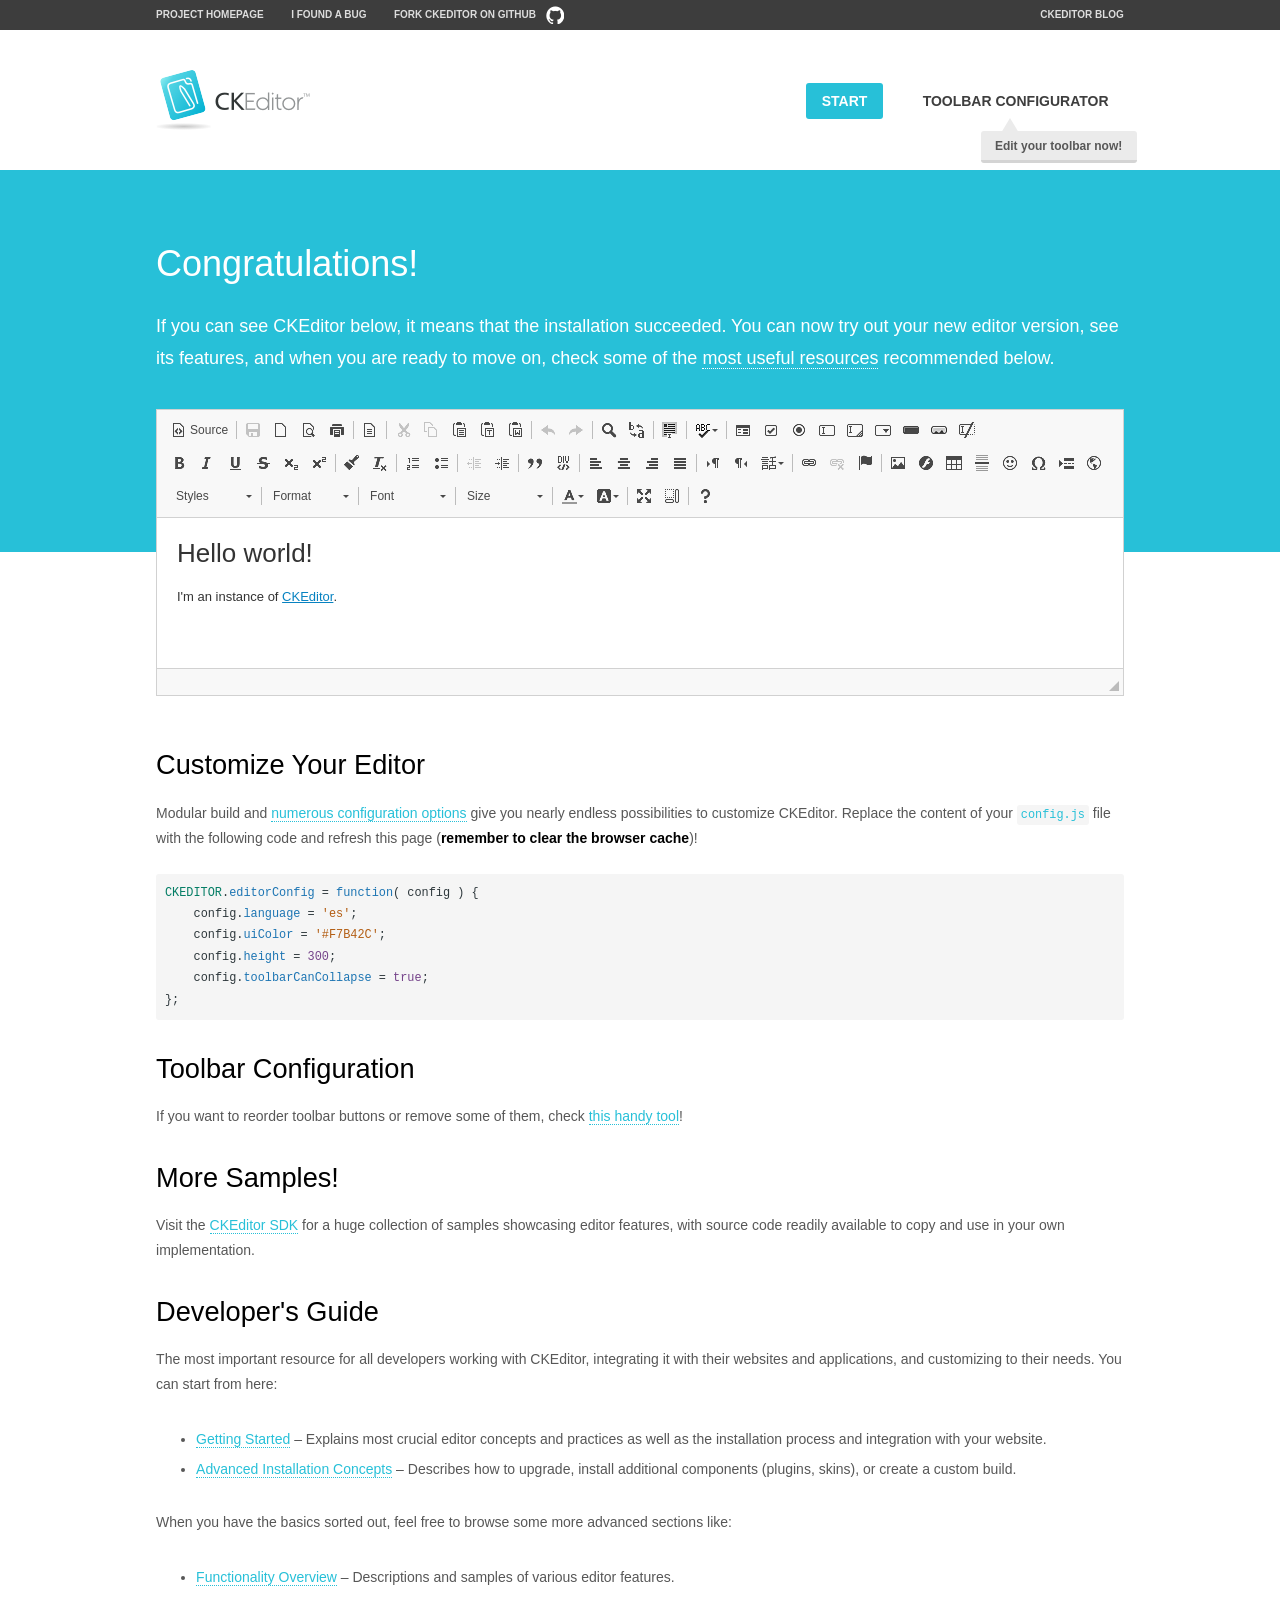
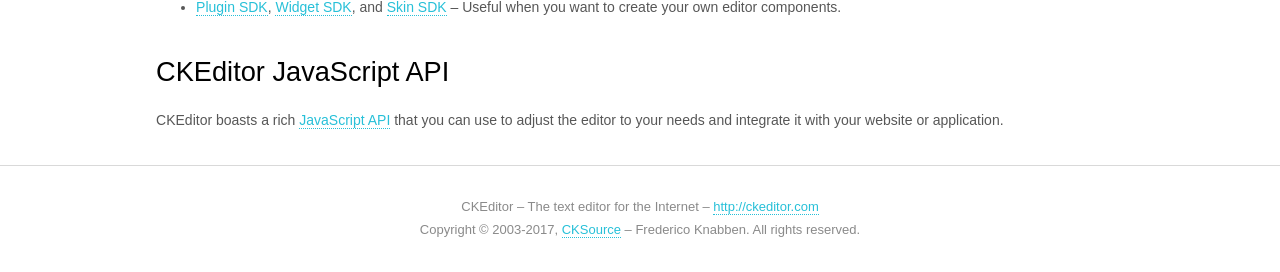
<file: ckeditor/samples/index.html>
<!DOCTYPE html>
<!--
Copyright (c) 2003-2017, CKSource - Frederico Knabben. All rights reserved.
For licensing, see LICENSE.md or http://ckeditor.com/license
-->
<html>
<head>
	<meta charset="utf-8">
	<title>CKEditor Sample</title>
	<script src="../ckeditor.js"></script>
	<script src="js/sample.js"></script>
	<link rel="stylesheet" href="css/samples.css">
	<link rel="stylesheet" href="toolbarconfigurator/lib/codemirror/neo.css">
</head>
<body id="main">

<nav class="navigation-a">
	<div class="grid-container">
		<ul class="navigation-a-left grid-width-70">
			<li><a href="http://ckeditor.com">Project Homepage</a></li>
			<li><a href="https://github.com/ckeditor/ckeditor-dev/issues">I found a bug</a></li>
			<li><a href="http://github.com/ckeditor/ckeditor-dev" class="icon-pos-right icon-navigation-a-github">Fork CKEditor on GitHub</a></li>
		</ul>
		<ul class="navigation-a-right grid-width-30">
			<li><a href="http://ckeditor.com/blog-list">CKEditor Blog</a></li>
		</ul>
	</div>
</nav>

<header class="header-a">
	<div class="grid-container">
		<h1 class="header-a-logo grid-width-30">
			<a href="index.html"><img src="img/logo.png" alt="CKEditor Sample"></a>
		</h1>

		<nav class="navigation-b grid-width-70">
			<ul>
				<li><a href="index.html" class="button-a button-a-background">Start</a></li>
				<li><a href="toolbarconfigurator/index.html" class="button-a">Toolbar configurator <span class="balloon-a balloon-a-nw">Edit your toolbar now!</span></a></li>
			</ul>
		</nav>
	</div>
</header>

<main>
	<div class="adjoined-top">
		<div class="grid-container">
			<div class="content grid-width-100">
				<h1>Congratulations!</h1>
				<p>
					If you can see CKEditor below, it means that the installation succeeded.
					You can now try out your new editor version, see its features, and when you are ready to move on, check some of the <a href="#sample-customize">most useful resources</a> recommended below.
				</p>
			</div>
		</div>
	</div>
	<div class="adjoined-bottom">
		<div class="grid-container">
			<div class="grid-width-100">
				<div id="editor">
					<h1>Hello world!</h1>
					<p>I'm an instance of <a href="http://ckeditor.com">CKEditor</a>.</p>
				</div>
			</div>
		</div>
	</div>

	<div class="grid-container">
		<div class="content grid-width-100">
			<section id="sample-customize">
				<h2>Customize Your Editor</h2>
				<p>Modular build and <a href="http://docs.ckeditor.com/#!/guide/dev_configuration">numerous configuration options</a> give you nearly endless possibilities to customize CKEditor. Replace the content of your <code><a href="../config.js">config.js</a></code> file with the following code and refresh this page (<strong>remember to clear the browser cache</strong>)!</p>
		<pre class="cm-s-neo CodeMirror"><code><span style="padding-right: 0.1px;"><span class="cm-variable">CKEDITOR</span>.<span class="cm-property">editorConfig</span> <span class="cm-operator">=</span> <span class="cm-keyword">function</span>( <span class="cm-def">config</span> ) {</span>
<span style="padding-right: 0.1px;"><span class="cm-tab">	</span><span class="cm-variable-2">config</span>.<span class="cm-property">language</span> <span class="cm-operator">=</span> <span class="cm-string">'es'</span>;</span>
<span style="padding-right: 0.1px;"><span class="cm-tab">	</span><span class="cm-variable-2">config</span>.<span class="cm-property">uiColor</span> <span class="cm-operator">=</span> <span class="cm-string">'#F7B42C'</span>;</span>
<span style="padding-right: 0.1px;"><span class="cm-tab">	</span><span class="cm-variable-2">config</span>.<span class="cm-property">height</span> <span class="cm-operator">=</span> <span class="cm-number">300</span>;</span>
<span style="padding-right: 0.1px;"><span class="cm-tab">	</span><span class="cm-variable-2">config</span>.<span class="cm-property">toolbarCanCollapse</span> <span class="cm-operator">=</span> <span class="cm-atom">true</span>;</span>
<span style="padding-right: 0.1px;">};</span></code></pre>
			</section>

			<section>
				<h2>Toolbar Configuration</h2>
				<p>If you want to reorder toolbar buttons or remove some of them, check <a href="toolbarconfigurator/index.html">this handy tool</a>!</p>
			</section>

			<section>
				<h2>More Samples!</h2>
				<p>Visit the <a href="http://sdk.ckeditor.com">CKEditor SDK</a> for a huge collection of samples showcasing editor features, with source code readily available to copy and use in your own implementation.</p>
			</section>

			<section>
				<h2>Developer's Guide</h2>
				<p>The most important resource for all developers working with CKEditor, integrating it with their websites and applications, and customizing to their needs. You can start from here:</p>
				<ul>
					<li><a href="http://docs.ckeditor.com/#!/guide/dev_installation">Getting Started</a> &ndash; Explains most crucial editor concepts and practices as well as the installation process and integration with your website.</li>
					<li><a href="http://docs.ckeditor.com/#!/guide/dev_advanced_installation">Advanced Installation Concepts</a> &ndash; Describes how to upgrade, install additional components (plugins, skins), or create a custom build.</li>
				</ul>
					<p>When you have the basics sorted out, feel free to browse some more advanced sections like:</p>
				<ul>
					<li><a href="http://docs.ckeditor.com/#!/guide/dev_features">Functionality Overview</a> &ndash; Descriptions and samples of various editor features.</li>
					<li><a href="http://docs.ckeditor.com/#!/guide/plugin_sdk_intro">Plugin SDK</a>, <a href="http://docs.ckeditor.com/#!/guide/widget_sdk_intro">Widget SDK</a>, and <a href="http://docs.ckeditor.com/#!/guide/skin_sdk_intro">Skin SDK</a> &ndash; Useful when you want to create your own editor components.</li>
				</ul>
			</section>

			<section>
				<h2>CKEditor JavaScript API</h2>
				<p>CKEditor boasts a rich <a href="http://docs.ckeditor.com/#!/api">JavaScript API</a> that you can use to adjust the editor to your needs and integrate it with your website or application.</p>
			</section>
		</div>
	</div>
</main>

<footer class="footer-a grid-container">
	<div class="grid-container">
		<p class="grid-width-100">
			CKEditor &ndash; The text editor for the Internet &ndash; <a class="samples" href="http://ckeditor.com/">http://ckeditor.com</a>
		</p>
		<p class="grid-width-100" id="copy">
			Copyright &copy; 2003-2017, <a class="samples" href="http://cksource.com/">CKSource</a> &ndash; Frederico Knabben. All rights reserved.
		</p>
	</div>
</footer>
<script>
	initSample();
</script>

</body>
</html>
</file>
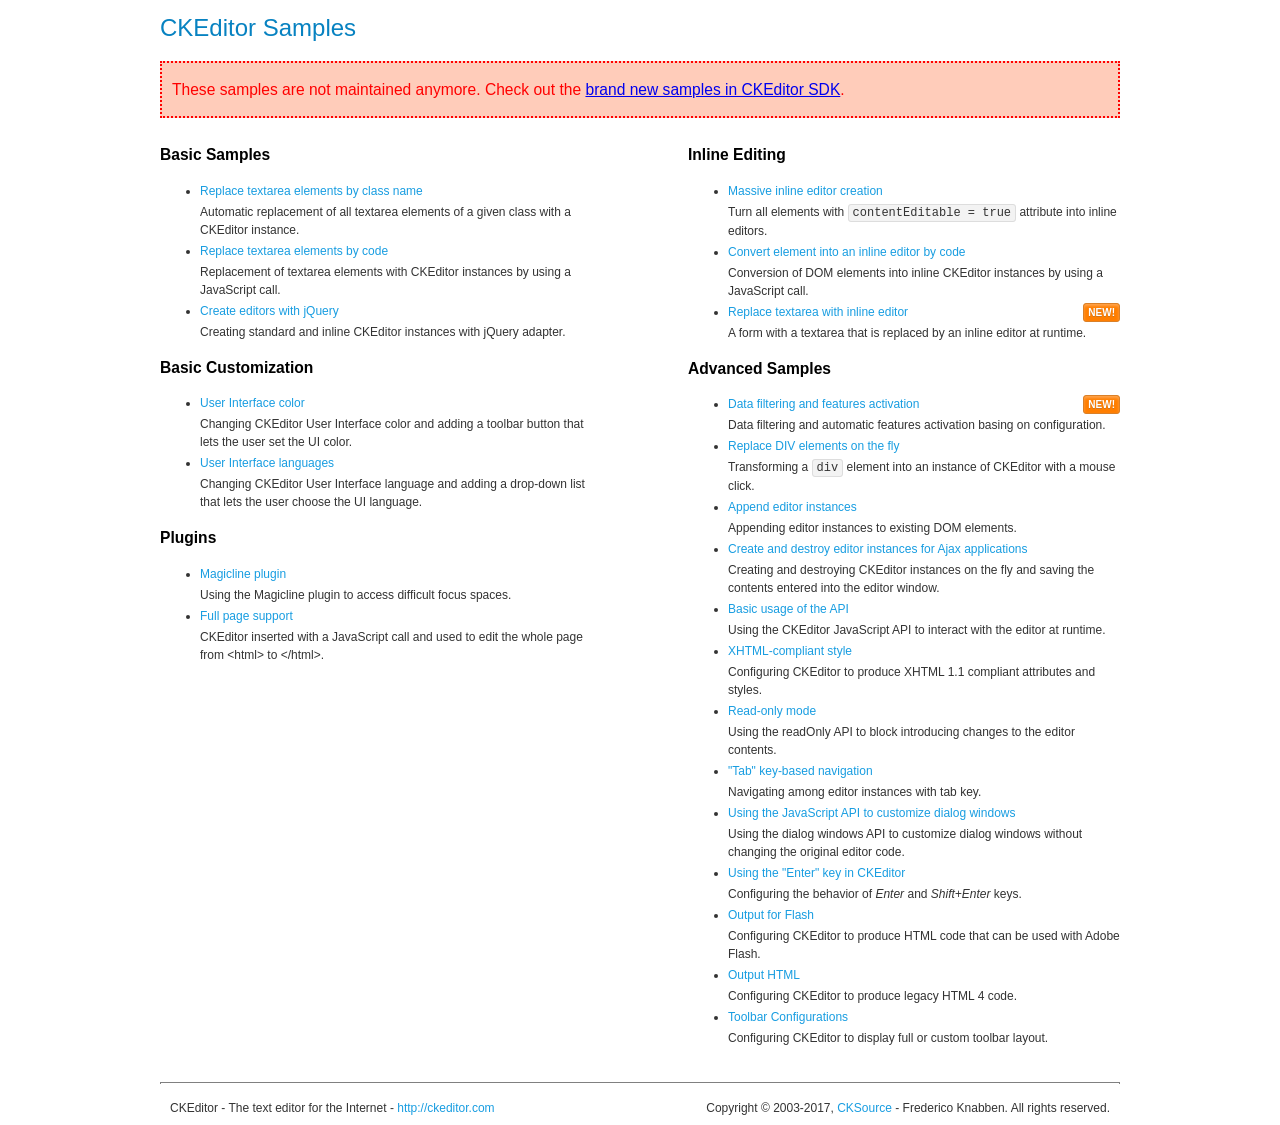
<file: ckeditor/samples/old/index.html>
<!DOCTYPE html>
<!--
Copyright (c) 2003-2017, CKSource - Frederico Knabben. All rights reserved.
For licensing, see LICENSE.md or http://ckeditor.com/license
-->
<html>
<head>
	<meta charset="utf-8">
	<title>CKEditor Samples</title>
	<link rel="stylesheet" href="sample.css">
</head>
<body>
	<h1 class="samples">
		CKEditor Samples
	</h1>
	<div class="warning deprecated">
		These samples are not maintained anymore. Check out the <a href="http://sdk.ckeditor.com/">brand new samples in CKEditor SDK</a>.
	</div>
	<div class="twoColumns">
		<div class="twoColumnsLeft">
			<h2 class="samples">
				Basic Samples
			</h2>
			<dl class="samples">
				<dt><a class="samples" href="replacebyclass.html">Replace textarea elements by class name</a></dt>
				<dd>Automatic replacement of all textarea elements of a given class with a CKEditor instance.</dd>

				<dt><a class="samples" href="replacebycode.html">Replace textarea elements by code</a></dt>
				<dd>Replacement of textarea elements with CKEditor instances by using a JavaScript call.</dd>

				<dt><a class="samples" href="jquery.html">Create editors with jQuery</a></dt>
				<dd>Creating standard and inline CKEditor instances with jQuery adapter.</dd>
			</dl>

			<h2 class="samples">
				Basic Customization
			</h2>
			<dl class="samples">
				<dt><a class="samples" href="uicolor.html">User Interface color</a></dt>
				<dd>Changing CKEditor User Interface color and adding a toolbar button that lets the user set the UI color.</dd>

				<dt><a class="samples" href="uilanguages.html">User Interface languages</a></dt>
				<dd>Changing CKEditor User Interface language and adding a drop-down list that lets the user choose the UI language.</dd>
			</dl>


			<h2 class="samples">Plugins</h2>
<dl class="samples">
<dt><a class="samples" href="magicline/magicline.html">Magicline plugin</a></dt>
<dd>Using the Magicline plugin to access difficult focus spaces.</dd>

<dt><a class="samples" href="wysiwygarea/fullpage.html">Full page support</a></dt>
<dd>CKEditor inserted with a JavaScript call and used to edit the whole page from &lt;html&gt; to &lt;/html&gt;.</dd>
</dl>
		</div>
		<div class="twoColumnsRight">
			<h2 class="samples">
				Inline Editing
			</h2>
			<dl class="samples">
				<dt><a class="samples" href="inlineall.html">Massive inline editor creation</a></dt>
				<dd>Turn all elements with <code>contentEditable = true</code> attribute into inline editors.</dd>

				<dt><a class="samples" href="inlinebycode.html">Convert element into an inline editor by code</a></dt>
				<dd>Conversion of DOM elements into inline CKEditor instances by using a JavaScript call.</dd>

				<dt><a class="samples" href="inlinetextarea.html">Replace textarea with inline editor</a> <span class="new">New!</span></dt>
				<dd>A form with a textarea that is replaced by an inline editor at runtime.</dd>

				
			</dl>

			<h2 class="samples">
				Advanced Samples
			</h2>
			<dl class="samples">
				<dt><a class="samples" href="datafiltering.html">Data filtering and features activation</a> <span class="new">New!</span></dt>
				<dd>Data filtering and automatic features activation basing on configuration.</dd>

				<dt><a class="samples" href="divreplace.html">Replace DIV elements on the fly</a></dt>
				<dd>Transforming a <code>div</code> element into an instance of CKEditor with a mouse click.</dd>

				<dt><a class="samples" href="appendto.html">Append editor instances</a></dt>
				<dd>Appending editor instances to existing DOM elements.</dd>

				<dt><a class="samples" href="ajax.html">Create and destroy editor instances for Ajax applications</a></dt>
				<dd>Creating and destroying CKEditor instances on the fly and saving the contents entered into the editor window.</dd>

				<dt><a class="samples" href="api.html">Basic usage of the API</a></dt>
				<dd>Using the CKEditor JavaScript API to interact with the editor at runtime.</dd>

				<dt><a class="samples" href="xhtmlstyle.html">XHTML-compliant style</a></dt>
				<dd>Configuring CKEditor to produce XHTML 1.1 compliant attributes and styles.</dd>

				<dt><a class="samples" href="readonly.html">Read-only mode</a></dt>
				<dd>Using the readOnly API to block introducing changes to the editor contents.</dd>

				<dt><a class="samples" href="tabindex.html">"Tab" key-based navigation</a></dt>
				<dd>Navigating among editor instances with tab key.</dd>


				
<dt><a class="samples" href="dialog/dialog.html">Using the JavaScript API to customize dialog windows</a></dt>
<dd>Using the dialog windows API to customize dialog windows without changing the original editor code.</dd>

<dt><a class="samples" href="enterkey/enterkey.html">Using the &quot;Enter&quot; key in CKEditor</a></dt>
<dd>Configuring the behavior of <em>Enter</em> and <em>Shift+Enter</em> keys.</dd>

<dt><a class="samples" href="htmlwriter/outputforflash.html">Output for Flash</a></dt>
<dd>Configuring CKEditor to produce HTML code that can be used with Adobe Flash.</dd>

<dt><a class="samples" href="htmlwriter/outputhtml.html">Output HTML</a></dt>
<dd>Configuring CKEditor to produce legacy HTML 4 code.</dd>

<dt><a class="samples" href="toolbar/toolbar.html">Toolbar Configurations</a></dt>
<dd>Configuring CKEditor to display full or custom toolbar layout.</dd>

			</dl>
		</div>
	</div>
	<div id="footer">
		<hr>
		<p>
			CKEditor - The text editor for the Internet - <a class="samples" href="http://ckeditor.com/">http://ckeditor.com</a>
		</p>
		<p id="copy">
			Copyright &copy; 2003-2017, <a class="samples" href="http://cksource.com/">CKSource</a> - Frederico Knabben. All rights reserved.
		</p>
	</div>
</body>
</html>
</file>
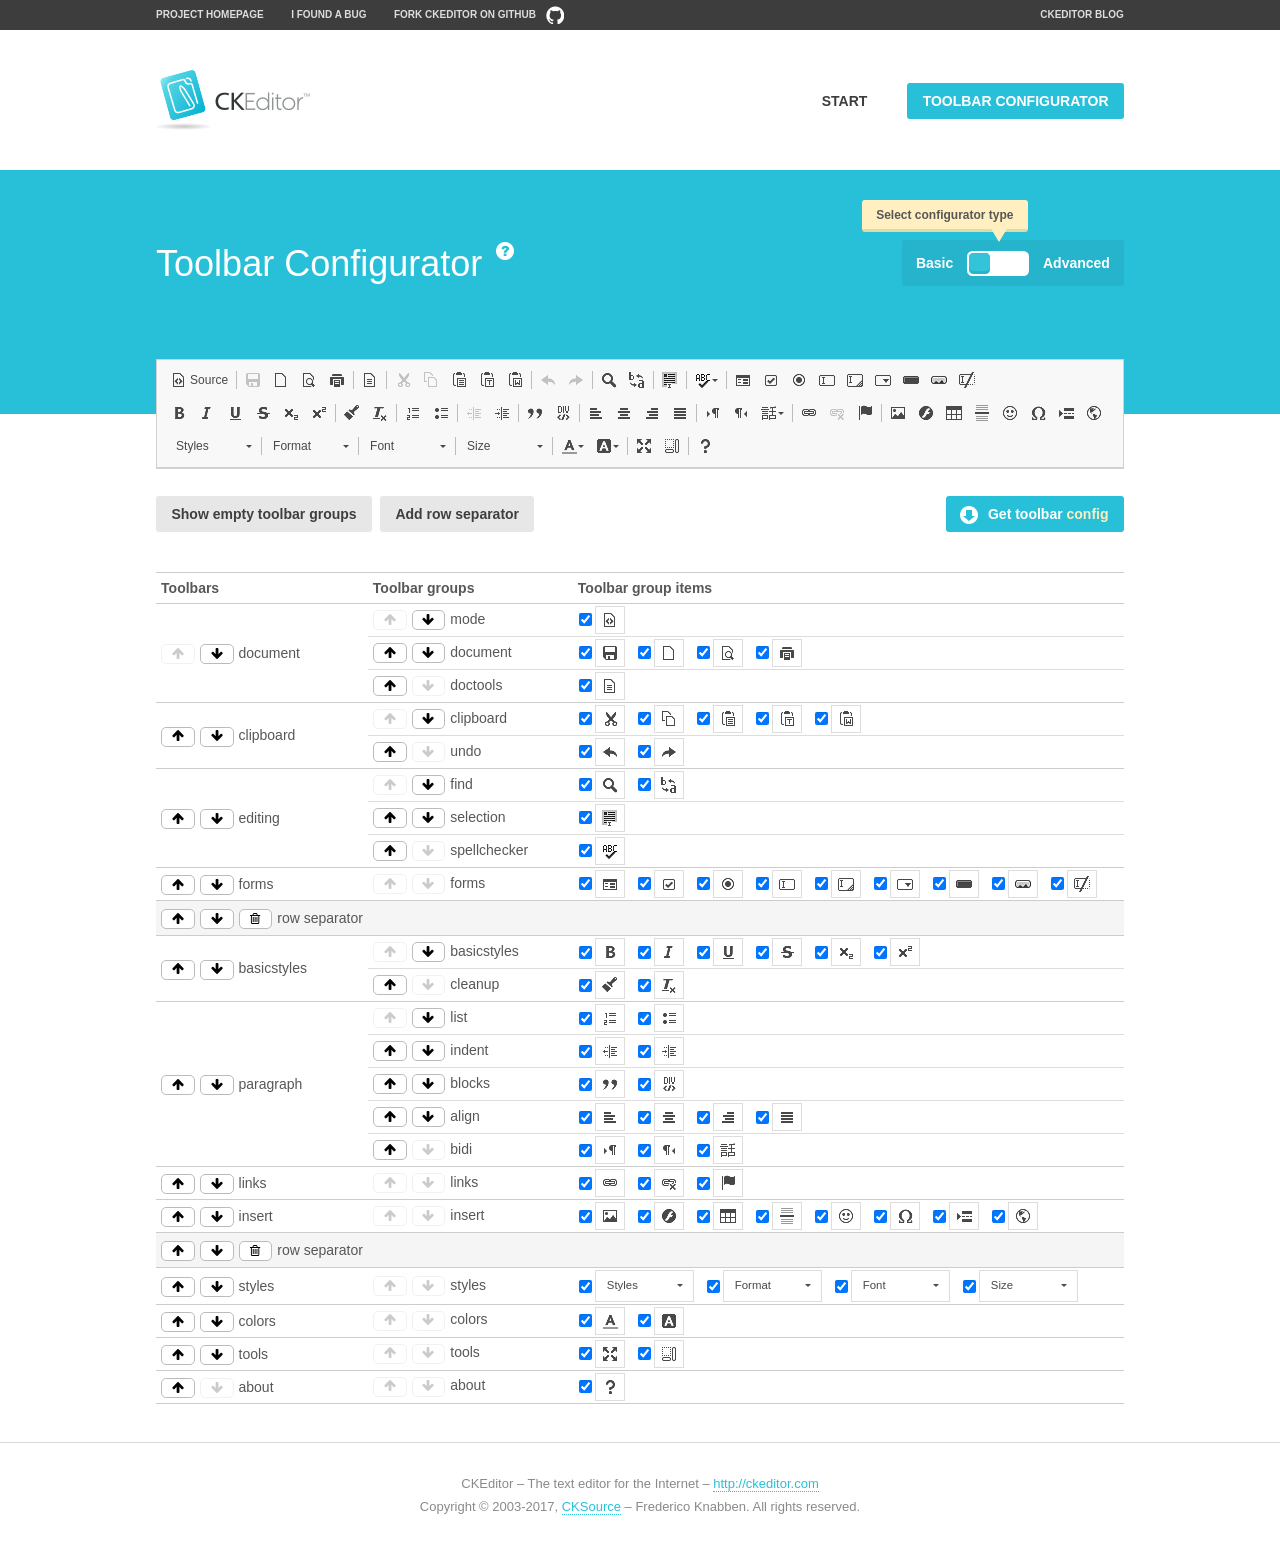
<file: ckeditor/samples/toolbarconfigurator/index.html>
<!DOCTYPE html>
<!--
Copyright (c) 2003-2017, CKSource - Frederico Knabben. All rights reserved.
For licensing, see LICENSE.md or http://ckeditor.com/license
-->
<!--[if IE 8]><html class="ie8"><![endif]-->
<!--[if gt IE 8]><html><![endif]-->
<!--[if !IE]><!--><html><!--<![endif]-->
<head>
	<meta charset="utf-8">
	<title>Toolbar Configurator</title>
	<script src="../../ckeditor.js"></script>
	<script>
		if ( CKEDITOR.env.ie && CKEDITOR.env.version < 9 )
			CKEDITOR.tools.enableHtml5Elements( document );
	</script>
	<link rel="stylesheet" href="lib/codemirror/codemirror.css">
	<link rel="stylesheet" href="lib/codemirror/show-hint.css">
	<link rel="stylesheet" href="lib/codemirror/neo.css">
	<link rel="stylesheet" href="css/fontello.css">
	<link rel="stylesheet" href="../css/samples.css">
</head>
<body id="toolbar">

<nav class="navigation-a">
	<div class="grid-container">
		<ul class="navigation-a-left grid-width-70">
			<li><a href="http://ckeditor.com">Project Homepage</a></li>
			<li><a href="https://github.com/ckeditor/ckeditor-dev/issues">I found a bug</a></li>
			<li><a href="http://github.com/ckeditor/ckeditor-dev" class="icon-pos-right icon-navigation-a-github">Fork CKEditor on GitHub</a></li>
		</ul>
		<ul class="navigation-a-right grid-width-30">
			<li><a href="http://ckeditor.com/blog-list">CKEditor Blog</a></li>
		</ul>
	</div>
</nav>

<header class="header-a">
	<div class="grid-container">
		<h1 class="header-a-logo grid-width-30">
			<a href="../index.html"><img src="../img/logo.png" alt="CKEditor Logo"></a>
		</h1>
		<nav class="navigation-b grid-width-70">
			<ul>
				<li><a href="../index.html"  class="button-a">Start</a></li>
				<li><a href="index.html"  class="button-a button-a-background">Toolbar configurator</a></li>
			</ul>
		</nav>
	</div>
</header>

<main>
	<div class="adjoined-top">
		<div class="grid-container">
			<div class="content grid-width-100">
				<div class="grid-container-nested">
					<h1 class="grid-width-60">
						Toolbar Configurator
						<a href="#help-content" type="button" title="Configurator help" id="help" class="button-a button-a-background button-a-no-text icon-pos-left icon-question-mark">Help</a>
					</h1>

					<div class="grid-width-40 grid-switch-magic">
						<div class="switch">
							<span class="balloon-a balloon-a-se">Select configurator type</span>
							<input type="radio" name="radio" data-num="1" id="radio-basic" />
							<input type="radio" name="radio" data-num="2" id="radio-advanced" />
							<label data-for="1" for="radio-basic">Basic</label>
							<span class="switch-inner">
								<span class="handler"></span>
							</span>
							<label data-for="2" for="radio-advanced">Advanced</label>
						</div>
					</div>
				</div>
			</div>
		</div>
	</div>
	<div class="adjoined-bottom">
		<div class="grid-container">
			<div class="grid-width-100">
				<div class="editors-container">
					<div id="editor-basic"></div>
					<div id="editor-advanced"></div>
				</div>
			</div>
		</div>
	</div>

	<div class="grid-container configurator">
		<div class="content grid-width-100">
			<div class="configurator">
				<div>
					<div id="toolbarModifierWrapper"></div>
				</div>
			</div>
		</div>
	</div>

	<div id="help-content">
		<div class="grid-container">
			<div class="grid-width-100">
				<h2>What Am I Doing Here?</h2>

				<div class="grid-container grid-container-nested">
					<div class="basic">
						<div class="grid-width-50">
							<p>Arrange <a href="http://docs.ckeditor.com/#!/api/CKEDITOR.config-cfg-toolbarGroups">toolbar groups</a>, toggle <a href="http://docs.ckeditor.com/#!/api/CKEDITOR.config-cfg-removeButtons">button visibility</a> according to your needs and get your toolbar configuration.</p>
							<p>You can replace the content of the <a href="../../config.js"><code>config.js</code></a> file with the generated configuration. If you already set some configuration options you will need to merge both configurations.</p>
						</div>
						<div class="grid-width-50">
							<p>Read more about different ways of <a href="http://docs.ckeditor.com/#!/guide/dev_configuration">setting configuration</a> and do not forget about <strong>clearing browser cache</strong>.</p>
							<p>Arranging toolbar groups is the recommended way of configuring the toolbar, but if you need more freedom you can use the <a href="#advanced">advanced configurator</a>.</p>
						</div>
					</div>
					<div class="advanced" style="display: none;">
						<div class="grid-width-50">
							<p>With this code editor you can edit your <a href="http://docs.ckeditor.com/#!/api/CKEDITOR.config-cfg-toolbar">toolbar configuration</a> live.</p>
							<p>You can replace the content of the <a href="../../config.js"><code>config.js</code></a> file with the generated configuration. If you already set some configuration options you will need to merge both configurations.</p>
						</div>
						<div class="grid-width-50">
							<p>Read more about different ways of <a href="http://docs.ckeditor.com/#!/guide/dev_configuration">setting configuration</a> and do not forget about <strong>clearing browser cache</strong>.</p>
						</div>
					</div>
				</div>

				<p class="grid-container grid-container-nested">
					<button type="button" class="help-content-close grid-width-100 button-a button-a-background">Got it. Let's play!</button>
				</p>
			</div>
		</div>
	</div>
</main>

<footer class="footer-a grid-container">
	<p class="grid-width-100">
		CKEditor &ndash; The text editor for the Internet &ndash; <a class="samples" href="http://ckeditor.com/">http://ckeditor.com</a>
	</p>
	<p class="grid-width-100" id="copy">
		Copyright &copy; 2003-2017, <a class="samples" href="http://cksource.com/">CKSource</a> &ndash; Frederico Knabben. All rights reserved.
	</p>
</footer>

<script src="lib/codemirror/codemirror.js"></script>
<script src="lib/codemirror/javascript.js"></script>
<script src="lib/codemirror/show-hint.js"></script>

<script src="js/fulltoolbareditor.js"></script>
<script src="js/abstracttoolbarmodifier.js"></script>
<script src="js/toolbarmodifier.js"></script>
<script src="js/toolbartextmodifier.js"></script>
<script src="../js/sf.js"></script>

<script>
	( function() {
		'use strict';

		var mode = ( window.location.hash.substr( 1 ) === 'advanced' ) ? 'advanced' : 'basic',
			configuratorSection = CKEDITOR.document.findOne( 'main > .grid-container.configurator' ),
			basicInstruction = CKEDITOR.document.findOne( '#help-content .basic' ),
			advancedInstruction = CKEDITOR.document.findOne( '#help-content .advanced' ),

			// Configurator mode switcher.
			modeSwitchBasic = CKEDITOR.document.getById( 'radio-basic' ),
			modeSwitchAdvanced = CKEDITOR.document.getById( 'radio-advanced' );

		// Initial setup
		function updateSwitcher() {
			if ( mode === 'advanced' ) {
				modeSwitchAdvanced.$.checked = true;
			} else {
				modeSwitchBasic.$.checked = true;
			}
		}

		updateSwitcher();

		CKEDITOR.document.getWindow().on( 'hashchange', function( e ) {
			var hash = window.location.hash.substr( 1 );
			if ( !( hash === 'advanced' || hash === 'basic' ) ) {
				return;
			}
			mode = hash;
			onToolbarsDone( mode );
		} );

		CKEDITOR.document.getWindow().on( 'resize', function() {
			updateToolbar( ( mode === 'basic' ? toolbarModifier : toolbarTextModifier )[ 'editorInstance' ] );
		} );

		function onRefresh( modifier ) {
			modifier = modifier || this;

			if ( mode === 'basic' && modifier instanceof ToolbarConfigurator.ToolbarTextModifier ) {
				return;
			}

			// CodeMirror container becomes visible, so we need to refresh and to avoid rendering problems.
			if ( mode === 'advanced' && modifier instanceof ToolbarConfigurator.ToolbarTextModifier ) {
				modifier.codeContainer.refresh();
			}

			updateToolbar( modifier.editorInstance );
		}

		function updateToolbar( editor ) {
			var editorContainer = editor.container;

			// Not always editor is loaded.
			if ( !editorContainer ) {
				return;
			}

			var displayStyle = editorContainer.getStyle( 'display' );

			editorContainer.setStyle( 'display', 'block' );

			var newHeight = editorContainer.getSize( 'height' );

			var newMarginTop = parseInt( editorContainer.getComputedStyle( 'margin-top' ), 10 );
			newMarginTop = ( isNaN( newMarginTop ) ? 0 : Number( newMarginTop ) );

			var newMarginBottom = parseInt( editorContainer.getComputedStyle( 'margin-bottom' ), 10 );
			newMarginBottom = ( isNaN( newMarginBottom ) ? 0 : Number( newMarginBottom ) );

			var result = newHeight + newMarginTop + newMarginBottom;

			editorContainer.setStyle( 'display', displayStyle );

			editor.container.getAscendant( 'div' ).setStyle( 'height', result + 'px' );
		}

		var toolbarModifier = new ToolbarConfigurator.ToolbarModifier( 'editor-basic' );

		var done = 0;
		toolbarModifier.init( onToolbarInit );
		toolbarModifier.onRefresh = onRefresh;

		CKEDITOR.document.getById( 'toolbarModifierWrapper' ).append( toolbarModifier.mainContainer );

		var toolbarTextModifier = new ToolbarConfigurator.ToolbarTextModifier( 'editor-advanced' );
		toolbarTextModifier.init( onToolbarInit );
		toolbarTextModifier.onRefresh = onRefresh;

		function onToolbarInit() {
			if ( ++done === 2 ) {
				onToolbarsDone();

				positionSticky.watch( CKEDITOR.document.findOne( '.toolbar' ), function() {
					return mode === 'advanced';
				} );
			}
		}

		function onToolbarsDone() {
			if ( mode === 'basic' ) {
				toggleModeBasic( false );
			} else {
				toggleModeAdvanced( false );
			}

			updateSwitcher();

			setTimeout( function() {
				CKEDITOR.document.findOne( '.editors-container' ).addClass( 'active' );
				CKEDITOR.document.findOne( '#toolbarModifierWrapper' ).addClass( 'active' );
			}, 200 );
		}

		CKEDITOR.document.getById( 'toolbarModifierWrapper' ).append( toolbarTextModifier.mainContainer );

		function toogleModeSwitch( onElement, offElement, onModifier, offModifier ) {
			onElement.addClass( 'fancy-button-active' );
			offElement.removeClass( 'fancy-button-active' );

			onModifier.showUI();
			offModifier.hideUI();
		}

		function toggleModeBasic( callOnRefresh ) {
			callOnRefresh = ( callOnRefresh !== false );
			mode = 'basic';
			window.location.hash = '#basic';
			toogleModeSwitch( modeSwitchBasic, modeSwitchAdvanced, toolbarModifier, toolbarTextModifier );

			configuratorSection.removeClass( 'freed-width' );
			basicInstruction.show();
			advancedInstruction.hide();

			callOnRefresh && onRefresh( toolbarModifier );
		}

		function toggleModeAdvanced( callOnRefresh ) {
			callOnRefresh = ( callOnRefresh !== false );
			mode = 'advanced';
			window.location.hash = '#advanced';
			toogleModeSwitch( modeSwitchAdvanced, modeSwitchBasic, toolbarTextModifier, toolbarModifier );

			configuratorSection.addClass( 'freed-width' );
			advancedInstruction.show();
			basicInstruction.hide();

			callOnRefresh && onRefresh( toolbarTextModifier );
		}

		modeSwitchBasic.on( 'click', toggleModeBasic );
		modeSwitchAdvanced.on( 'click', toggleModeAdvanced );

		//
		// Position:sticky for the toolbar.
		//

		// Will make elements behave like they were styled with position:sticky.
		var positionSticky = {
			// Store object: {
			// 		element: CKEDITOR.dom.element, // Element which will float.
			// 		placeholder: CKEDITOR.dom.element, // Placeholder which is place to prevent page bounce.
			// 		isFixed: boolean // Whether element float now.
			// }
			watched: [],

			active: [],

			staticContainer: null,

			init: function() {
				var element = CKEDITOR.dom.element.createFromHtml(
					'<div class="staticContainer">' +
						'<div class="grid-container" >' +
							'<div class="grid-width-100">' +
								'<div class="inner"></div>' +
							'</div>' +
						'</div>' +
					'</div>' );

				this.staticContainer = element.findOne( '.inner' );

				CKEDITOR.document.getBody().append( element );
			},

			watch: function( element, preventFunc ) {
				this.watched.push( {
					element: element,
					placeholder: new CKEDITOR.dom.element( 'div' ),
					isFixed: false,
					preventFunc: preventFunc
				} );
			},

			checkAll: function() {
				for ( var i = 0; i < this.watched.length; i++ ) {
					this.check( this.watched[ i ] );
				}
			},

			check: function( element ) {
				var isFixed = element.isFixed;
				var shouldBeFixed = this.shouldBeFixed( element );

				// Nothing to be done.
				if ( isFixed === shouldBeFixed ) {
					return;
				}

				var placeholder = element.placeholder;

				if ( isFixed ) {
					// Unfixing.

					element.element.insertBefore( placeholder );
					placeholder.remove();

					element.element.removeStyle( 'margin' );

					this.active.splice( CKEDITOR.tools.indexOf( this.active, element ), 1 );

				} else {
					// Fixing.
					placeholder.setStyle( 'width', element.element.getSize( 'width' ) + 'px' );
					placeholder.setStyle( 'height', element.element.getSize( 'height' ) + 'px' );
					placeholder.setStyle( 'margin-bottom', element.element.getComputedStyle( 'margin-bottom' ) );
					placeholder.setStyle( 'display', element.element.getComputedStyle( 'display' ) );
					placeholder.insertAfter( element.element );

					this.staticContainer.append( element.element );

					this.active.push( element );
				}

				element.isFixed = !element.isFixed;
			},

			shouldBeFixed: function( element ) {
				if ( element.preventFunc && element.preventFunc() ) {
					return false;
				}

				// If element is already fixed we are checking it's placeholder.
				var related = ( element.isFixed ? element.placeholder : element.element ),
					clientRect = related.$.getBoundingClientRect(),
					staticHeight = this.staticContainer.getSize('height' ),
					elemHeight = element.element.getSize( 'height' );

				if ( element.isFixed ) {
					return ( clientRect.top + elemHeight < staticHeight );
				} else {
					return ( clientRect.top < staticHeight );
				}
			}
		};

		positionSticky.init();

		CKEDITOR.document.getWindow().on( 'scroll',
			new CKEDITOR.tools.eventsBuffer( 100, positionSticky.checkAll, positionSticky ).input
		);

		// Make the toolbar sticky.
		positionSticky.watch( CKEDITOR.document.findOne( '.editors-container' ) );

		// Help button and help-content.
		( function() {
			var helpButton = CKEDITOR.document.getById( 'help' ),
				helpContent = CKEDITOR.document.getById( 'help-content' );

			// Don't show help button on IE8 because it's unsupported by Pico Modal.
			if ( CKEDITOR.env.ie && CKEDITOR.env.version == 8 ) {
				helpButton.hide();
			} else {
				// Display help modal when the button is clicked.
				helpButton.on( 'click', function( evt ) {
					SF.modal( {
						// Clone modal content from DOM.
						content: helpContent.getHtml(),

						afterCreate: function( modal ) {
							// Enable modal content button to close the modal.
							new CKEDITOR.dom.element( modal.modalElem() ).findOne( '.help-content-close' ).once( 'click', modal.close );
						}
					} ).show();
				} );
			}
		} )();
	} )();
</script>
</body>
</html>
</file>
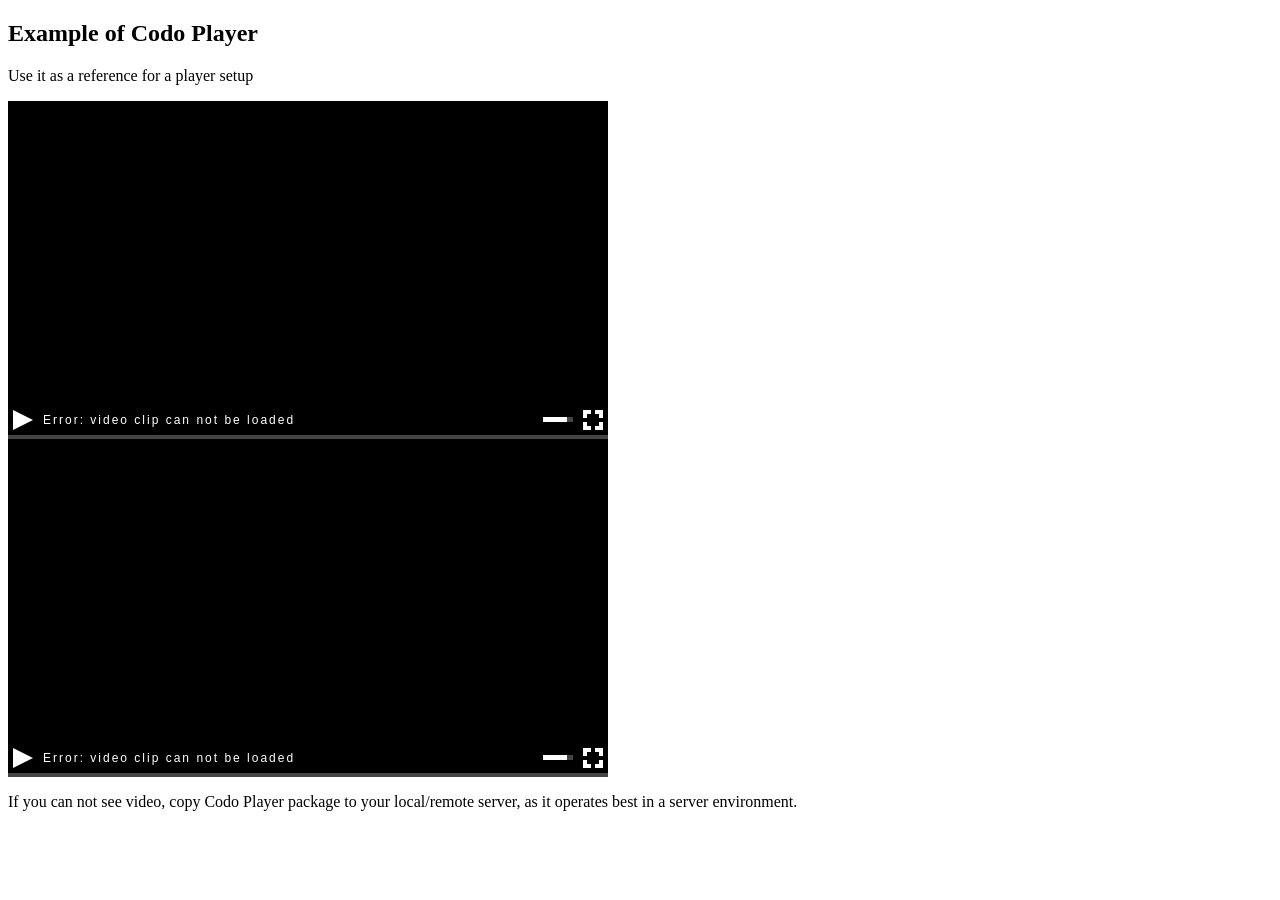
<file: js/video/example/index.html>
<!DOCTYPE html>
<html lang="en">
	<head>
		<meta charset="utf-8" />
		<title>Codo Player example page</title>
	</head>
	<body>
		<h2>Example of Codo Player</h2>
		<p>Use it as a reference for a player setup</p>
		<script src="../CodoPlayer.js" type="text/javascript"></script>
		<script>
		CodoPlayer('http://codoplayer.com/media/taking.mp4', {
	width: 600,
	height: 338,
	controls: {
		show: 'auto' / 'always' / 'never',
		hideDelay: 5,
		play: true,
		playBtn: true,
		seek: true,
		volume: false / 'horizontal' / 'vertical',
		fullscreen: true,
		title: true,
		time: true
	}
})

CodoPlayer('http://codoplayer.com/media/taking.mp4', {
	width: 600,
	height: 338,
	controls: {
		show: 'auto' / 'always' / 'never',
		hideDelay: 5,
		play: true,
		playBtn: true,
		seek: true,
		volume: false / 'horizontal' / 'vertical',
		fullscreen: true,
		title: true,
		time: true
	}
})
		</script>
		
			
		<p>If you can not see video, copy Codo Player package to your local/remote server, as it operates best in a server environment.</p>
	</body>
</html>
</file>
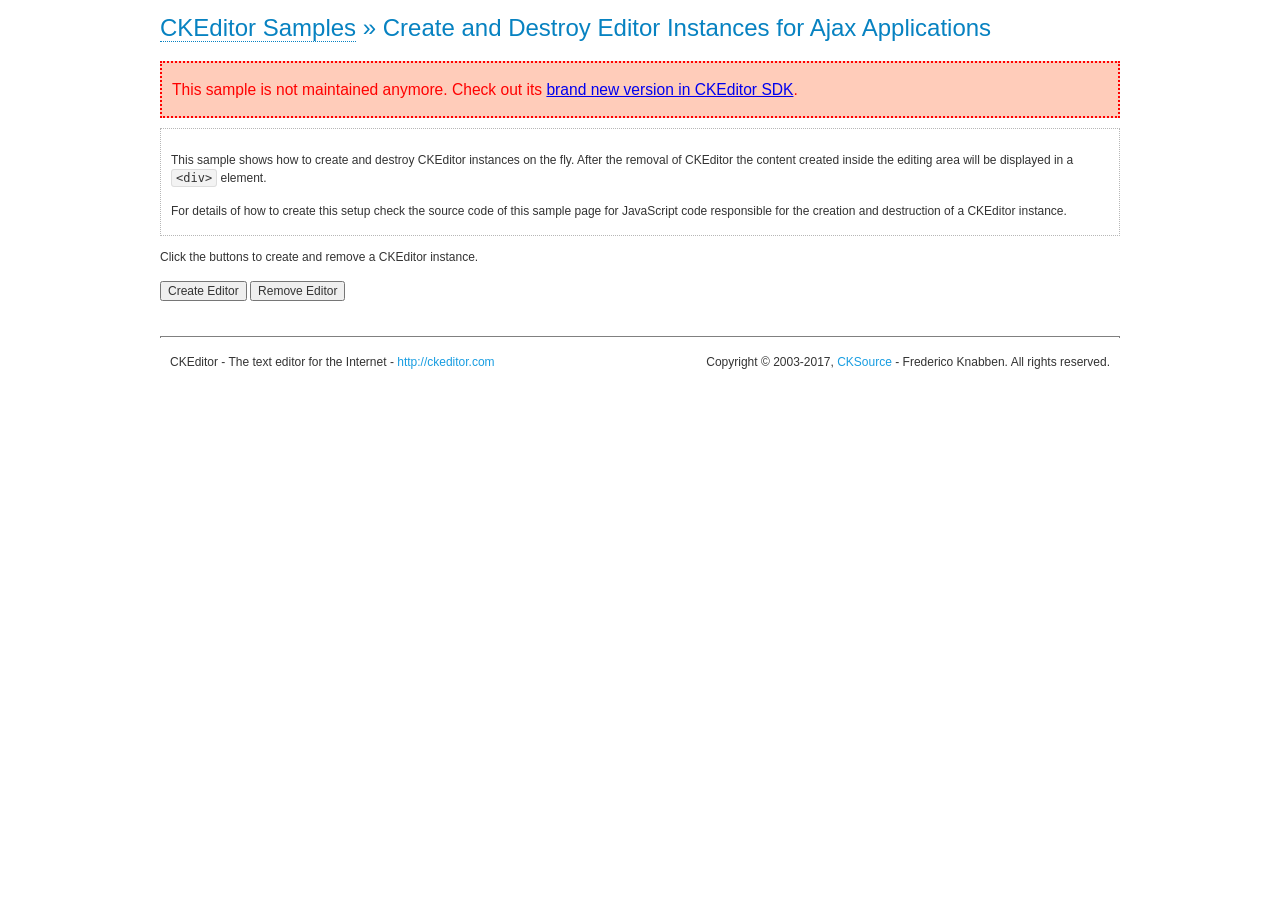
<file: ckeditor/samples/old/ajax.html>
<!DOCTYPE html>
<!--
Copyright (c) 2003-2017, CKSource - Frederico Knabben. All rights reserved.
For licensing, see LICENSE.md or http://ckeditor.com/license
-->
<html>
<head>
	<meta charset="utf-8">
	<title>Ajax &mdash; CKEditor Sample</title>
	<script src="../../ckeditor.js"></script>
	<link rel="stylesheet" href="sample.css">
	<script>

		var editor, html = '';

		function createEditor() {
			if ( editor )
				return;

			// Create a new editor inside the <div id="editor">, setting its value to html
			var config = {};
			editor = CKEDITOR.appendTo( 'editor', config, html );
		}

		function removeEditor() {
			if ( !editor )
				return;

			// Retrieve the editor contents. In an Ajax application, this data would be
			// sent to the server or used in any other way.
			document.getElementById( 'editorcontents' ).innerHTML = html = editor.getData();
			document.getElementById( 'contents' ).style.display = '';

			// Destroy the editor.
			editor.destroy();
			editor = null;
		}

	</script>
</head>
<body>
	<h1 class="samples">
		<a href="index.html">CKEditor Samples</a> &raquo; Create and Destroy Editor Instances for Ajax Applications
	</h1>
	<div class="warning deprecated">
		This sample is not maintained anymore. Check out its <a href="http://sdk.ckeditor.com/samples/saveajax.html">brand new version in CKEditor SDK</a>.
	</div>
	<div class="description">
		<p>
			This sample shows how to create and destroy CKEditor instances on the fly. After the removal of CKEditor the content created inside the editing
			area will be displayed in a <code>&lt;div&gt;</code> element.
		</p>
		<p>
			For details of how to create this setup check the source code of this sample page
			for JavaScript code responsible for the creation and destruction of a CKEditor instance.
		</p>
	</div>
	<p>Click the buttons to create and remove a CKEditor instance.</p>
	<p>
		<input onclick="createEditor();" type="button" value="Create Editor">
		<input onclick="removeEditor();" type="button" value="Remove Editor">
	</p>
	<!-- This div will hold the editor. -->
	<div id="editor">
	</div>
	<div id="contents" style="display: none">
		<p>
			Edited Contents:
		</p>
		<!-- This div will be used to display the editor contents. -->
		<div id="editorcontents">
		</div>
	</div>
	<div id="footer">
		<hr>
		<p>
			CKEditor - The text editor for the Internet - <a class="samples" href="http://ckeditor.com/">http://ckeditor.com</a>
		</p>
		<p id="copy">
			Copyright &copy; 2003-2017, <a class="samples" href="http://cksource.com/">CKSource</a> - Frederico
			Knabben. All rights reserved.
		</p>
	</div>
</body>
</html>
</file>
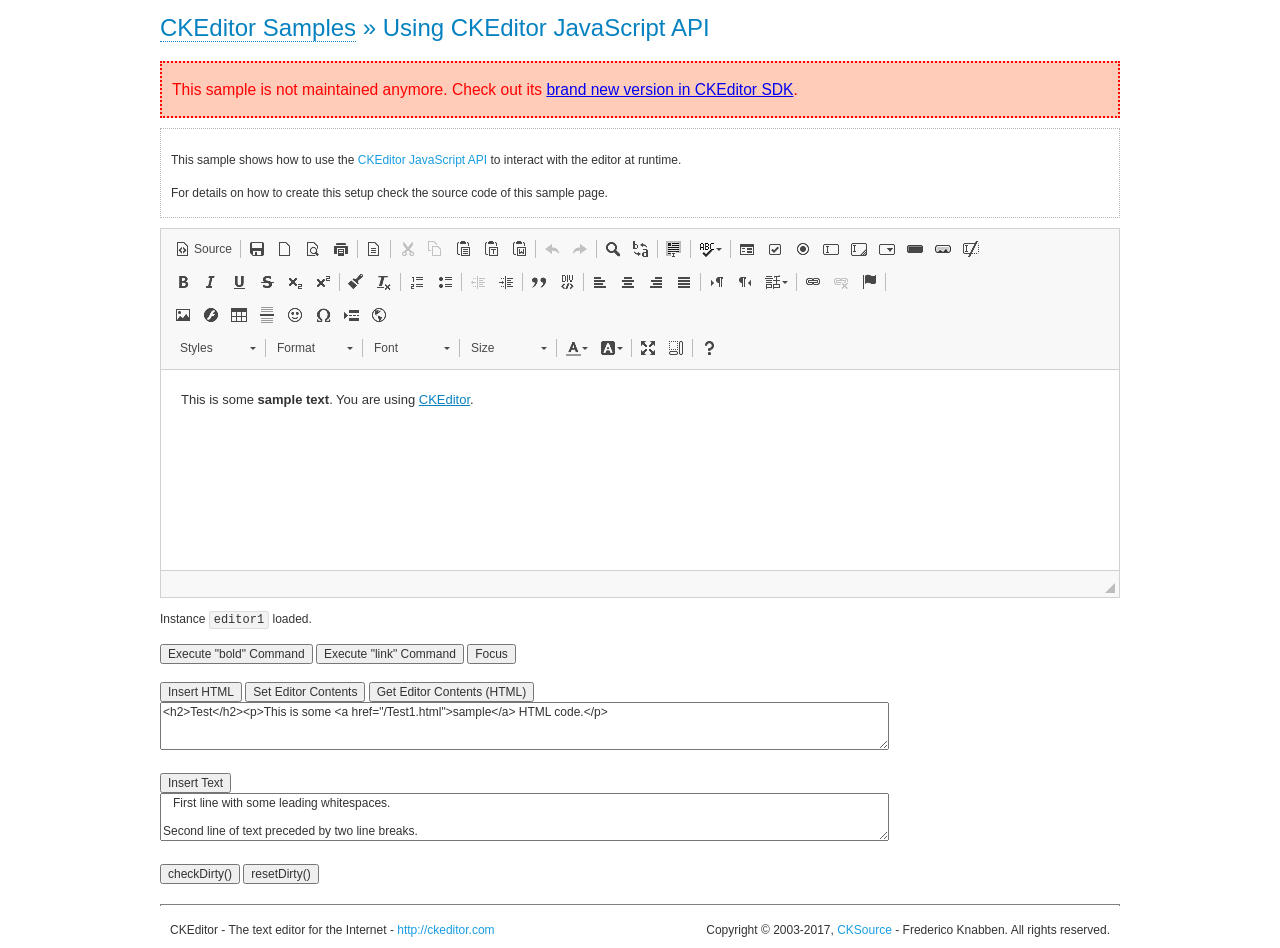
<file: ckeditor/samples/old/api.html>
<!DOCTYPE html>
<!--
Copyright (c) 2003-2017, CKSource - Frederico Knabben. All rights reserved.
For licensing, see LICENSE.md or http://ckeditor.com/license
-->
<html>
<head>
	<meta charset="utf-8">
	<title>API Usage &mdash; CKEditor Sample</title>
	<script src="../../ckeditor.js"></script>
	<link href="sample.css" rel="stylesheet">
	<script>

// The instanceReady event is fired, when an instance of CKEditor has finished
// its initialization.
CKEDITOR.on( 'instanceReady', function( ev ) {
	// Show the editor name and description in the browser status bar.
	document.getElementById( 'eMessage' ).innerHTML = 'Instance <code>' + ev.editor.name + '<\/code> loaded.';

	// Show this sample buttons.
	document.getElementById( 'eButtons' ).style.display = 'block';
});

function InsertHTML() {
	// Get the editor instance that we want to interact with.
	var editor = CKEDITOR.instances.editor1;
	var value = document.getElementById( 'htmlArea' ).value;

	// Check the active editing mode.
	if ( editor.mode == 'wysiwyg' )
	{
		// Insert HTML code.
		// http://docs.ckeditor.com/#!/api/CKEDITOR.editor-method-insertHtml
		editor.insertHtml( value );
	}
	else
		alert( 'You must be in WYSIWYG mode!' );
}

function InsertText() {
	// Get the editor instance that we want to interact with.
	var editor = CKEDITOR.instances.editor1;
	var value = document.getElementById( 'txtArea' ).value;

	// Check the active editing mode.
	if ( editor.mode == 'wysiwyg' )
	{
		// Insert as plain text.
		// http://docs.ckeditor.com/#!/api/CKEDITOR.editor-method-insertText
		editor.insertText( value );
	}
	else
		alert( 'You must be in WYSIWYG mode!' );
}

function SetContents() {
	// Get the editor instance that we want to interact with.
	var editor = CKEDITOR.instances.editor1;
	var value = document.getElementById( 'htmlArea' ).value;

	// Set editor contents (replace current contents).
	// http://docs.ckeditor.com/#!/api/CKEDITOR.editor-method-setData
	editor.setData( value );
}

function GetContents() {
	// Get the editor instance that you want to interact with.
	var editor = CKEDITOR.instances.editor1;

	// Get editor contents
	// http://docs.ckeditor.com/#!/api/CKEDITOR.editor-method-getData
	alert( editor.getData() );
}

function ExecuteCommand( commandName ) {
	// Get the editor instance that we want to interact with.
	var editor = CKEDITOR.instances.editor1;

	// Check the active editing mode.
	if ( editor.mode == 'wysiwyg' )
	{
		// Execute the command.
		// http://docs.ckeditor.com/#!/api/CKEDITOR.editor-method-execCommand
		editor.execCommand( commandName );
	}
	else
		alert( 'You must be in WYSIWYG mode!' );
}

function CheckDirty() {
	// Get the editor instance that we want to interact with.
	var editor = CKEDITOR.instances.editor1;
	// Checks whether the current editor contents present changes when compared
	// to the contents loaded into the editor at startup
	// http://docs.ckeditor.com/#!/api/CKEDITOR.editor-method-checkDirty
	alert( editor.checkDirty() );
}

function ResetDirty() {
	// Get the editor instance that we want to interact with.
	var editor = CKEDITOR.instances.editor1;
	// Resets the "dirty state" of the editor (see CheckDirty())
	// http://docs.ckeditor.com/#!/api/CKEDITOR.editor-method-resetDirty
	editor.resetDirty();
	alert( 'The "IsDirty" status has been reset' );
}

function Focus() {
	CKEDITOR.instances.editor1.focus();
}

function onFocus() {
	document.getElementById( 'eMessage' ).innerHTML = '<b>' + this.name + ' is focused </b>';
}

function onBlur() {
	document.getElementById( 'eMessage' ).innerHTML = this.name + ' lost focus';
}

	</script>

</head>
<body>
	<h1 class="samples">
		<a href="index.html">CKEditor Samples</a> &raquo; Using CKEditor JavaScript API
	</h1>
	<div class="warning deprecated">
		This sample is not maintained anymore. Check out its <a href="http://sdk.ckeditor.com/samples/api.html">brand new version in CKEditor SDK</a>.
	</div>
	<div class="description">
	<p>
		This sample shows how to use the
		<a class="samples" href="http://docs.ckeditor.com/#!/api/CKEDITOR.editor">CKEditor JavaScript API</a>
		to interact with the editor at runtime.
	</p>
	<p>
		For details on how to create this setup check the source code of this sample page.
	</p>
	</div>

	<!-- This <div> holds alert messages to be display in the sample page. -->
	<div id="alerts">
		<noscript>
			<p>
				<strong>CKEditor requires JavaScript to run</strong>. In a browser with no JavaScript
				support, like yours, you should still see the contents (HTML data) and you should
				be able to edit it normally, without a rich editor interface.
			</p>
		</noscript>
	</div>
	<form action="../../../samples/sample_posteddata.php" method="post">
		<textarea cols="100" id="editor1" name="editor1" rows="10">&lt;p&gt;This is some &lt;strong&gt;sample text&lt;/strong&gt;. You are using &lt;a href="http://ckeditor.com/"&gt;CKEditor&lt;/a&gt;.&lt;/p&gt;</textarea>

		<script>
			// Replace the <textarea id="editor1"> with an CKEditor instance.
			CKEDITOR.replace( 'editor1', {
				on: {
					focus: onFocus,
					blur: onBlur,

					// Check for availability of corresponding plugins.
					pluginsLoaded: function( evt ) {
						var doc = CKEDITOR.document, ed = evt.editor;
						if ( !ed.getCommand( 'bold' ) )
							doc.getById( 'exec-bold' ).hide();
						if ( !ed.getCommand( 'link' ) )
							doc.getById( 'exec-link' ).hide();
					}
				}
			});
		</script>

		<p id="eMessage">
		</p>

		<div id="eButtons" style="display: none">
			<input id="exec-bold" onclick="ExecuteCommand('bold');" type="button" value="Execute &quot;bold&quot; Command">
			<input id="exec-link" onclick="ExecuteCommand('link');" type="button" value="Execute &quot;link&quot; Command">
			<input onclick="Focus();" type="button" value="Focus">
			<br><br>
			<input onclick="InsertHTML();" type="button" value="Insert HTML">
			<input onclick="SetContents();" type="button" value="Set Editor Contents">
			<input onclick="GetContents();" type="button" value="Get Editor Contents (HTML)">
			<br>
			<textarea cols="100" id="htmlArea" rows="3">&lt;h2&gt;Test&lt;/h2&gt;&lt;p&gt;This is some &lt;a href="/Test1.html"&gt;sample&lt;/a&gt; HTML code.&lt;/p&gt;</textarea>
			<br>
			<br>
			<input onclick="InsertText();" type="button" value="Insert Text">
			<br>
			<textarea cols="100" id="txtArea" rows="3">   First line with some leading whitespaces.

Second line of text preceded by two line breaks.</textarea>
			<br>
			<br>
			<input onclick="CheckDirty();" type="button" value="checkDirty()">
			<input onclick="ResetDirty();" type="button" value="resetDirty()">
		</div>
	</form>
	<div id="footer">
		<hr>
		<p>
			CKEditor - The text editor for the Internet - <a class="samples" href="http://ckeditor.com/">http://ckeditor.com</a>
		</p>
		<p id="copy">
			Copyright &copy; 2003-2017, <a class="samples" href="http://cksource.com/">CKSource</a> - Frederico
			Knabben. All rights reserved.
		</p>
	</div>
</body>
</html>
</file>
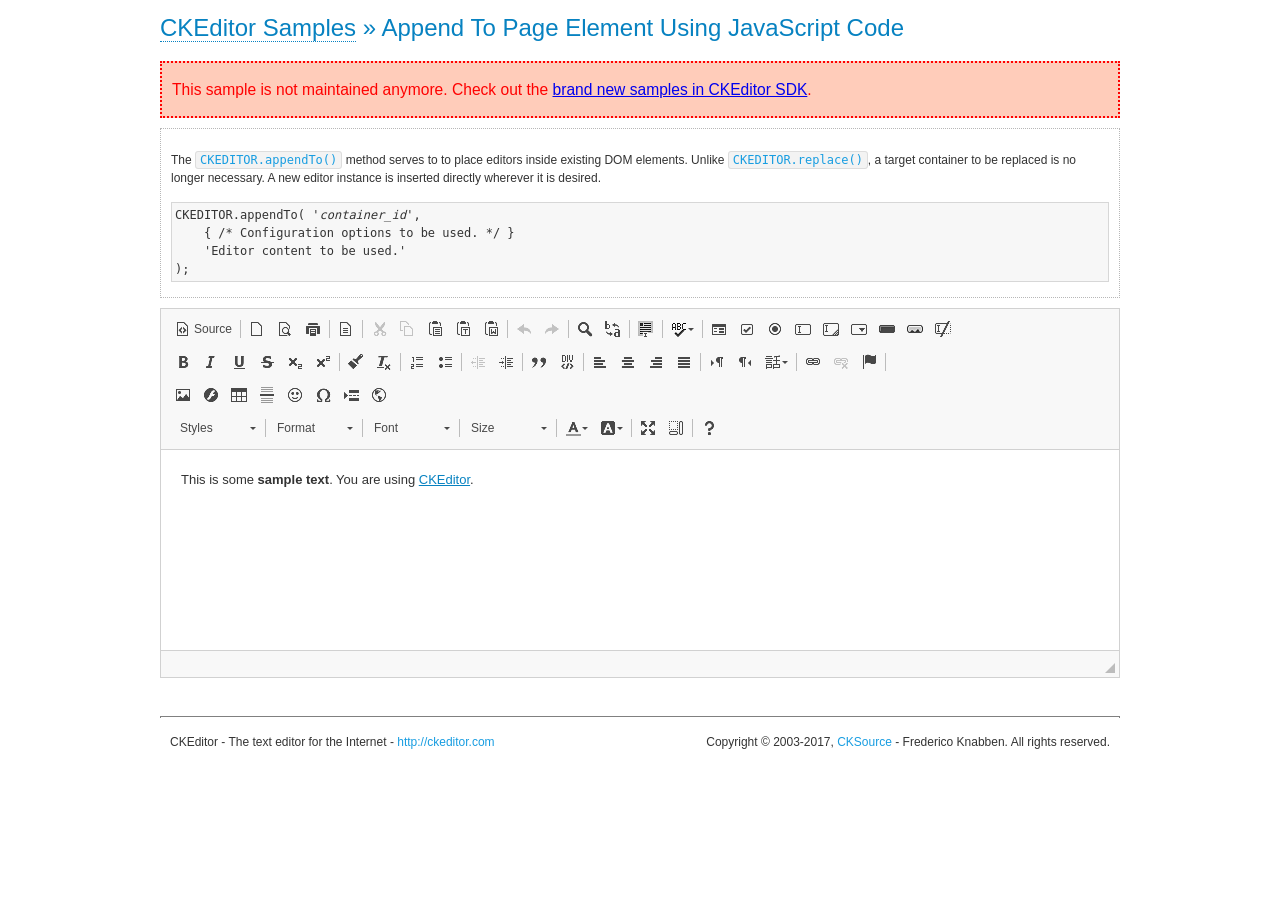
<file: ckeditor/samples/old/appendto.html>
<!DOCTYPE html>
<!--
Copyright (c) 2003-2017, CKSource - Frederico Knabben. All rights reserved.
For licensing, see LICENSE.md or http://ckeditor.com/license
-->
<html>
<head>
	<meta charset="utf-8">
	<title>Append To Page Element Using JavaScript Code &mdash; CKEditor Sample</title>
	<script src="../../ckeditor.js"></script>
	<link rel="stylesheet" href="sample.css">
</head>
<body>
	<h1 class="samples">
		<a href="index.html">CKEditor Samples</a> &raquo; Append To Page Element Using JavaScript Code
	</h1>
	<div class="warning deprecated">
		This sample is not maintained anymore. Check out the <a href="http://sdk.ckeditor.com/">brand new samples in CKEditor SDK</a>.
	</div>
	<div id="section1">
		<div class="description">
			<p>
				The <code><a class="samples" href="http://docs.ckeditor.com/#!/api/CKEDITOR-method-appendTo">CKEDITOR.appendTo()</a></code> method serves to to place editors inside existing DOM elements. Unlike <code><a class="samples" href="http://docs.ckeditor.com/#!/api/CKEDITOR-method-replace">CKEDITOR.replace()</a></code>,
				a target container to be replaced is no longer necessary. A new editor
				instance is inserted directly wherever it is desired.
			</p>
<pre class="samples">CKEDITOR.appendTo( '<em>container_id</em>',
	{ /* Configuration options to be used. */ }
	'Editor content to be used.'
);</pre>
		</div>
		<script>

			// This call can be placed at any point after the
			// DOM element to append CKEditor to or inside the <head><script>
			// in a window.onload event handler.

			// Append a CKEditor instance using the default configuration and the
			// provided content to the <div> element of ID "section1".
			CKEDITOR.appendTo( 'section1',
				null,
				'<p>This is some <strong>sample text</strong>. You are using <a href="http://ckeditor.com/">CKEditor</a>.</p>'
			);

		</script>
	</div>
	<br>
	<div id="footer">
		<hr>
		<p>
			CKEditor - The text editor for the Internet - <a class="samples" href="http://ckeditor.com/">http://ckeditor.com</a>
		</p>
		<p id="copy">
			Copyright &copy; 2003-2017, <a class="samples" href="http://cksource.com/">CKSource</a> - Frederico
			Knabben. All rights reserved.
		</p>
	</div>
</body>
</html>
</file>
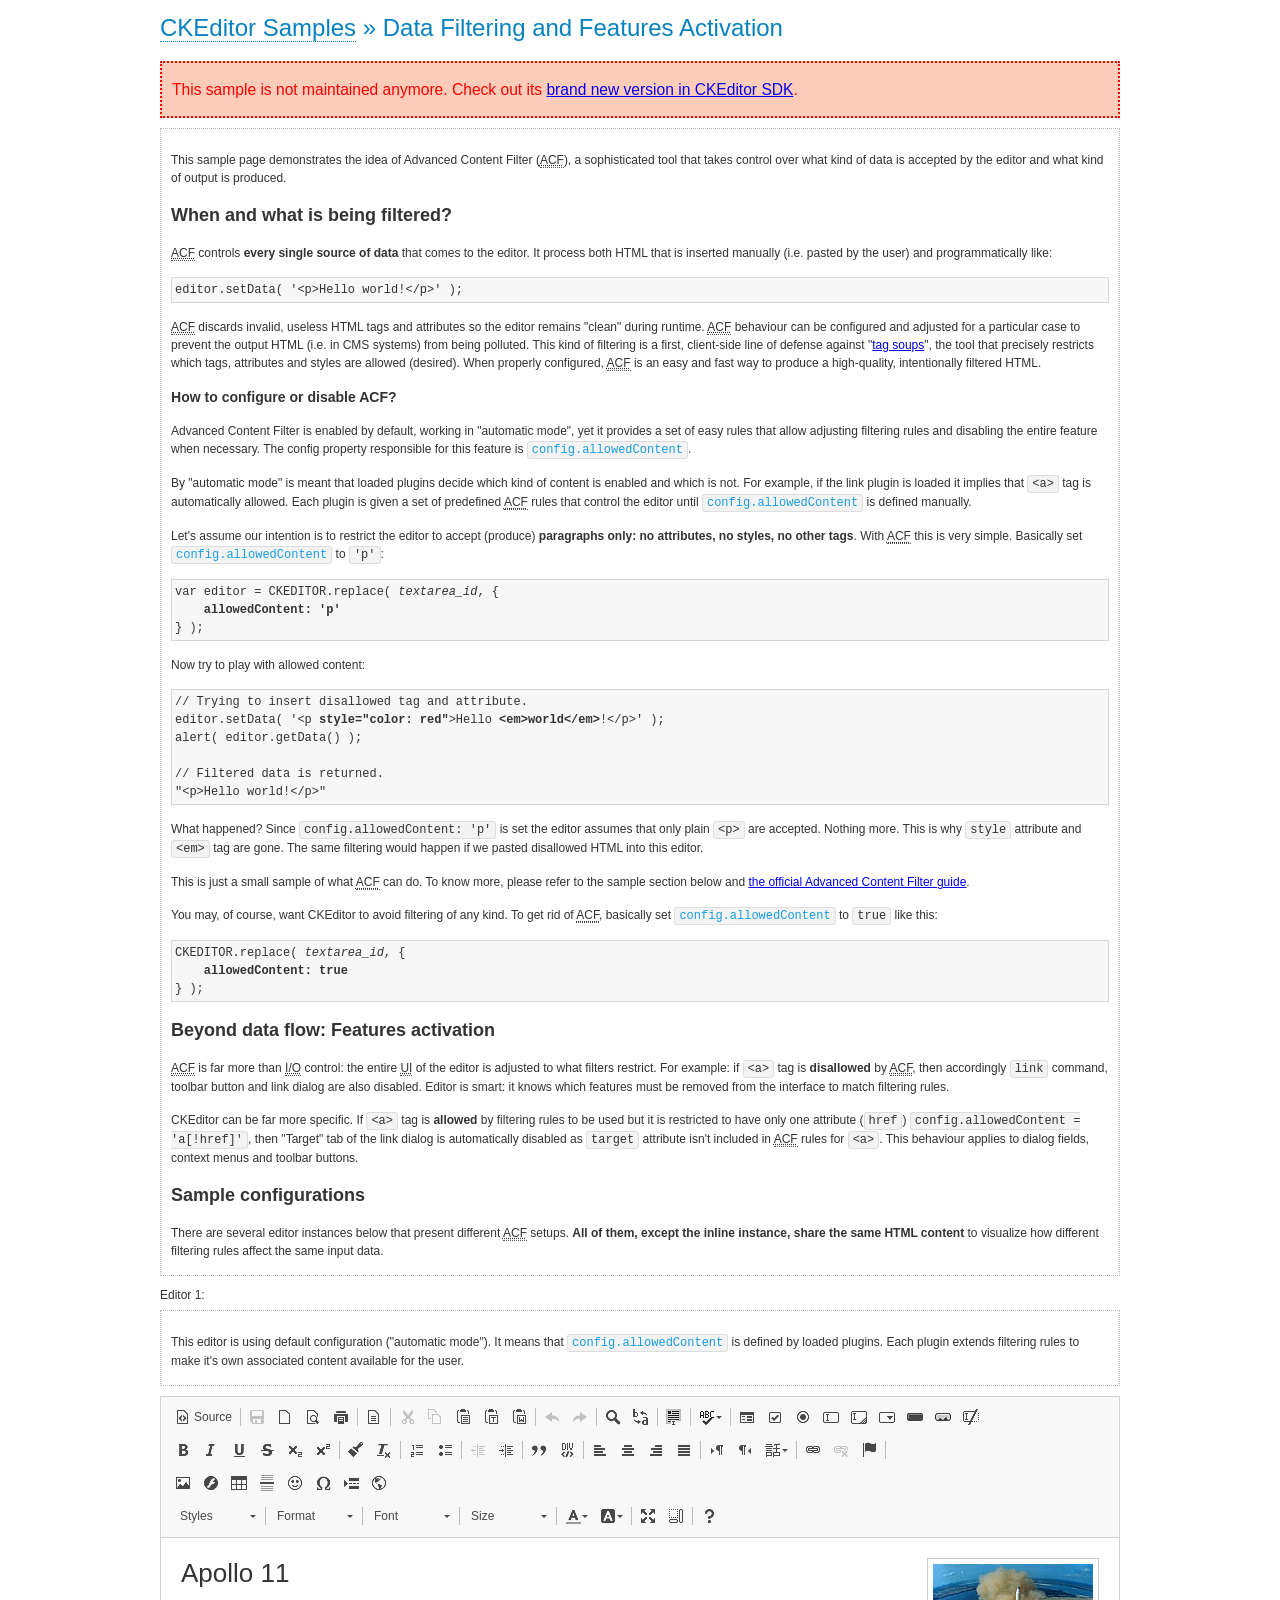
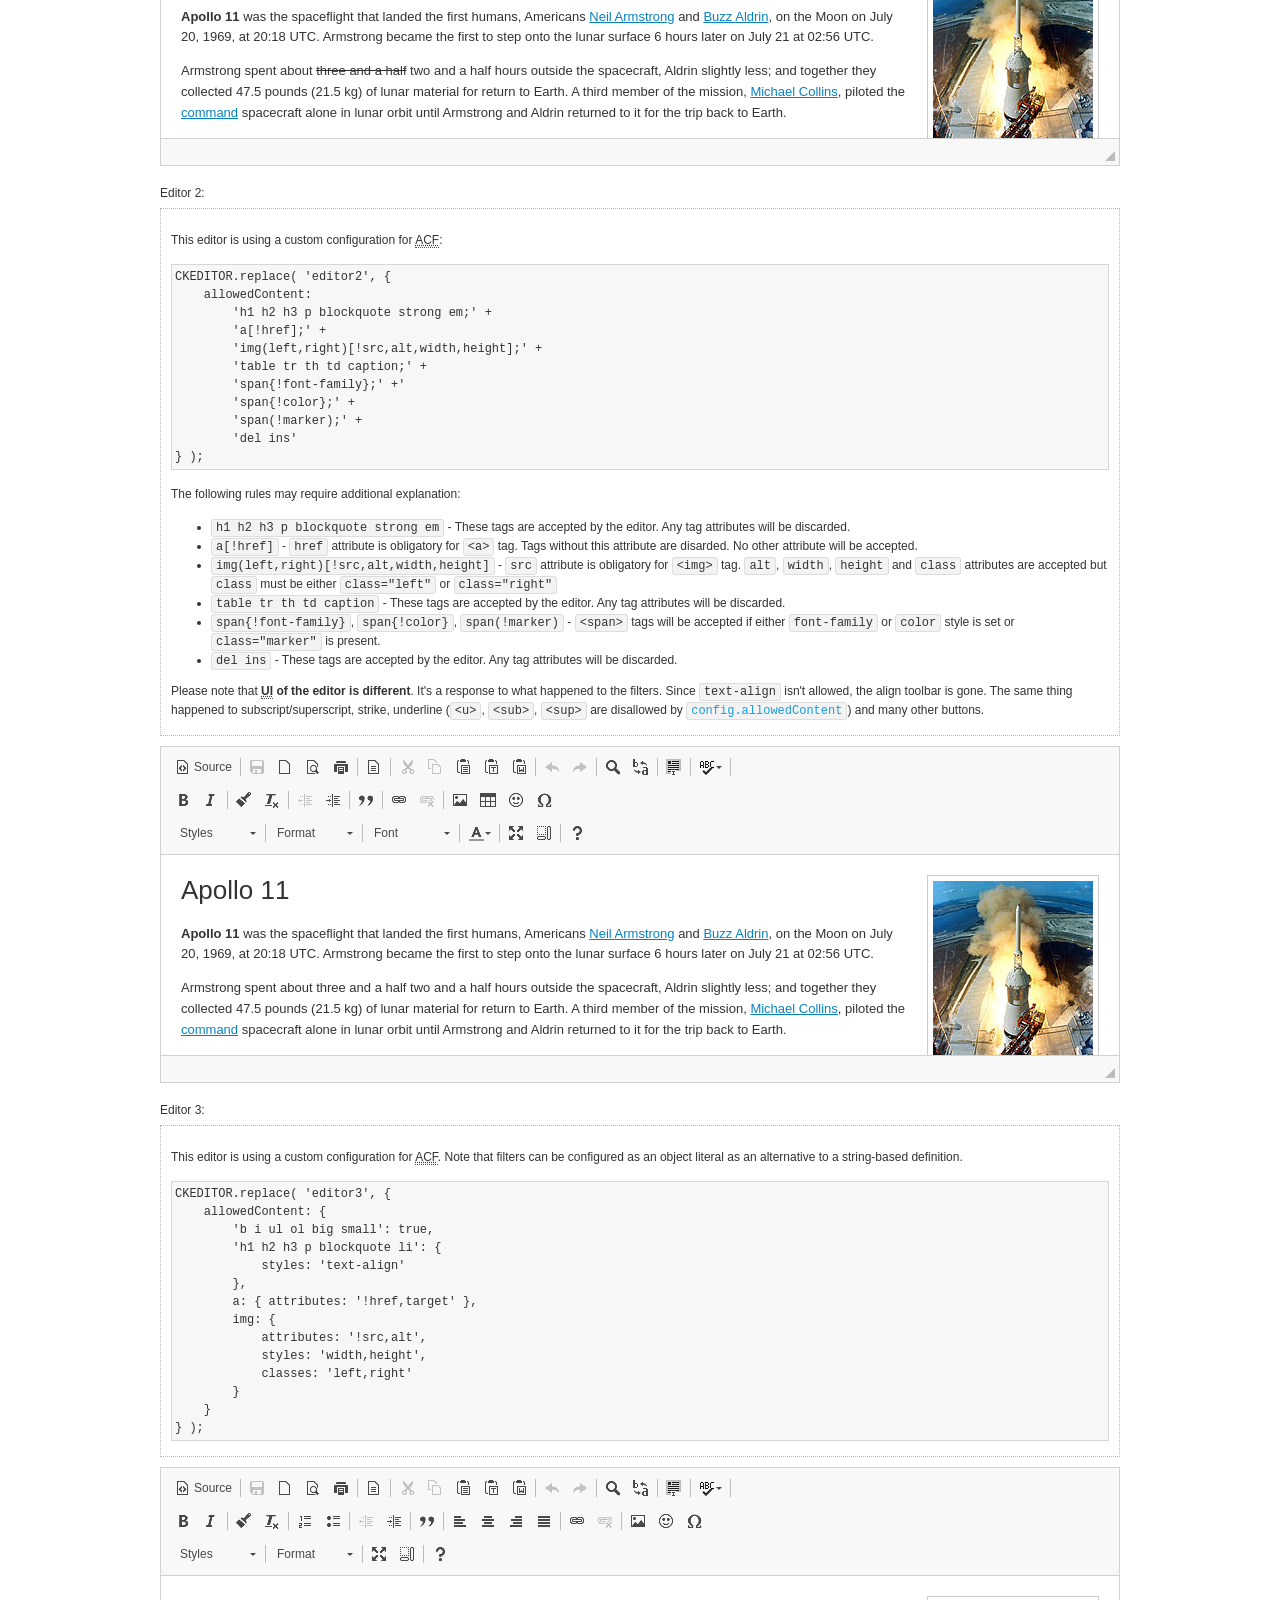
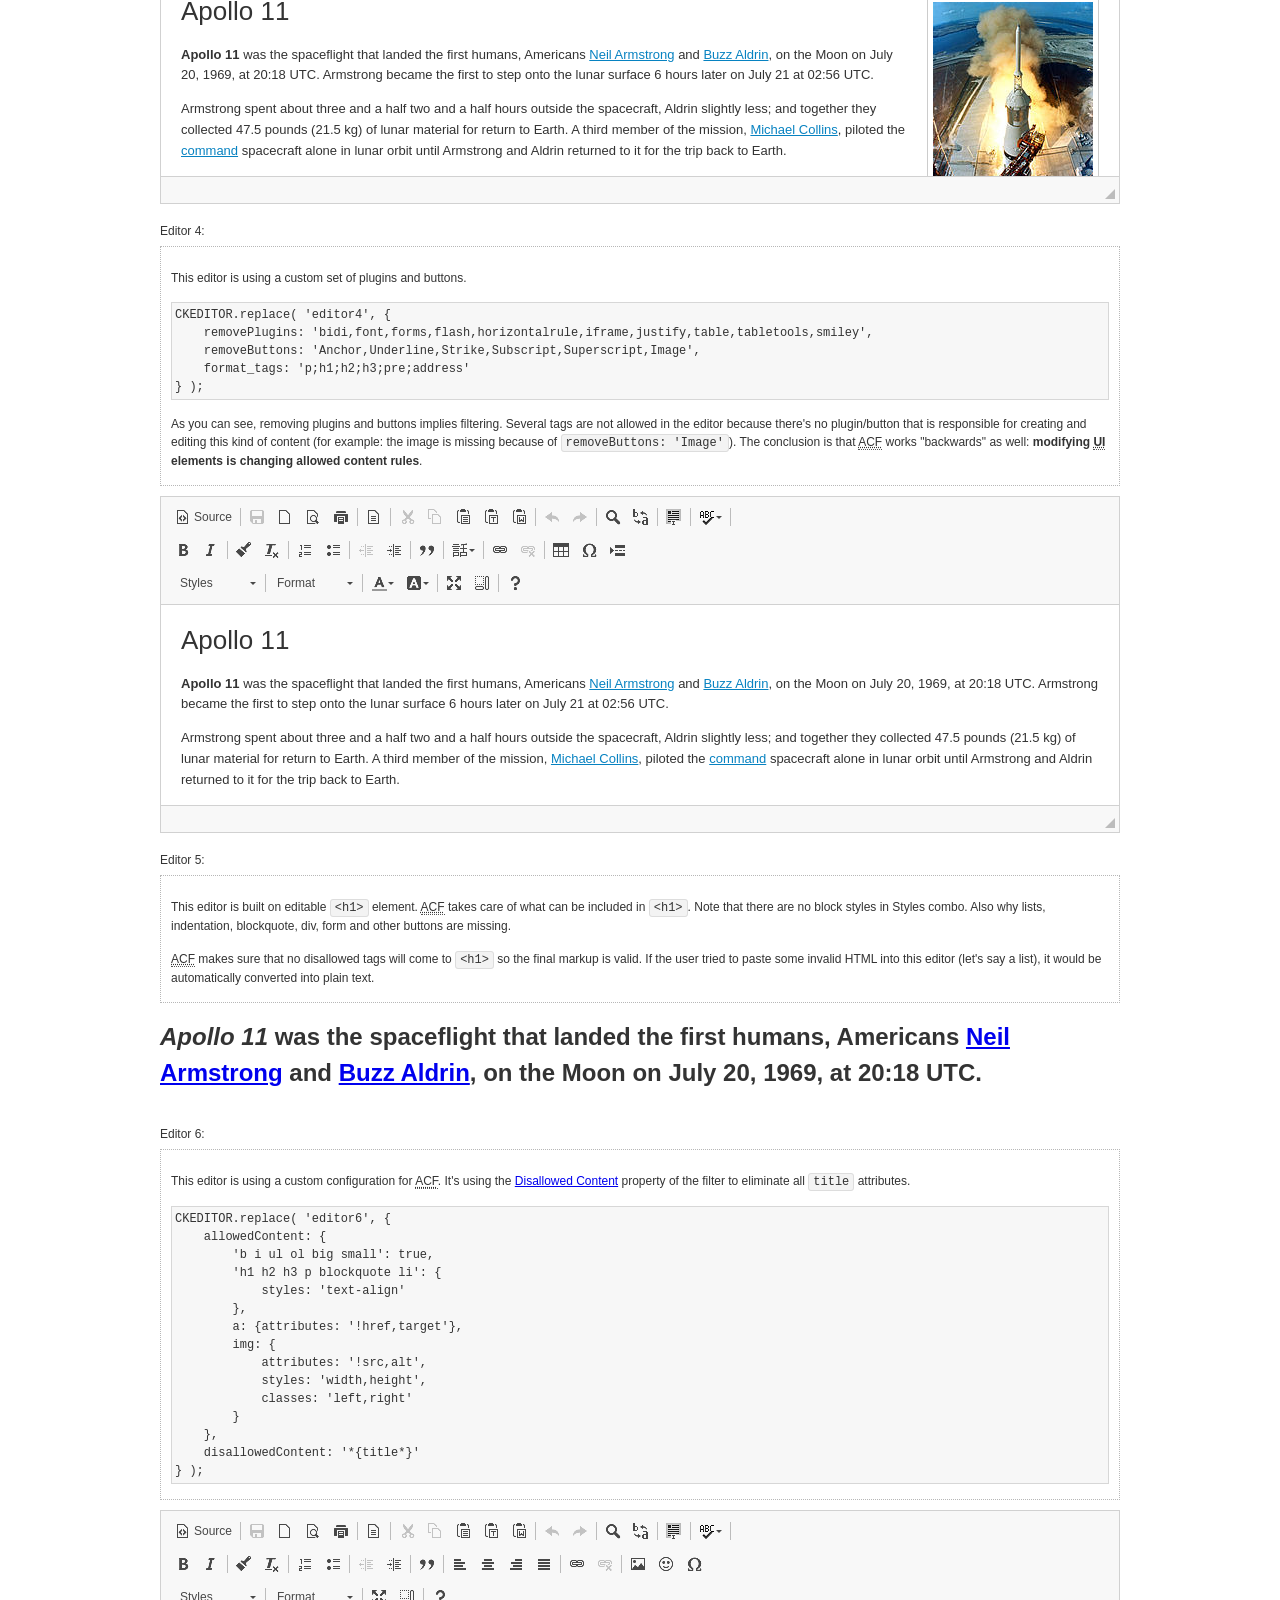
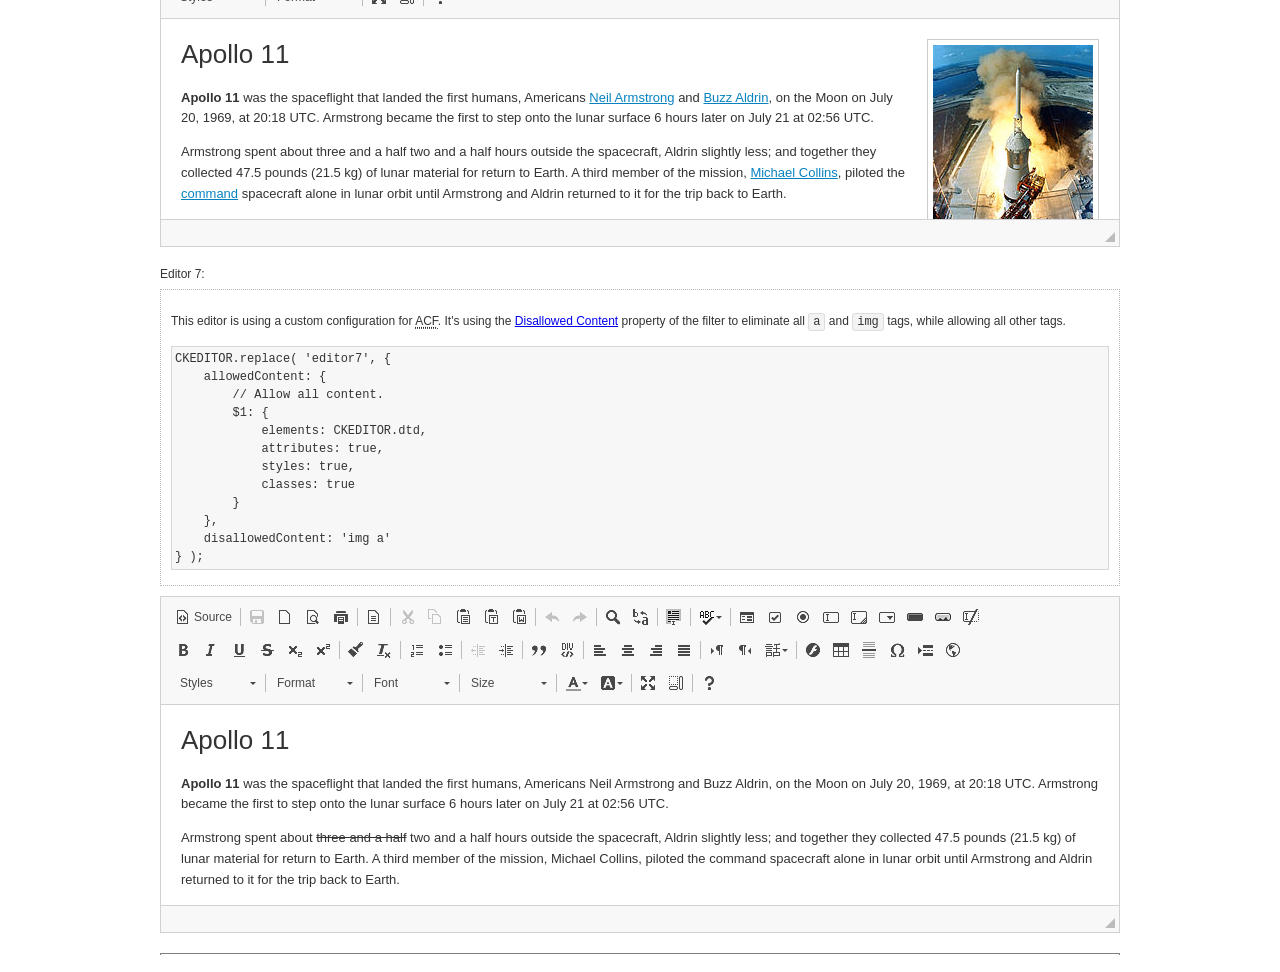
<file: ckeditor/samples/old/datafiltering.html>
<!DOCTYPE html>
<!--
Copyright (c) 2003-2017, CKSource - Frederico Knabben. All rights reserved.
For licensing, see LICENSE.md or http://ckeditor.com/license
-->
<html>
<head>
	<meta charset="utf-8">
	<title>Data Filtering &mdash; CKEditor Sample</title>
	<script src="../../ckeditor.js"></script>
	<link rel="stylesheet" href="sample.css">
	<script>
		// Remove advanced tabs for all editors.
		CKEDITOR.config.removeDialogTabs = 'image:advanced;link:advanced;flash:advanced;creatediv:advanced;editdiv:advanced';
	</script>
</head>
<body>
	<h1 class="samples">
		<a href="index.html">CKEditor Samples</a> &raquo; Data Filtering and Features Activation
	</h1>
	<div class="warning deprecated">
		This sample is not maintained anymore. Check out its <a href="http://sdk.ckeditor.com/samples/acf.html">brand new version in CKEditor SDK</a>.
	</div>
	<div class="description">
		<p>
			This sample page demonstrates the idea of Advanced Content Filter
			(<abbr title="Advanced Content Filter">ACF</abbr>), a sophisticated
			tool that takes control over what kind of data is accepted by the editor and what
			kind of output is produced.
		</p>
		<h2>When and what is being filtered?</h2>
		<p>
			<abbr title="Advanced Content Filter">ACF</abbr> controls
			<strong>every single source of data</strong> that comes to the editor.
			It process both HTML that is inserted manually (i.e. pasted by the user)
			and programmatically like:
		</p>
<pre class="samples">
editor.setData( '&lt;p&gt;Hello world!&lt;/p&gt;' );
</pre>
		<p>
			<abbr title="Advanced Content Filter">ACF</abbr> discards invalid,
			useless HTML tags and attributes so the editor remains "clean" during
			runtime. <abbr title="Advanced Content Filter">ACF</abbr> behaviour
			can be configured and adjusted for a particular case to prevent the
			output HTML (i.e. in CMS systems) from being polluted.

			This kind of filtering is a first, client-side line of defense
			against "<a href="http://en.wikipedia.org/wiki/Tag_soup">tag soups</a>",
			the tool that precisely restricts which tags, attributes and styles
			are allowed (desired). When properly configured, <abbr title="Advanced Content Filter">ACF</abbr>
			is an easy and fast way to produce a high-quality, intentionally filtered HTML.
		</p>

		<h3>How to configure or disable ACF?</h3>
		<p>
			Advanced Content Filter is enabled by default, working in "automatic mode", yet
			it provides a set of easy rules that allow adjusting filtering rules
			and disabling the entire feature when necessary. The config property
			responsible for this feature is <code><a class="samples"
			href="http://docs.ckeditor.com/#!/api/CKEDITOR.config-cfg-allowedContent">config.allowedContent</a></code>.
		</p>
		<p>
			By "automatic mode" is meant that loaded plugins decide which kind
			of content is enabled and which is not. For example, if the link
			plugin is loaded it implies that <code>&lt;a&gt;</code> tag is
			automatically allowed. Each plugin is given a set
			of predefined <abbr title="Advanced Content Filter">ACF</abbr> rules
			that control the editor until <code><a class="samples"
			href="http://docs.ckeditor.com/#!/api/CKEDITOR.config-cfg-allowedContent">
			config.allowedContent</a></code>
			is defined manually.
		</p>
		<p>
			Let's assume our intention is to restrict the editor to accept (produce) <strong>paragraphs
			only: no attributes, no styles, no other tags</strong>.
			With <abbr title="Advanced Content Filter">ACF</abbr>
			this is very simple. Basically set <code><a class="samples"
			href="http://docs.ckeditor.com/#!/api/CKEDITOR.config-cfg-allowedContent">
			config.allowedContent</a></code> to <code>'p'</code>:
		</p>
<pre class="samples">
var editor = CKEDITOR.replace( <em>textarea_id</em>, {
	<strong>allowedContent: 'p'</strong>
} );
</pre>
		<p>
			Now try to play with allowed content:
		</p>
<pre class="samples">
// Trying to insert disallowed tag and attribute.
editor.setData( '&lt;p <strong>style="color: red"</strong>&gt;Hello <strong>&lt;em&gt;world&lt;/em&gt;</strong>!&lt;/p&gt;' );
alert( editor.getData() );

// Filtered data is returned.
"&lt;p&gt;Hello world!&lt;/p&gt;"
</pre>
		<p>
			What happened? Since <code>config.allowedContent: 'p'</code> is set the editor assumes
			that only plain <code>&lt;p&gt;</code> are accepted. Nothing more. This is why
			<code>style</code> attribute and <code>&lt;em&gt;</code> tag are gone. The same
			filtering would happen if we pasted disallowed HTML into this editor.
		</p>
		<p>
			This is just a small sample of what <abbr title="Advanced Content Filter">ACF</abbr>
			can do. To know more, please refer to the sample section below and
			<a href="http://docs.ckeditor.com/#!/guide/dev_advanced_content_filter">the official Advanced Content Filter guide</a>.
		</p>
		<p>
			You may, of course, want CKEditor to avoid filtering of any kind.
			To get rid of <abbr title="Advanced Content Filter">ACF</abbr>,
			basically set <code><a class="samples"
			href="http://docs.ckeditor.com/#!/api/CKEDITOR.config-cfg-allowedContent">
			config.allowedContent</a></code> to <code>true</code> like this:
		</p>
<pre class="samples">
CKEDITOR.replace( <em>textarea_id</em>, {
	<strong>allowedContent: true</strong>
} );
</pre>

		<h2>Beyond data flow: Features activation</h2>
		<p>
			<abbr title="Advanced Content Filter">ACF</abbr> is far more than
			<abbr title="Input/Output">I/O</abbr> control: the entire
			<abbr title="User Interface">UI</abbr> of the editor is adjusted to what
			filters restrict. For example: if <code>&lt;a&gt;</code> tag is
			<strong>disallowed</strong>
			by <abbr title="Advanced Content Filter">ACF</abbr>,
			then accordingly <code>link</code> command, toolbar button and link dialog
			are also disabled. Editor is smart: it knows which features must be
			removed from the interface to match filtering rules.
		</p>
		<p>
			CKEditor can be far more specific. If <code>&lt;a&gt;</code> tag is
			<strong>allowed</strong> by filtering rules to be used but it is restricted
			to have only one attribute (<code>href</code>)
			<code>config.allowedContent = 'a[!href]'</code>, then
			"Target" tab of the link dialog is automatically disabled as <code>target</code>
			attribute isn't included in <abbr title="Advanced Content Filter">ACF</abbr> rules
			for <code>&lt;a&gt;</code>. This behaviour applies to dialog fields, context
			menus and toolbar buttons.
		</p>

		<h2>Sample configurations</h2>
		<p>
			There are several editor instances below that present different
			<abbr title="Advanced Content Filter">ACF</abbr> setups. <strong>All of them,
			except the inline instance, share the same HTML content</strong> to visualize
			how different filtering rules affect the same input data.
		</p>
	</div>

	<div>
		<label for="editor1">
			Editor 1:
		</label>
		<div class="description">
			<p>
				This editor is using default configuration ("automatic mode"). It means that
				<code><a class="samples"
				href="http://docs.ckeditor.com/#!/api/CKEDITOR.config-cfg-allowedContent">
				config.allowedContent</a></code> is defined by loaded plugins.
				Each plugin extends filtering rules to make it's own associated content
				available for the user.
			</p>
		</div>
		<textarea cols="80" id="editor1" name="editor1" rows="10">
			&lt;h1&gt;&lt;img alt=&quot;Saturn V carrying Apollo 11&quot; class=&quot;right&quot; src=&quot;assets/sample.jpg&quot;/&gt; Apollo 11&lt;/h1&gt; &lt;p&gt;&lt;b&gt;Apollo 11&lt;/b&gt; was the spaceflight that landed the first humans, Americans &lt;a href=&quot;http://en.wikipedia.org/wiki/Neil_Armstrong&quot; title=&quot;Neil Armstrong&quot;&gt;Neil Armstrong&lt;/a&gt; and &lt;a href=&quot;http://en.wikipedia.org/wiki/Buzz_Aldrin&quot; title=&quot;Buzz Aldrin&quot;&gt;Buzz Aldrin&lt;/a&gt;, on the Moon on July 20, 1969, at 20:18 UTC. Armstrong became the first to step onto the lunar surface 6 hours later on July 21 at 02:56 UTC.&lt;/p&gt; &lt;p&gt;Armstrong spent about &lt;s&gt;three and a half&lt;/s&gt; two and a half hours outside the spacecraft, Aldrin slightly less; and together they collected 47.5 pounds (21.5&amp;nbsp;kg) of lunar material for return to Earth. A third member of the mission, &lt;a href=&quot;http://en.wikipedia.org/wiki/Michael_Collins_(astronaut)&quot; title=&quot;Michael Collins (astronaut)&quot;&gt;Michael Collins&lt;/a&gt;, piloted the &lt;a href=&quot;http://en.wikipedia.org/wiki/Apollo_Command/Service_Module&quot; title=&quot;Apollo Command/Service Module&quot;&gt;command&lt;/a&gt; spacecraft alone in lunar orbit until Armstrong and Aldrin returned to it for the trip back to Earth.&lt;/p&gt; &lt;h2&gt;Broadcasting and &lt;em&gt;quotes&lt;/em&gt; &lt;a id=&quot;quotes&quot; name=&quot;quotes&quot;&gt;&lt;/a&gt;&lt;/h2&gt; &lt;p&gt;Broadcast on live TV to a world-wide audience, Armstrong stepped onto the lunar surface and described the event as:&lt;/p&gt; &lt;blockquote&gt;&lt;p&gt;One small step for [a] man, one giant leap for mankind.&lt;/p&gt;&lt;/blockquote&gt; &lt;p&gt;Apollo 11 effectively ended the &lt;a href=&quot;http://en.wikipedia.org/wiki/Space_Race&quot; title=&quot;Space Race&quot;&gt;Space Race&lt;/a&gt; and fulfilled a national goal proposed in 1961 by the late U.S. President &lt;a href=&quot;http://en.wikipedia.org/wiki/John_F._Kennedy&quot; title=&quot;John F. Kennedy&quot;&gt;John F. Kennedy&lt;/a&gt; in a speech before the United States Congress:&lt;/p&gt; &lt;blockquote&gt;&lt;p&gt;[...] before this decade is out, of landing a man on the Moon and returning him safely to the Earth.&lt;/p&gt;&lt;/blockquote&gt; &lt;h2&gt;Technical details &lt;a id=&quot;tech-details&quot; name=&quot;tech-details&quot;&gt;&lt;/a&gt;&lt;/h2&gt; &lt;table align=&quot;right&quot; border=&quot;1&quot; bordercolor=&quot;#ccc&quot; cellpadding=&quot;5&quot; cellspacing=&quot;0&quot; style=&quot;border-collapse:collapse;margin:10px 0 10px 15px;&quot;&gt; &lt;caption&gt;&lt;strong&gt;Mission crew&lt;/strong&gt;&lt;/caption&gt; &lt;thead&gt; &lt;tr&gt; &lt;th scope=&quot;col&quot;&gt;Position&lt;/th&gt; &lt;th scope=&quot;col&quot;&gt;Astronaut&lt;/th&gt; &lt;/tr&gt; &lt;/thead&gt; &lt;tbody&gt; &lt;tr&gt; &lt;td&gt;Commander&lt;/td&gt; &lt;td&gt;Neil A. Armstrong&lt;/td&gt; &lt;/tr&gt; &lt;tr&gt; &lt;td&gt;Command Module Pilot&lt;/td&gt; &lt;td&gt;Michael Collins&lt;/td&gt; &lt;/tr&gt; &lt;tr&gt; &lt;td&gt;Lunar Module Pilot&lt;/td&gt; &lt;td&gt;Edwin &amp;quot;Buzz&amp;quot; E. Aldrin, Jr.&lt;/td&gt; &lt;/tr&gt; &lt;/tbody&gt; &lt;/table&gt; &lt;p&gt;Launched by a &lt;strong&gt;Saturn V&lt;/strong&gt; rocket from &lt;a href=&quot;http://en.wikipedia.org/wiki/Kennedy_Space_Center&quot; title=&quot;Kennedy Space Center&quot;&gt;Kennedy Space Center&lt;/a&gt; in Merritt Island, Florida on July 16, Apollo 11 was the fifth manned mission of &lt;a href=&quot;http://en.wikipedia.org/wiki/NASA&quot; title=&quot;NASA&quot;&gt;NASA&lt;/a&gt;&amp;#39;s Apollo program. The Apollo spacecraft had three parts:&lt;/p&gt; &lt;ol&gt; &lt;li&gt;&lt;strong&gt;Command Module&lt;/strong&gt; with a cabin for the three astronauts which was the only part which landed back on Earth&lt;/li&gt; &lt;li&gt;&lt;strong&gt;Service Module&lt;/strong&gt; which supported the Command Module with propulsion, electrical power, oxygen and water&lt;/li&gt; &lt;li&gt;&lt;strong&gt;Lunar Module&lt;/strong&gt; for landing on the Moon.&lt;/li&gt; &lt;/ol&gt; &lt;p&gt;After being sent to the Moon by the Saturn V&amp;#39;s upper stage, the astronauts separated the spacecraft from it and travelled for three days until they entered into lunar orbit. Armstrong and Aldrin then moved into the Lunar Module and landed in the &lt;a href=&quot;http://en.wikipedia.org/wiki/Mare_Tranquillitatis&quot; title=&quot;Mare Tranquillitatis&quot;&gt;Sea of Tranquility&lt;/a&gt;. They stayed a total of about 21 and a half hours on the lunar surface. After lifting off in the upper part of the Lunar Module and rejoining Collins in the Command Module, they returned to Earth and landed in the &lt;a href=&quot;http://en.wikipedia.org/wiki/Pacific_Ocean&quot; title=&quot;Pacific Ocean&quot;&gt;Pacific Ocean&lt;/a&gt; on July 24.&lt;/p&gt; &lt;hr/&gt; &lt;p style=&quot;text-align: right;&quot;&gt;&lt;small&gt;Source: &lt;a href=&quot;http://en.wikipedia.org/wiki/Apollo_11&quot;&gt;Wikipedia.org&lt;/a&gt;&lt;/small&gt;&lt;/p&gt;
		</textarea>

		<script>

			CKEDITOR.replace( 'editor1' );

		</script>
	</div>

	<br>

	<div>
		<label for="editor2">
			Editor 2:
		</label>
		<div class="description">
			<p>
				This editor is using a custom configuration for
				<abbr title="Advanced Content Filter">ACF</abbr>:
			</p>
<pre class="samples">
CKEDITOR.replace( 'editor2', {
	allowedContent:
		'h1 h2 h3 p blockquote strong em;' +
		'a[!href];' +
		'img(left,right)[!src,alt,width,height];' +
		'table tr th td caption;' +
		'span{!font-family};' +'
		'span{!color};' +
		'span(!marker);' +
		'del ins'
} );
</pre>
			<p>
				The following rules may require additional explanation:
			</p>
			<ul>
				<li>
					<code>h1 h2 h3 p blockquote strong em</code> - These tags
					are accepted by the editor. Any tag attributes will be discarded.
				</li>
				<li>
					<code>a[!href]</code> - <code>href</code> attribute is obligatory
					for <code>&lt;a&gt;</code> tag. Tags without this attribute
					are disarded. No other attribute will be accepted.
				</li>
				<li>
					<code>img(left,right)[!src,alt,width,height]</code> - <code>src</code>
					attribute is obligatory for <code>&lt;img&gt;</code> tag.
					<code>alt</code>, <code>width</code>, <code>height</code>
					and <code>class</code> attributes are accepted but
					<code>class</code> must be either <code>class="left"</code>
					or <code>class="right"</code>
				</li>
				<li>
					<code>table tr th td caption</code> - These tags
					are accepted by the editor. Any tag attributes will be discarded.
				</li>
				<li>
					<code>span{!font-family}</code>, <code>span{!color}</code>,
					<code>span(!marker)</code> - <code>&lt;span&gt;</code> tags
					will be accepted if either <code>font-family</code> or
					<code>color</code> style is set or <code>class="marker"</code>
					is present.
				</li>
				<li>
					<code>del ins</code> - These tags
					are accepted by the editor. Any tag attributes will be discarded.
				</li>
			</ul>
			<p>
				Please note that <strong><abbr title="User Interface">UI</abbr> of the
				editor is different</strong>. It's a response to what happened to the filters.
				Since <code>text-align</code> isn't allowed, the align toolbar is gone.
				The same thing happened to subscript/superscript, strike, underline
				(<code>&lt;u&gt;</code>, <code>&lt;sub&gt;</code>, <code>&lt;sup&gt;</code>
				are disallowed by <code><a class="samples"
				href="http://docs.ckeditor.com/#!/api/CKEDITOR.config-cfg-allowedContent">
				config.allowedContent</a></code>) and many other buttons.
			</p>
		</div>
		<textarea cols="80" id="editor2" name="editor2" rows="10">
			&lt;h1&gt;&lt;img alt=&quot;Saturn V carrying Apollo 11&quot; class=&quot;right&quot; src=&quot;assets/sample.jpg&quot;/&gt; Apollo 11&lt;/h1&gt; &lt;p&gt;&lt;b&gt;Apollo 11&lt;/b&gt; was the spaceflight that landed the first humans, Americans &lt;a href=&quot;http://en.wikipedia.org/wiki/Neil_Armstrong&quot; title=&quot;Neil Armstrong&quot;&gt;Neil Armstrong&lt;/a&gt; and &lt;a href=&quot;http://en.wikipedia.org/wiki/Buzz_Aldrin&quot; title=&quot;Buzz Aldrin&quot;&gt;Buzz Aldrin&lt;/a&gt;, on the Moon on July 20, 1969, at 20:18 UTC. Armstrong became the first to step onto the lunar surface 6 hours later on July 21 at 02:56 UTC.&lt;/p&gt; &lt;p&gt;Armstrong spent about &lt;s&gt;three and a half&lt;/s&gt; two and a half hours outside the spacecraft, Aldrin slightly less; and together they collected 47.5 pounds (21.5&amp;nbsp;kg) of lunar material for return to Earth. A third member of the mission, &lt;a href=&quot;http://en.wikipedia.org/wiki/Michael_Collins_(astronaut)&quot; title=&quot;Michael Collins (astronaut)&quot;&gt;Michael Collins&lt;/a&gt;, piloted the &lt;a href=&quot;http://en.wikipedia.org/wiki/Apollo_Command/Service_Module&quot; title=&quot;Apollo Command/Service Module&quot;&gt;command&lt;/a&gt; spacecraft alone in lunar orbit until Armstrong and Aldrin returned to it for the trip back to Earth.&lt;/p&gt; &lt;h2&gt;Broadcasting and &lt;em&gt;quotes&lt;/em&gt; &lt;a id=&quot;quotes&quot; name=&quot;quotes&quot;&gt;&lt;/a&gt;&lt;/h2&gt; &lt;p&gt;Broadcast on live TV to a world-wide audience, Armstrong stepped onto the lunar surface and described the event as:&lt;/p&gt; &lt;blockquote&gt;&lt;p&gt;One small step for [a] man, one giant leap for mankind.&lt;/p&gt;&lt;/blockquote&gt; &lt;p&gt;Apollo 11 effectively ended the &lt;a href=&quot;http://en.wikipedia.org/wiki/Space_Race&quot; title=&quot;Space Race&quot;&gt;Space Race&lt;/a&gt; and fulfilled a national goal proposed in 1961 by the late U.S. President &lt;a href=&quot;http://en.wikipedia.org/wiki/John_F._Kennedy&quot; title=&quot;John F. Kennedy&quot;&gt;John F. Kennedy&lt;/a&gt; in a speech before the United States Congress:&lt;/p&gt; &lt;blockquote&gt;&lt;p&gt;[...] before this decade is out, of landing a man on the Moon and returning him safely to the Earth.&lt;/p&gt;&lt;/blockquote&gt; &lt;h2&gt;Technical details &lt;a id=&quot;tech-details&quot; name=&quot;tech-details&quot;&gt;&lt;/a&gt;&lt;/h2&gt; &lt;table align=&quot;right&quot; border=&quot;1&quot; bordercolor=&quot;#ccc&quot; cellpadding=&quot;5&quot; cellspacing=&quot;0&quot; style=&quot;border-collapse:collapse;margin:10px 0 10px 15px;&quot;&gt; &lt;caption&gt;&lt;strong&gt;Mission crew&lt;/strong&gt;&lt;/caption&gt; &lt;thead&gt; &lt;tr&gt; &lt;th scope=&quot;col&quot;&gt;Position&lt;/th&gt; &lt;th scope=&quot;col&quot;&gt;Astronaut&lt;/th&gt; &lt;/tr&gt; &lt;/thead&gt; &lt;tbody&gt; &lt;tr&gt; &lt;td&gt;Commander&lt;/td&gt; &lt;td&gt;Neil A. Armstrong&lt;/td&gt; &lt;/tr&gt; &lt;tr&gt; &lt;td&gt;Command Module Pilot&lt;/td&gt; &lt;td&gt;Michael Collins&lt;/td&gt; &lt;/tr&gt; &lt;tr&gt; &lt;td&gt;Lunar Module Pilot&lt;/td&gt; &lt;td&gt;Edwin &amp;quot;Buzz&amp;quot; E. Aldrin, Jr.&lt;/td&gt; &lt;/tr&gt; &lt;/tbody&gt; &lt;/table&gt; &lt;p&gt;Launched by a &lt;strong&gt;Saturn V&lt;/strong&gt; rocket from &lt;a href=&quot;http://en.wikipedia.org/wiki/Kennedy_Space_Center&quot; title=&quot;Kennedy Space Center&quot;&gt;Kennedy Space Center&lt;/a&gt; in Merritt Island, Florida on July 16, Apollo 11 was the fifth manned mission of &lt;a href=&quot;http://en.wikipedia.org/wiki/NASA&quot; title=&quot;NASA&quot;&gt;NASA&lt;/a&gt;&amp;#39;s Apollo program. The Apollo spacecraft had three parts:&lt;/p&gt; &lt;ol&gt; &lt;li&gt;&lt;strong&gt;Command Module&lt;/strong&gt; with a cabin for the three astronauts which was the only part which landed back on Earth&lt;/li&gt; &lt;li&gt;&lt;strong&gt;Service Module&lt;/strong&gt; which supported the Command Module with propulsion, electrical power, oxygen and water&lt;/li&gt; &lt;li&gt;&lt;strong&gt;Lunar Module&lt;/strong&gt; for landing on the Moon.&lt;/li&gt; &lt;/ol&gt; &lt;p&gt;After being sent to the Moon by the Saturn V&amp;#39;s upper stage, the astronauts separated the spacecraft from it and travelled for three days until they entered into lunar orbit. Armstrong and Aldrin then moved into the Lunar Module and landed in the &lt;a href=&quot;http://en.wikipedia.org/wiki/Mare_Tranquillitatis&quot; title=&quot;Mare Tranquillitatis&quot;&gt;Sea of Tranquility&lt;/a&gt;. They stayed a total of about 21 and a half hours on the lunar surface. After lifting off in the upper part of the Lunar Module and rejoining Collins in the Command Module, they returned to Earth and landed in the &lt;a href=&quot;http://en.wikipedia.org/wiki/Pacific_Ocean&quot; title=&quot;Pacific Ocean&quot;&gt;Pacific Ocean&lt;/a&gt; on July 24.&lt;/p&gt; &lt;hr/&gt; &lt;p style=&quot;text-align: right;&quot;&gt;&lt;small&gt;Source: &lt;a href=&quot;http://en.wikipedia.org/wiki/Apollo_11&quot;&gt;Wikipedia.org&lt;/a&gt;&lt;/small&gt;&lt;/p&gt;
		</textarea>
		<script>

			CKEDITOR.replace( 'editor2', {
				allowedContent:
					'h1 h2 h3 p blockquote strong em;' +
					'a[!href];' +
					'img(left,right)[!src,alt,width,height];' +
					'table tr th td caption;' +
					'span{!font-family};' +
					'span{!color};' +
					'span(!marker);' +
					'del ins'
			} );

		</script>
	</div>

	<br>

	<div>
		<label for="editor3">
			Editor 3:
		</label>
		<div class="description">
			<p>
				This editor is using a custom configuration for
				<abbr title="Advanced Content Filter">ACF</abbr>.
				Note that filters can be configured as an object literal
				as an alternative to a string-based definition.
			</p>
<pre class="samples">
CKEDITOR.replace( 'editor3', {
	allowedContent: {
		'b i ul ol big small': true,
		'h1 h2 h3 p blockquote li': {
			styles: 'text-align'
		},
		a: { attributes: '!href,target' },
		img: {
			attributes: '!src,alt',
			styles: 'width,height',
			classes: 'left,right'
		}
	}
} );
</pre>
		</div>
		<textarea cols="80" id="editor3" name="editor3" rows="10">
			&lt;h1&gt;&lt;img alt=&quot;Saturn V carrying Apollo 11&quot; class=&quot;right&quot; src=&quot;assets/sample.jpg&quot;/&gt; Apollo 11&lt;/h1&gt; &lt;p&gt;&lt;b&gt;Apollo 11&lt;/b&gt; was the spaceflight that landed the first humans, Americans &lt;a href=&quot;http://en.wikipedia.org/wiki/Neil_Armstrong&quot; title=&quot;Neil Armstrong&quot;&gt;Neil Armstrong&lt;/a&gt; and &lt;a href=&quot;http://en.wikipedia.org/wiki/Buzz_Aldrin&quot; title=&quot;Buzz Aldrin&quot;&gt;Buzz Aldrin&lt;/a&gt;, on the Moon on July 20, 1969, at 20:18 UTC. Armstrong became the first to step onto the lunar surface 6 hours later on July 21 at 02:56 UTC.&lt;/p&gt; &lt;p&gt;Armstrong spent about &lt;s&gt;three and a half&lt;/s&gt; two and a half hours outside the spacecraft, Aldrin slightly less; and together they collected 47.5 pounds (21.5&amp;nbsp;kg) of lunar material for return to Earth. A third member of the mission, &lt;a href=&quot;http://en.wikipedia.org/wiki/Michael_Collins_(astronaut)&quot; title=&quot;Michael Collins (astronaut)&quot;&gt;Michael Collins&lt;/a&gt;, piloted the &lt;a href=&quot;http://en.wikipedia.org/wiki/Apollo_Command/Service_Module&quot; title=&quot;Apollo Command/Service Module&quot;&gt;command&lt;/a&gt; spacecraft alone in lunar orbit until Armstrong and Aldrin returned to it for the trip back to Earth.&lt;/p&gt; &lt;h2&gt;Broadcasting and &lt;em&gt;quotes&lt;/em&gt; &lt;a id=&quot;quotes&quot; name=&quot;quotes&quot;&gt;&lt;/a&gt;&lt;/h2&gt; &lt;p&gt;Broadcast on live TV to a world-wide audience, Armstrong stepped onto the lunar surface and described the event as:&lt;/p&gt; &lt;blockquote&gt;&lt;p&gt;One small step for [a] man, one giant leap for mankind.&lt;/p&gt;&lt;/blockquote&gt; &lt;p&gt;Apollo 11 effectively ended the &lt;a href=&quot;http://en.wikipedia.org/wiki/Space_Race&quot; title=&quot;Space Race&quot;&gt;Space Race&lt;/a&gt; and fulfilled a national goal proposed in 1961 by the late U.S. President &lt;a href=&quot;http://en.wikipedia.org/wiki/John_F._Kennedy&quot; title=&quot;John F. Kennedy&quot;&gt;John F. Kennedy&lt;/a&gt; in a speech before the United States Congress:&lt;/p&gt; &lt;blockquote&gt;&lt;p&gt;[...] before this decade is out, of landing a man on the Moon and returning him safely to the Earth.&lt;/p&gt;&lt;/blockquote&gt; &lt;h2&gt;Technical details &lt;a id=&quot;tech-details&quot; name=&quot;tech-details&quot;&gt;&lt;/a&gt;&lt;/h2&gt; &lt;table align=&quot;right&quot; border=&quot;1&quot; bordercolor=&quot;#ccc&quot; cellpadding=&quot;5&quot; cellspacing=&quot;0&quot; style=&quot;border-collapse:collapse;margin:10px 0 10px 15px;&quot;&gt; &lt;caption&gt;&lt;strong&gt;Mission crew&lt;/strong&gt;&lt;/caption&gt; &lt;thead&gt; &lt;tr&gt; &lt;th scope=&quot;col&quot;&gt;Position&lt;/th&gt; &lt;th scope=&quot;col&quot;&gt;Astronaut&lt;/th&gt; &lt;/tr&gt; &lt;/thead&gt; &lt;tbody&gt; &lt;tr&gt; &lt;td&gt;Commander&lt;/td&gt; &lt;td&gt;Neil A. Armstrong&lt;/td&gt; &lt;/tr&gt; &lt;tr&gt; &lt;td&gt;Command Module Pilot&lt;/td&gt; &lt;td&gt;Michael Collins&lt;/td&gt; &lt;/tr&gt; &lt;tr&gt; &lt;td&gt;Lunar Module Pilot&lt;/td&gt; &lt;td&gt;Edwin &amp;quot;Buzz&amp;quot; E. Aldrin, Jr.&lt;/td&gt; &lt;/tr&gt; &lt;/tbody&gt; &lt;/table&gt; &lt;p&gt;Launched by a &lt;strong&gt;Saturn V&lt;/strong&gt; rocket from &lt;a href=&quot;http://en.wikipedia.org/wiki/Kennedy_Space_Center&quot; title=&quot;Kennedy Space Center&quot;&gt;Kennedy Space Center&lt;/a&gt; in Merritt Island, Florida on July 16, Apollo 11 was the fifth manned mission of &lt;a href=&quot;http://en.wikipedia.org/wiki/NASA&quot; title=&quot;NASA&quot;&gt;NASA&lt;/a&gt;&amp;#39;s Apollo program. The Apollo spacecraft had three parts:&lt;/p&gt; &lt;ol&gt; &lt;li&gt;&lt;strong&gt;Command Module&lt;/strong&gt; with a cabin for the three astronauts which was the only part which landed back on Earth&lt;/li&gt; &lt;li&gt;&lt;strong&gt;Service Module&lt;/strong&gt; which supported the Command Module with propulsion, electrical power, oxygen and water&lt;/li&gt; &lt;li&gt;&lt;strong&gt;Lunar Module&lt;/strong&gt; for landing on the Moon.&lt;/li&gt; &lt;/ol&gt; &lt;p&gt;After being sent to the Moon by the Saturn V&amp;#39;s upper stage, the astronauts separated the spacecraft from it and travelled for three days until they entered into lunar orbit. Armstrong and Aldrin then moved into the Lunar Module and landed in the &lt;a href=&quot;http://en.wikipedia.org/wiki/Mare_Tranquillitatis&quot; title=&quot;Mare Tranquillitatis&quot;&gt;Sea of Tranquility&lt;/a&gt;. They stayed a total of about 21 and a half hours on the lunar surface. After lifting off in the upper part of the Lunar Module and rejoining Collins in the Command Module, they returned to Earth and landed in the &lt;a href=&quot;http://en.wikipedia.org/wiki/Pacific_Ocean&quot; title=&quot;Pacific Ocean&quot;&gt;Pacific Ocean&lt;/a&gt; on July 24.&lt;/p&gt; &lt;hr/&gt; &lt;p style=&quot;text-align: right;&quot;&gt;&lt;small&gt;Source: &lt;a href=&quot;http://en.wikipedia.org/wiki/Apollo_11&quot;&gt;Wikipedia.org&lt;/a&gt;&lt;/small&gt;&lt;/p&gt;
		</textarea>
		<script>

			CKEDITOR.replace( 'editor3', {
				allowedContent: {
					'b i ul ol big small': true,
					'h1 h2 h3 p blockquote li': {
						styles: 'text-align'
					},
					a: { attributes: '!href,target' },
					img: {
						attributes: '!src,alt',
						styles: 'width,height',
						classes: 'left,right'
					}
				}
			} );

		</script>
	</div>

	<br>

	<div>
		<label for="editor4">
			Editor 4:
		</label>
		<div class="description">
			<p>
				This editor is using a custom set of plugins and buttons.
			</p>
<pre class="samples">
CKEDITOR.replace( 'editor4', {
	removePlugins: 'bidi,font,forms,flash,horizontalrule,iframe,justify,table,tabletools,smiley',
	removeButtons: 'Anchor,Underline,Strike,Subscript,Superscript,Image',
	format_tags: 'p;h1;h2;h3;pre;address'
} );
</pre>
			<p>
				As you can see, removing plugins and buttons implies filtering.
				Several tags are not allowed in the editor because there's no
				plugin/button that is responsible for creating and editing this
				kind of content (for example: the image is missing because
				of <code>removeButtons: 'Image'</code>). The conclusion is that
				<abbr title="Advanced Content Filter">ACF</abbr> works "backwards"
				as well: <strong>modifying <abbr title="User Interface">UI</abbr>
				elements is changing allowed content rules</strong>.
			</p>
		</div>
		<textarea cols="80" id="editor4" name="editor4" rows="10">
			&lt;h1&gt;&lt;img alt=&quot;Saturn V carrying Apollo 11&quot; class=&quot;right&quot; src=&quot;assets/sample.jpg&quot;/&gt; Apollo 11&lt;/h1&gt; &lt;p&gt;&lt;b&gt;Apollo 11&lt;/b&gt; was the spaceflight that landed the first humans, Americans &lt;a href=&quot;http://en.wikipedia.org/wiki/Neil_Armstrong&quot; title=&quot;Neil Armstrong&quot;&gt;Neil Armstrong&lt;/a&gt; and &lt;a href=&quot;http://en.wikipedia.org/wiki/Buzz_Aldrin&quot; title=&quot;Buzz Aldrin&quot;&gt;Buzz Aldrin&lt;/a&gt;, on the Moon on July 20, 1969, at 20:18 UTC. Armstrong became the first to step onto the lunar surface 6 hours later on July 21 at 02:56 UTC.&lt;/p&gt; &lt;p&gt;Armstrong spent about &lt;s&gt;three and a half&lt;/s&gt; two and a half hours outside the spacecraft, Aldrin slightly less; and together they collected 47.5 pounds (21.5&amp;nbsp;kg) of lunar material for return to Earth. A third member of the mission, &lt;a href=&quot;http://en.wikipedia.org/wiki/Michael_Collins_(astronaut)&quot; title=&quot;Michael Collins (astronaut)&quot;&gt;Michael Collins&lt;/a&gt;, piloted the &lt;a href=&quot;http://en.wikipedia.org/wiki/Apollo_Command/Service_Module&quot; title=&quot;Apollo Command/Service Module&quot;&gt;command&lt;/a&gt; spacecraft alone in lunar orbit until Armstrong and Aldrin returned to it for the trip back to Earth.&lt;/p&gt; &lt;h2&gt;Broadcasting and &lt;em&gt;quotes&lt;/em&gt; &lt;a id=&quot;quotes&quot; name=&quot;quotes&quot;&gt;&lt;/a&gt;&lt;/h2&gt; &lt;p&gt;Broadcast on live TV to a world-wide audience, Armstrong stepped onto the lunar surface and described the event as:&lt;/p&gt; &lt;blockquote&gt;&lt;p&gt;One small step for [a] man, one giant leap for mankind.&lt;/p&gt;&lt;/blockquote&gt; &lt;p&gt;Apollo 11 effectively ended the &lt;a href=&quot;http://en.wikipedia.org/wiki/Space_Race&quot; title=&quot;Space Race&quot;&gt;Space Race&lt;/a&gt; and fulfilled a national goal proposed in 1961 by the late U.S. President &lt;a href=&quot;http://en.wikipedia.org/wiki/John_F._Kennedy&quot; title=&quot;John F. Kennedy&quot;&gt;John F. Kennedy&lt;/a&gt; in a speech before the United States Congress:&lt;/p&gt; &lt;blockquote&gt;&lt;p&gt;[...] before this decade is out, of landing a man on the Moon and returning him safely to the Earth.&lt;/p&gt;&lt;/blockquote&gt; &lt;h2&gt;Technical details &lt;a id=&quot;tech-details&quot; name=&quot;tech-details&quot;&gt;&lt;/a&gt;&lt;/h2&gt; &lt;table align=&quot;right&quot; border=&quot;1&quot; bordercolor=&quot;#ccc&quot; cellpadding=&quot;5&quot; cellspacing=&quot;0&quot; style=&quot;border-collapse:collapse;margin:10px 0 10px 15px;&quot;&gt; &lt;caption&gt;&lt;strong&gt;Mission crew&lt;/strong&gt;&lt;/caption&gt; &lt;thead&gt; &lt;tr&gt; &lt;th scope=&quot;col&quot;&gt;Position&lt;/th&gt; &lt;th scope=&quot;col&quot;&gt;Astronaut&lt;/th&gt; &lt;/tr&gt; &lt;/thead&gt; &lt;tbody&gt; &lt;tr&gt; &lt;td&gt;Commander&lt;/td&gt; &lt;td&gt;Neil A. Armstrong&lt;/td&gt; &lt;/tr&gt; &lt;tr&gt; &lt;td&gt;Command Module Pilot&lt;/td&gt; &lt;td&gt;Michael Collins&lt;/td&gt; &lt;/tr&gt; &lt;tr&gt; &lt;td&gt;Lunar Module Pilot&lt;/td&gt; &lt;td&gt;Edwin &amp;quot;Buzz&amp;quot; E. Aldrin, Jr.&lt;/td&gt; &lt;/tr&gt; &lt;/tbody&gt; &lt;/table&gt; &lt;p&gt;Launched by a &lt;strong&gt;Saturn V&lt;/strong&gt; rocket from &lt;a href=&quot;http://en.wikipedia.org/wiki/Kennedy_Space_Center&quot; title=&quot;Kennedy Space Center&quot;&gt;Kennedy Space Center&lt;/a&gt; in Merritt Island, Florida on July 16, Apollo 11 was the fifth manned mission of &lt;a href=&quot;http://en.wikipedia.org/wiki/NASA&quot; title=&quot;NASA&quot;&gt;NASA&lt;/a&gt;&amp;#39;s Apollo program. The Apollo spacecraft had three parts:&lt;/p&gt; &lt;ol&gt; &lt;li&gt;&lt;strong&gt;Command Module&lt;/strong&gt; with a cabin for the three astronauts which was the only part which landed back on Earth&lt;/li&gt; &lt;li&gt;&lt;strong&gt;Service Module&lt;/strong&gt; which supported the Command Module with propulsion, electrical power, oxygen and water&lt;/li&gt; &lt;li&gt;&lt;strong&gt;Lunar Module&lt;/strong&gt; for landing on the Moon.&lt;/li&gt; &lt;/ol&gt; &lt;p&gt;After being sent to the Moon by the Saturn V&amp;#39;s upper stage, the astronauts separated the spacecraft from it and travelled for three days until they entered into lunar orbit. Armstrong and Aldrin then moved into the Lunar Module and landed in the &lt;a href=&quot;http://en.wikipedia.org/wiki/Mare_Tranquillitatis&quot; title=&quot;Mare Tranquillitatis&quot;&gt;Sea of Tranquility&lt;/a&gt;. They stayed a total of about 21 and a half hours on the lunar surface. After lifting off in the upper part of the Lunar Module and rejoining Collins in the Command Module, they returned to Earth and landed in the &lt;a href=&quot;http://en.wikipedia.org/wiki/Pacific_Ocean&quot; title=&quot;Pacific Ocean&quot;&gt;Pacific Ocean&lt;/a&gt; on July 24.&lt;/p&gt; &lt;hr/&gt; &lt;p style=&quot;text-align: right;&quot;&gt;&lt;small&gt;Source: &lt;a href=&quot;http://en.wikipedia.org/wiki/Apollo_11&quot;&gt;Wikipedia.org&lt;/a&gt;&lt;/small&gt;&lt;/p&gt;
		</textarea>
		<script>

			CKEDITOR.replace( 'editor4', {
				removePlugins: 'bidi,div,font,forms,flash,horizontalrule,iframe,justify,table,tabletools,smiley',
				removeButtons: 'Anchor,Underline,Strike,Subscript,Superscript,Image',
				format_tags: 'p;h1;h2;h3;pre;address'
			} );

		</script>
	</div>

	<br>

	<div>
		<label for="editor5">
			Editor 5:
		</label>
		<div class="description">
			<p>
				This editor is built on editable <code>&lt;h1&gt;</code> element.
				<abbr title="Advanced Content Filter">ACF</abbr> takes care of
				what can be included in <code>&lt;h1&gt;</code>. Note that there
				are no block styles in Styles combo. Also why lists, indentation,
				blockquote, div, form and other buttons are missing.
			</p>
			<p>
				<abbr title="Advanced Content Filter">ACF</abbr> makes sure that
				no disallowed tags will come to <code>&lt;h1&gt;</code> so the final
				markup is valid. If the user tried to paste some invalid HTML
				into this editor (let's say a list), it would be automatically
				converted into plain text.
			</p>
		</div>
		<h1 id="editor5" contenteditable="true">
			<em>Apollo 11</em> was the spaceflight that landed the first humans, Americans <a href="http://en.wikipedia.org/wiki/Neil_Armstrong" title="Neil Armstrong">Neil Armstrong</a> and <a href="http://en.wikipedia.org/wiki/Buzz_Aldrin" title="Buzz Aldrin">Buzz Aldrin</a>, on the Moon on July 20, 1969, at 20:18 UTC.
		</h1>
	</div>

	<br>

	<div>
		<label for="editor3">
			Editor 6:
		</label>
		<div class="description">
			<p>
				This editor is using a custom configuration for <abbr title="Advanced Content Filter">ACF</abbr>.
				It's using the <a href="http://docs.ckeditor.com/#!/guide/dev_disallowed_content" rel="noopener noreferrer" target="_blank">
				Disallowed Content</a> property of the filter to eliminate all <code>title</code> attributes.
			</p>

<pre class="samples">
CKEDITOR.replace( 'editor6', {
	allowedContent: {
		'b i ul ol big small': true,
		'h1 h2 h3 p blockquote li': {
			styles: 'text-align'
		},
		a: {attributes: '!href,target'},
		img: {
			attributes: '!src,alt',
			styles: 'width,height',
			classes: 'left,right'
		}
	},
	disallowedContent: '*{title*}'
} );
</pre>
		</div>
		<textarea cols="80" id="editor6" name="editor6" rows="10">
			&lt;h1&gt;&lt;img alt=&quot;Saturn V carrying Apollo 11&quot; class=&quot;right&quot; src=&quot;assets/sample.jpg&quot;/&gt; Apollo 11&lt;/h1&gt; &lt;p&gt;&lt;b&gt;Apollo 11&lt;/b&gt; was the spaceflight that landed the first humans, Americans &lt;a href=&quot;http://en.wikipedia.org/wiki/Neil_Armstrong&quot; title=&quot;Neil Armstrong&quot;&gt;Neil Armstrong&lt;/a&gt; and &lt;a href=&quot;http://en.wikipedia.org/wiki/Buzz_Aldrin&quot; title=&quot;Buzz Aldrin&quot;&gt;Buzz Aldrin&lt;/a&gt;, on the Moon on July 20, 1969, at 20:18 UTC. Armstrong became the first to step onto the lunar surface 6 hours later on July 21 at 02:56 UTC.&lt;/p&gt; &lt;p&gt;Armstrong spent about &lt;s&gt;three and a half&lt;/s&gt; two and a half hours outside the spacecraft, Aldrin slightly less; and together they collected 47.5 pounds (21.5&amp;nbsp;kg) of lunar material for return to Earth. A third member of the mission, &lt;a href=&quot;http://en.wikipedia.org/wiki/Michael_Collins_(astronaut)&quot; title=&quot;Michael Collins (astronaut)&quot;&gt;Michael Collins&lt;/a&gt;, piloted the &lt;a href=&quot;http://en.wikipedia.org/wiki/Apollo_Command/Service_Module&quot; title=&quot;Apollo Command/Service Module&quot;&gt;command&lt;/a&gt; spacecraft alone in lunar orbit until Armstrong and Aldrin returned to it for the trip back to Earth.&lt;/p&gt; &lt;h2&gt;Broadcasting and &lt;em&gt;quotes&lt;/em&gt; &lt;a id=&quot;quotes&quot; name=&quot;quotes&quot;&gt;&lt;/a&gt;&lt;/h2&gt; &lt;p&gt;Broadcast on live TV to a world-wide audience, Armstrong stepped onto the lunar surface and described the event as:&lt;/p&gt; &lt;blockquote&gt;&lt;p&gt;One small step for [a] man, one giant leap for mankind.&lt;/p&gt;&lt;/blockquote&gt; &lt;p&gt;Apollo 11 effectively ended the &lt;a href=&quot;http://en.wikipedia.org/wiki/Space_Race&quot; title=&quot;Space Race&quot;&gt;Space Race&lt;/a&gt; and fulfilled a national goal proposed in 1961 by the late U.S. President &lt;a href=&quot;http://en.wikipedia.org/wiki/John_F._Kennedy&quot; title=&quot;John F. Kennedy&quot;&gt;John F. Kennedy&lt;/a&gt; in a speech before the United States Congress:&lt;/p&gt; &lt;blockquote&gt;&lt;p&gt;[...] before this decade is out, of landing a man on the Moon and returning him safely to the Earth.&lt;/p&gt;&lt;/blockquote&gt; &lt;h2&gt;Technical details &lt;a id=&quot;tech-details&quot; name=&quot;tech-details&quot;&gt;&lt;/a&gt;&lt;/h2&gt; &lt;table align=&quot;right&quot; border=&quot;1&quot; bordercolor=&quot;#ccc&quot; cellpadding=&quot;5&quot; cellspacing=&quot;0&quot; style=&quot;border-collapse:collapse;margin:10px 0 10px 15px;&quot;&gt; &lt;caption&gt;&lt;strong&gt;Mission crew&lt;/strong&gt;&lt;/caption&gt; &lt;thead&gt; &lt;tr&gt; &lt;th scope=&quot;col&quot;&gt;Position&lt;/th&gt; &lt;th scope=&quot;col&quot;&gt;Astronaut&lt;/th&gt; &lt;/tr&gt; &lt;/thead&gt; &lt;tbody&gt; &lt;tr&gt; &lt;td&gt;Commander&lt;/td&gt; &lt;td&gt;Neil A. Armstrong&lt;/td&gt; &lt;/tr&gt; &lt;tr&gt; &lt;td&gt;Command Module Pilot&lt;/td&gt; &lt;td&gt;Michael Collins&lt;/td&gt; &lt;/tr&gt; &lt;tr&gt; &lt;td&gt;Lunar Module Pilot&lt;/td&gt; &lt;td&gt;Edwin &amp;quot;Buzz&amp;quot; E. Aldrin, Jr.&lt;/td&gt; &lt;/tr&gt; &lt;/tbody&gt; &lt;/table&gt; &lt;p&gt;Launched by a &lt;strong&gt;Saturn V&lt;/strong&gt; rocket from &lt;a href=&quot;http://en.wikipedia.org/wiki/Kennedy_Space_Center&quot; title=&quot;Kennedy Space Center&quot;&gt;Kennedy Space Center&lt;/a&gt; in Merritt Island, Florida on July 16, Apollo 11 was the fifth manned mission of &lt;a href=&quot;http://en.wikipedia.org/wiki/NASA&quot; title=&quot;NASA&quot;&gt;NASA&lt;/a&gt;&amp;#39;s Apollo program. The Apollo spacecraft had three parts:&lt;/p&gt; &lt;ol&gt; &lt;li&gt;&lt;strong&gt;Command Module&lt;/strong&gt; with a cabin for the three astronauts which was the only part which landed back on Earth&lt;/li&gt; &lt;li&gt;&lt;strong&gt;Service Module&lt;/strong&gt; which supported the Command Module with propulsion, electrical power, oxygen and water&lt;/li&gt; &lt;li&gt;&lt;strong&gt;Lunar Module&lt;/strong&gt; for landing on the Moon.&lt;/li&gt; &lt;/ol&gt; &lt;p&gt;After being sent to the Moon by the Saturn V&amp;#39;s upper stage, the astronauts separated the spacecraft from it and travelled for three days until they entered into lunar orbit. Armstrong and Aldrin then moved into the Lunar Module and landed in the &lt;a href=&quot;http://en.wikipedia.org/wiki/Mare_Tranquillitatis&quot; title=&quot;Mare Tranquillitatis&quot;&gt;Sea of Tranquility&lt;/a&gt;. They stayed a total of about 21 and a half hours on the lunar surface. After lifting off in the upper part of the Lunar Module and rejoining Collins in the Command Module, they returned to Earth and landed in the &lt;a href=&quot;http://en.wikipedia.org/wiki/Pacific_Ocean&quot; title=&quot;Pacific Ocean&quot;&gt;Pacific Ocean&lt;/a&gt; on July 24.&lt;/p&gt; &lt;hr/&gt; &lt;p style=&quot;text-align: right;&quot;&gt;&lt;small&gt;Source: &lt;a href=&quot;http://en.wikipedia.org/wiki/Apollo_11&quot;&gt;Wikipedia.org&lt;/a&gt;&lt;/small&gt;&lt;/p&gt;
		</textarea>
		<script>

			CKEDITOR.replace( 'editor6', {
				allowedContent: {
					'b i ul ol big small': true,
					'h1 h2 h3 p blockquote li': {
						styles: 'text-align'
					},
					a: {attributes: '!href,target'},
					img: {
						attributes: '!src,alt',
						styles: 'width,height',
						classes: 'left,right'
					}
				},
				disallowedContent: '*{title*}'
			} );

		</script>
	</div>

	<br>

	<div>
		<label for="editor7">
			Editor 7:
		</label>
		<div class="description">
			<p>
				This editor is using a custom configuration for <abbr title="Advanced Content Filter">ACF</abbr>.
				It's using the <a href="http://docs.ckeditor.com/#!/guide/dev_disallowed_content" rel="noopener noreferrer" target="_blank">
				Disallowed Content</a> property of the filter to eliminate all <code>a</code> and <code>img</code> tags,
				while allowing all other tags.
			</p>
<pre class="samples">
CKEDITOR.replace( 'editor7', {
	allowedContent: {
		// Allow all content.
		$1: {
			elements: CKEDITOR.dtd,
			attributes: true,
			styles: true,
			classes: true
		}
	},
	disallowedContent: 'img a'
} );
</pre>
		</div>
		<textarea cols="80" id="editor7" name="editor7" rows="10">
			&lt;h1&gt;&lt;img alt=&quot;Saturn V carrying Apollo 11&quot; class=&quot;right&quot; src=&quot;assets/sample.jpg&quot;/&gt; Apollo 11&lt;/h1&gt; &lt;p&gt;&lt;b&gt;Apollo 11&lt;/b&gt; was the spaceflight that landed the first humans, Americans &lt;a href=&quot;http://en.wikipedia.org/wiki/Neil_Armstrong&quot; title=&quot;Neil Armstrong&quot;&gt;Neil Armstrong&lt;/a&gt; and &lt;a href=&quot;http://en.wikipedia.org/wiki/Buzz_Aldrin&quot; title=&quot;Buzz Aldrin&quot;&gt;Buzz Aldrin&lt;/a&gt;, on the Moon on July 20, 1969, at 20:18 UTC. Armstrong became the first to step onto the lunar surface 6 hours later on July 21 at 02:56 UTC.&lt;/p&gt; &lt;p&gt;Armstrong spent about &lt;s&gt;three and a half&lt;/s&gt; two and a half hours outside the spacecraft, Aldrin slightly less; and together they collected 47.5 pounds (21.5&amp;nbsp;kg) of lunar material for return to Earth. A third member of the mission, &lt;a href=&quot;http://en.wikipedia.org/wiki/Michael_Collins_(astronaut)&quot; title=&quot;Michael Collins (astronaut)&quot;&gt;Michael Collins&lt;/a&gt;, piloted the &lt;a href=&quot;http://en.wikipedia.org/wiki/Apollo_Command/Service_Module&quot; title=&quot;Apollo Command/Service Module&quot;&gt;command&lt;/a&gt; spacecraft alone in lunar orbit until Armstrong and Aldrin returned to it for the trip back to Earth.&lt;/p&gt; &lt;h2&gt;Broadcasting and &lt;em&gt;quotes&lt;/em&gt; &lt;a id=&quot;quotes&quot; name=&quot;quotes&quot;&gt;&lt;/a&gt;&lt;/h2&gt; &lt;p&gt;Broadcast on live TV to a world-wide audience, Armstrong stepped onto the lunar surface and described the event as:&lt;/p&gt; &lt;blockquote&gt;&lt;p&gt;One small step for [a] man, one giant leap for mankind.&lt;/p&gt;&lt;/blockquote&gt; &lt;p&gt;Apollo 11 effectively ended the &lt;a href=&quot;http://en.wikipedia.org/wiki/Space_Race&quot; title=&quot;Space Race&quot;&gt;Space Race&lt;/a&gt; and fulfilled a national goal proposed in 1961 by the late U.S. President &lt;a href=&quot;http://en.wikipedia.org/wiki/John_F._Kennedy&quot; title=&quot;John F. Kennedy&quot;&gt;John F. Kennedy&lt;/a&gt; in a speech before the United States Congress:&lt;/p&gt; &lt;blockquote&gt;&lt;p&gt;[...] before this decade is out, of landing a man on the Moon and returning him safely to the Earth.&lt;/p&gt;&lt;/blockquote&gt; &lt;h2&gt;Technical details &lt;a id=&quot;tech-details&quot; name=&quot;tech-details&quot;&gt;&lt;/a&gt;&lt;/h2&gt; &lt;table align=&quot;right&quot; border=&quot;1&quot; bordercolor=&quot;#ccc&quot; cellpadding=&quot;5&quot; cellspacing=&quot;0&quot; style=&quot;border-collapse:collapse;margin:10px 0 10px 15px;&quot;&gt; &lt;caption&gt;&lt;strong&gt;Mission crew&lt;/strong&gt;&lt;/caption&gt; &lt;thead&gt; &lt;tr&gt; &lt;th scope=&quot;col&quot;&gt;Position&lt;/th&gt; &lt;th scope=&quot;col&quot;&gt;Astronaut&lt;/th&gt; &lt;/tr&gt; &lt;/thead&gt; &lt;tbody&gt; &lt;tr&gt; &lt;td&gt;Commander&lt;/td&gt; &lt;td&gt;Neil A. Armstrong&lt;/td&gt; &lt;/tr&gt; &lt;tr&gt; &lt;td&gt;Command Module Pilot&lt;/td&gt; &lt;td&gt;Michael Collins&lt;/td&gt; &lt;/tr&gt; &lt;tr&gt; &lt;td&gt;Lunar Module Pilot&lt;/td&gt; &lt;td&gt;Edwin &amp;quot;Buzz&amp;quot; E. Aldrin, Jr.&lt;/td&gt; &lt;/tr&gt; &lt;/tbody&gt; &lt;/table&gt; &lt;p&gt;Launched by a &lt;strong&gt;Saturn V&lt;/strong&gt; rocket from &lt;a href=&quot;http://en.wikipedia.org/wiki/Kennedy_Space_Center&quot; title=&quot;Kennedy Space Center&quot;&gt;Kennedy Space Center&lt;/a&gt; in Merritt Island, Florida on July 16, Apollo 11 was the fifth manned mission of &lt;a href=&quot;http://en.wikipedia.org/wiki/NASA&quot; title=&quot;NASA&quot;&gt;NASA&lt;/a&gt;&amp;#39;s Apollo program. The Apollo spacecraft had three parts:&lt;/p&gt; &lt;ol&gt; &lt;li&gt;&lt;strong&gt;Command Module&lt;/strong&gt; with a cabin for the three astronauts which was the only part which landed back on Earth&lt;/li&gt; &lt;li&gt;&lt;strong&gt;Service Module&lt;/strong&gt; which supported the Command Module with propulsion, electrical power, oxygen and water&lt;/li&gt; &lt;li&gt;&lt;strong&gt;Lunar Module&lt;/strong&gt; for landing on the Moon.&lt;/li&gt; &lt;/ol&gt; &lt;p&gt;After being sent to the Moon by the Saturn V&amp;#39;s upper stage, the astronauts separated the spacecraft from it and travelled for three days until they entered into lunar orbit. Armstrong and Aldrin then moved into the Lunar Module and landed in the &lt;a href=&quot;http://en.wikipedia.org/wiki/Mare_Tranquillitatis&quot; title=&quot;Mare Tranquillitatis&quot;&gt;Sea of Tranquility&lt;/a&gt;. They stayed a total of about 21 and a half hours on the lunar surface. After lifting off in the upper part of the Lunar Module and rejoining Collins in the Command Module, they returned to Earth and landed in the &lt;a href=&quot;http://en.wikipedia.org/wiki/Pacific_Ocean&quot; title=&quot;Pacific Ocean&quot;&gt;Pacific Ocean&lt;/a&gt; on July 24.&lt;/p&gt; &lt;hr/&gt; &lt;p style=&quot;text-align: right;&quot;&gt;&lt;small&gt;Source: &lt;a href=&quot;http://en.wikipedia.org/wiki/Apollo_11&quot;&gt;Wikipedia.org&lt;/a&gt;&lt;/small&gt;&lt;/p&gt;
		</textarea>
		<script>

			CKEDITOR.replace( 'editor7', {
				allowedContent: {
					// allow all content
					$1: {
						elements: CKEDITOR.dtd,
						attributes: true,
						styles: true,
						classes: true
					}
				},
				disallowedContent: 'img a'
			} );

		</script>
	</div>

	<div id="footer">
		<hr>
		<p>
			CKEditor - The text editor for the Internet - <a class="samples" href="http://ckeditor.com/">http://ckeditor.com</a>
		</p>
		<p id="copy">
			Copyright &copy; 2003-2017, <a class="samples" href="http://cksource.com/">CKSource</a> - Frederico
			Knabben. All rights reserved.
		</p>
	</div>
</body>
</html>
</file>
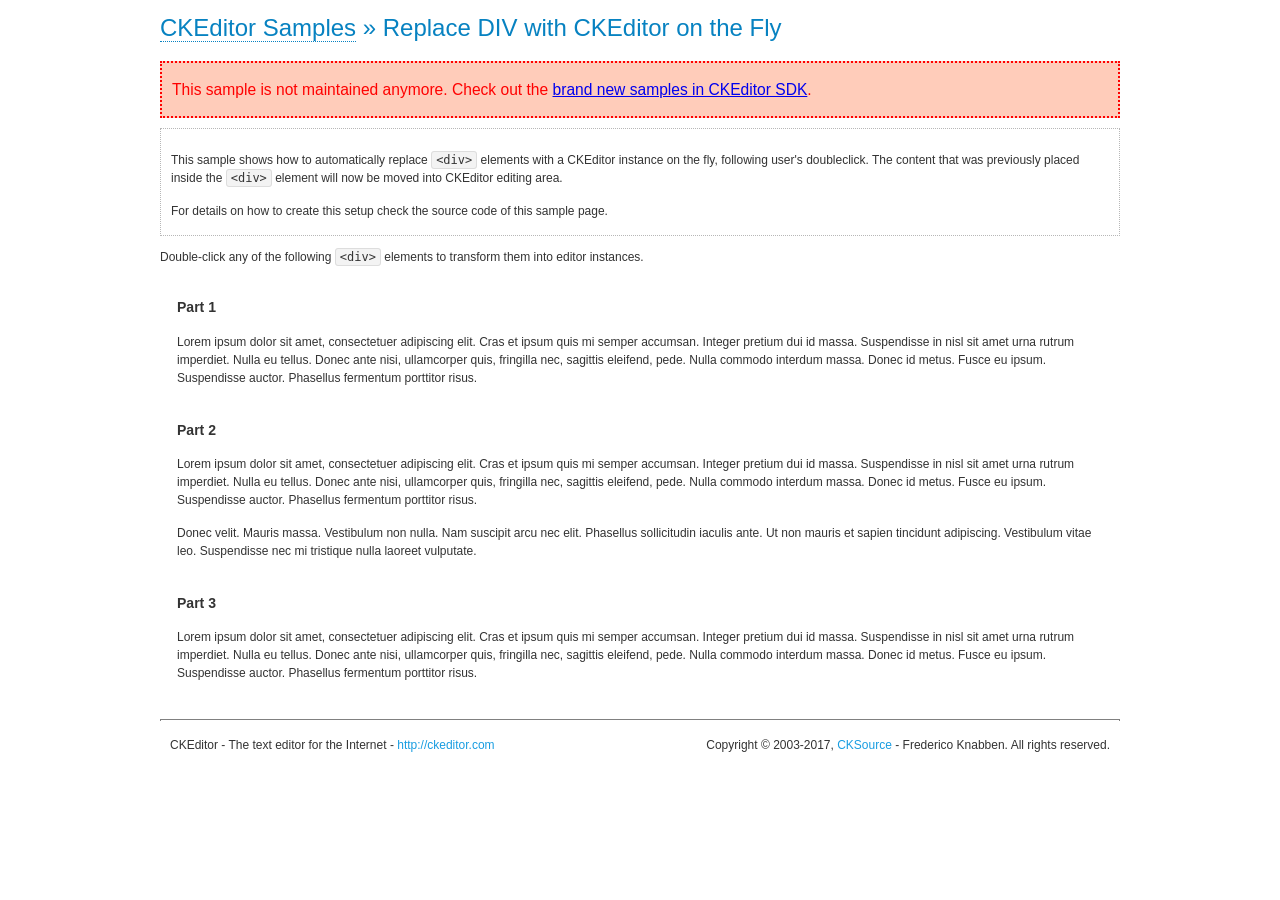
<file: ckeditor/samples/old/divreplace.html>
<!DOCTYPE html>
<!--
Copyright (c) 2003-2017, CKSource - Frederico Knabben. All rights reserved.
For licensing, see LICENSE.md or http://ckeditor.com/license
-->
<html>
<head>
	<meta charset="utf-8">
	<title>Replace DIV &mdash; CKEditor Sample</title>
	<script src="../../ckeditor.js"></script>
	<link href="sample.css" rel="stylesheet">
	<style>

		div.editable
		{
			border: solid 2px transparent;
			padding-left: 15px;
			padding-right: 15px;
		}

		div.editable:hover
		{
			border-color: black;
		}

	</style>
	<script>

		// Uncomment the following code to test the "Timeout Loading Method".
		// CKEDITOR.loadFullCoreTimeout = 5;

		window.onload = function() {
			// Listen to the double click event.
			if ( window.addEventListener )
				document.body.addEventListener( 'dblclick', onDoubleClick, false );
			else if ( window.attachEvent )
				document.body.attachEvent( 'ondblclick', onDoubleClick );

		};

		function onDoubleClick( ev ) {
			// Get the element which fired the event. This is not necessarily the
			// element to which the event has been attached.
			var element = ev.target || ev.srcElement;

			// Find out the div that holds this element.
			var name;

			do {
				element = element.parentNode;
			}
			while ( element && ( name = element.nodeName.toLowerCase() ) &&
				( name != 'div' || element.className.indexOf( 'editable' ) == -1 ) && name != 'body' );

			if ( name == 'div' && element.className.indexOf( 'editable' ) != -1 )
				replaceDiv( element );
		}

		var editor;

		function replaceDiv( div ) {
			if ( editor )
				editor.destroy();

			editor = CKEDITOR.replace( div );
		}

	</script>
</head>
<body>
	<h1 class="samples">
		<a href="index.html">CKEditor Samples</a> &raquo; Replace DIV with CKEditor on the Fly
	</h1>
	<div class="warning deprecated">
		This sample is not maintained anymore. Check out the <a href="http://sdk.ckeditor.com/">brand new samples in CKEditor SDK</a>.
	</div>
	<div class="description">
		<p>
			This sample shows how to automatically replace <code>&lt;div&gt;</code> elements
			with a CKEditor instance on the fly, following user's doubleclick. The content
			that was previously placed inside the <code>&lt;div&gt;</code> element will now
			be moved into CKEditor editing area.
		</p>
		<p>
			For details on how to create this setup check the source code of this sample page.
		</p>
	</div>
	<p>
		Double-click any of the following <code>&lt;div&gt;</code> elements to transform them into
		editor instances.
	</p>
	<div class="editable">
		<h3>
			Part 1
		</h3>
		<p>
			Lorem ipsum dolor sit amet, consectetuer adipiscing elit. Cras et ipsum quis mi
			semper accumsan. Integer pretium dui id massa. Suspendisse in nisl sit amet urna
			rutrum imperdiet. Nulla eu tellus. Donec ante nisi, ullamcorper quis, fringilla
			nec, sagittis eleifend, pede. Nulla commodo interdum massa. Donec id metus. Fusce
			eu ipsum. Suspendisse auctor. Phasellus fermentum porttitor risus.
		</p>
	</div>
	<div class="editable">
		<h3>
			Part 2
		</h3>
		<p>
			Lorem ipsum dolor sit amet, consectetuer adipiscing elit. Cras et ipsum quis mi
			semper accumsan. Integer pretium dui id massa. Suspendisse in nisl sit amet urna
			rutrum imperdiet. Nulla eu tellus. Donec ante nisi, ullamcorper quis, fringilla
			nec, sagittis eleifend, pede. Nulla commodo interdum massa. Donec id metus. Fusce
			eu ipsum. Suspendisse auctor. Phasellus fermentum porttitor risus.
		</p>
		<p>
			Donec velit. Mauris massa. Vestibulum non nulla. Nam suscipit arcu nec elit. Phasellus
			sollicitudin iaculis ante. Ut non mauris et sapien tincidunt adipiscing. Vestibulum
			vitae leo. Suspendisse nec mi tristique nulla laoreet vulputate.
		</p>
	</div>
	<div class="editable">
		<h3>
			Part 3
		</h3>
		<p>
			Lorem ipsum dolor sit amet, consectetuer adipiscing elit. Cras et ipsum quis mi
			semper accumsan. Integer pretium dui id massa. Suspendisse in nisl sit amet urna
			rutrum imperdiet. Nulla eu tellus. Donec ante nisi, ullamcorper quis, fringilla
			nec, sagittis eleifend, pede. Nulla commodo interdum massa. Donec id metus. Fusce
			eu ipsum. Suspendisse auctor. Phasellus fermentum porttitor risus.
		</p>
	</div>
	<div id="footer">
		<hr>
		<p>
			CKEditor - The text editor for the Internet - <a class="samples" href="http://ckeditor.com/">http://ckeditor.com</a>
		</p>
		<p id="copy">
			Copyright &copy; 2003-2017, <a class="samples" href="http://cksource.com/">CKSource</a> - Frederico
			Knabben. All rights reserved.
		</p>
	</div>
</body>
</html>
</file>
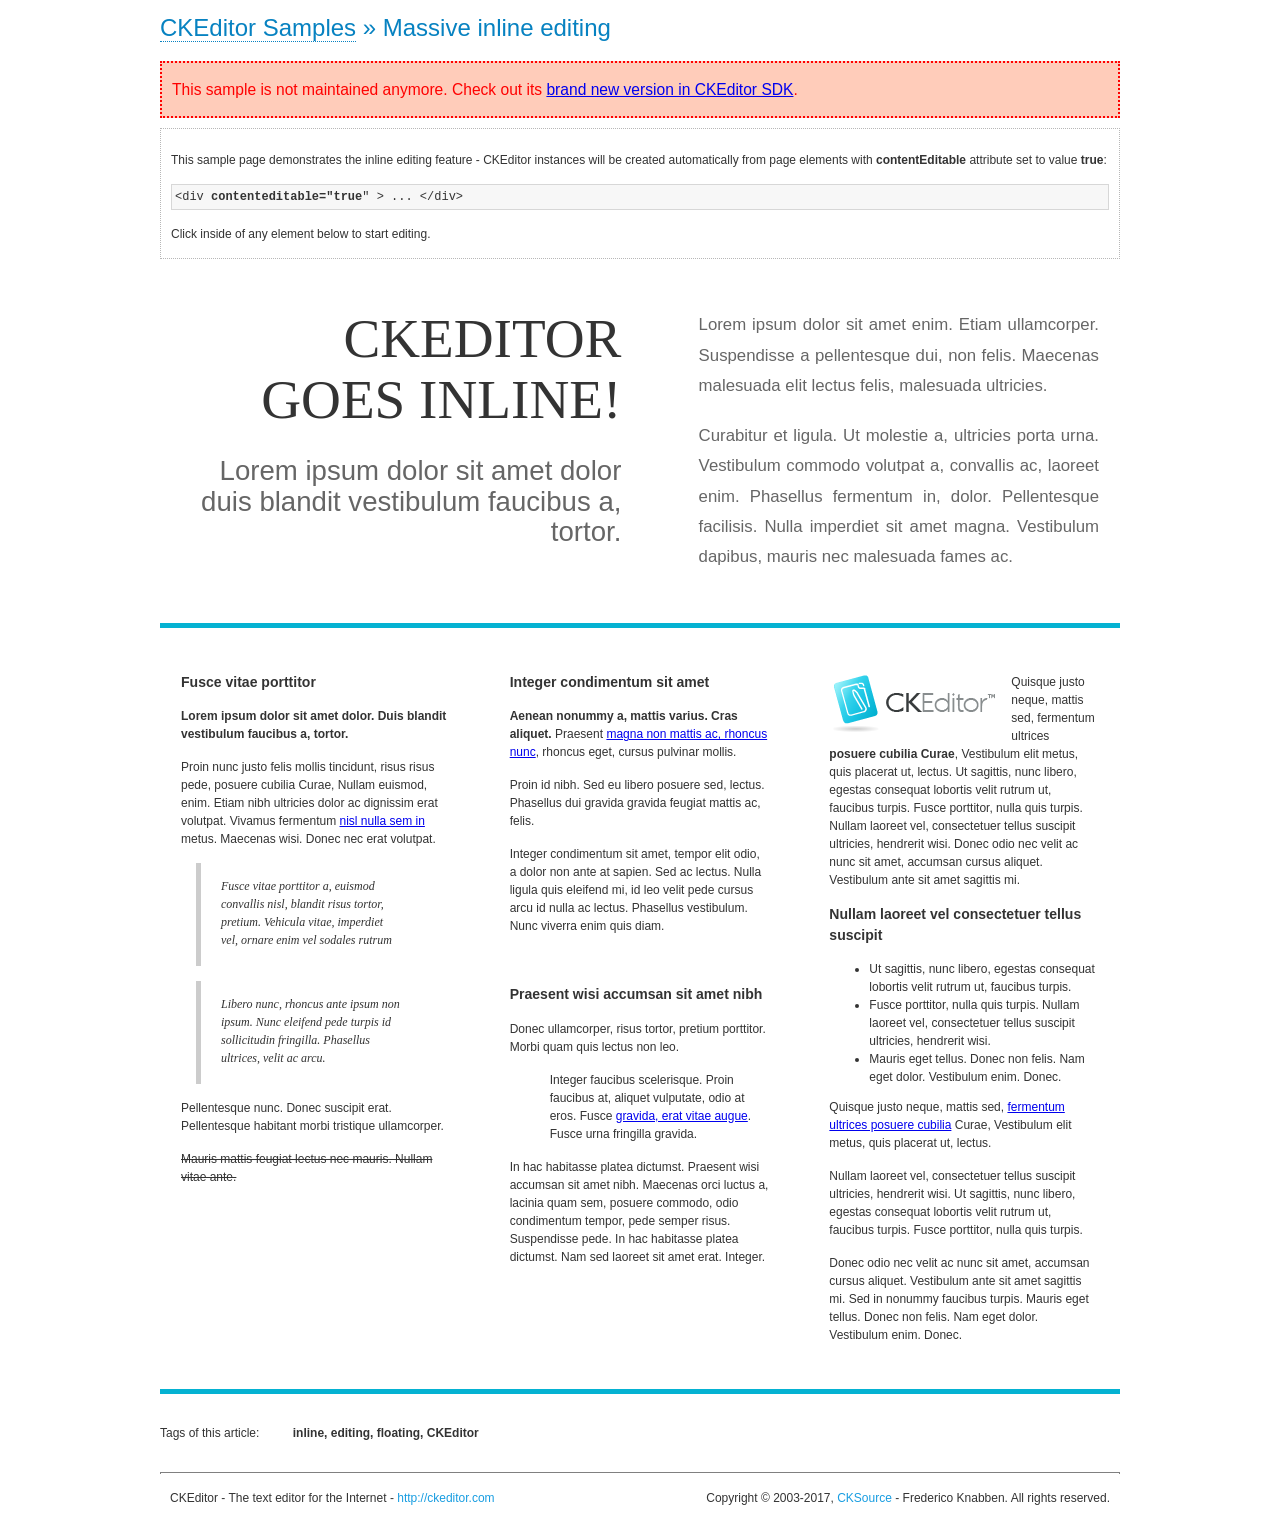
<file: ckeditor/samples/old/inlineall.html>
<!DOCTYPE html>
<!--
Copyright (c) 2003-2017, CKSource - Frederico Knabben. All rights reserved.
For licensing, see LICENSE.md or http://ckeditor.com/license
-->
<html>
<head>
	<meta charset="utf-8">
	<title>Massive inline editing &mdash; CKEditor Sample</title>
	<script src="../../ckeditor.js"></script>
	<script>

		// This code is generally not necessary, but it is here to demonstrate
		// how to customize specific editor instances on the fly. This fits well
		// this demo because we have editable elements (like headers) that
		// require less features.

		// The "instanceCreated" event is fired for every editor instance created.
		CKEDITOR.on( 'instanceCreated', function( event ) {
			var editor = event.editor,
				element = editor.element;

			// Customize editors for headers and tag list.
			// These editors don't need features like smileys, templates, iframes etc.
			if ( element.is( 'h1', 'h2', 'h3' ) || element.getAttribute( 'id' ) == 'taglist' ) {
				// Customize the editor configurations on "configLoaded" event,
				// which is fired after the configuration file loading and
				// execution. This makes it possible to change the
				// configurations before the editor initialization takes place.
				editor.on( 'configLoaded', function() {

					// Remove unnecessary plugins to make the editor simpler.
					editor.config.removePlugins = 'colorbutton,find,flash,font,' +
						'forms,iframe,image,newpage,removeformat,' +
						'smiley,specialchar,stylescombo,templates';

					// Rearrange the layout of the toolbar.
					editor.config.toolbarGroups = [
						{ name: 'editing',		groups: [ 'basicstyles', 'links' ] },
						{ name: 'undo' },
						{ name: 'clipboard',	groups: [ 'selection', 'clipboard' ] },
						{ name: 'about' }
					];
				});
			}
		});

	</script>
	<link href="sample.css" rel="stylesheet">
	<style>

		/* The following styles are just to make the page look nice. */

		/* Workaround to show Arial Black in Firefox. */
		@font-face
		{
			font-family: 'arial-black';
			src: local('Arial Black');
		}

		*[contenteditable="true"]
		{
			padding: 10px;
		}

		#container
		{
			width: 960px;
			margin: 30px auto 0;
		}

		#header
		{
			overflow: hidden;
			padding: 0 0 30px;
			border-bottom: 5px solid #05B2D2;
			position: relative;
		}

		#headerLeft,
		#headerRight
		{
			width: 49%;
			overflow: hidden;
		}

		#headerLeft
		{
			float: left;
			padding: 10px 1px 1px;
		}

		#headerLeft h2,
		#headerLeft h3
		{
			text-align: right;
			margin: 0;
			overflow: hidden;
			font-weight: normal;
		}

		#headerLeft h2
		{
			font-family: "Arial Black",arial-black;
			font-size: 4.6em;
			line-height: 1.1;
			text-transform: uppercase;
		}

		#headerLeft h3
		{
			font-size: 2.3em;
			line-height: 1.1;
			margin: .2em 0 0;
			color: #666;
		}

		#headerRight
		{
			float: right;
			padding: 1px;
		}

		#headerRight p
		{
			line-height: 1.8;
			text-align: justify;
			margin: 0;
		}

		#headerRight p + p
		{
			margin-top: 20px;
		}

		#headerRight > div
		{
			padding: 20px;
			margin: 0 0 0 30px;
			font-size: 1.4em;
			color: #666;
		}

		#columns
		{
			color: #333;
			overflow: hidden;
			padding: 20px 0;
		}

		#columns > div
		{
			float: left;
			width: 33.3%;
		}

		#columns #column1 > div
		{
			margin-left: 1px;
		}

		#columns #column3 > div
		{
			margin-right: 1px;
		}

		#columns > div > div
		{
			margin: 0px 10px;
			padding: 10px 20px;
		}

		#columns blockquote
		{
			margin-left: 15px;
		}

		#tagLine
		{
			border-top: 5px solid #05B2D2;
			padding-top: 20px;
		}

		#taglist {
			display: inline-block;
			margin-left: 20px;
			font-weight: bold;
			margin: 0 0 0 20px;
		}

	</style>
</head>
<body>
<div>
	<h1 class="samples"><a href="index.html">CKEditor Samples</a> &raquo; Massive inline editing</h1>
	<div class="warning deprecated">
		This sample is not maintained anymore. Check out its <a href="http://sdk.ckeditor.com/samples/inline.html">brand new version in CKEditor SDK</a>.
	</div>
	<div class="description">
		<p>This sample page demonstrates the inline editing feature - CKEditor instances will be created automatically from page elements with <strong>contentEditable</strong> attribute set to value <strong>true</strong>:</p>
		<pre class="samples">&lt;div <strong>contenteditable="true</strong>" &gt; ... &lt;/div&gt;</pre>
		<p>Click inside of any element below to start editing.</p>
	</div>
</div>
<div id="container">
	<div id="header">
		<div id="headerLeft">
			<h2 id="sampleTitle" contenteditable="true">
				CKEditor<br> Goes Inline!
			</h2>
			<h3 contenteditable="true">
				Lorem ipsum dolor sit amet dolor duis blandit vestibulum faucibus a, tortor.
			</h3>
		</div>
		<div id="headerRight">
			<div contenteditable="true">
				<p>
					Lorem ipsum dolor sit amet enim. Etiam ullamcorper. Suspendisse a pellentesque dui, non felis. Maecenas malesuada elit lectus felis, malesuada ultricies.
				</p>
				<p>
					Curabitur et ligula. Ut molestie a, ultricies porta urna. Vestibulum commodo volutpat a, convallis ac, laoreet enim. Phasellus fermentum in, dolor. Pellentesque facilisis. Nulla imperdiet sit amet magna. Vestibulum dapibus, mauris nec malesuada fames ac.
				</p>
			</div>
		</div>
	</div>
	<div id="columns">
		<div id="column1">
			<div contenteditable="true">
				<h3>
					Fusce vitae porttitor
				</h3>
				<p>
					<strong>
						Lorem ipsum dolor sit amet dolor. Duis blandit vestibulum faucibus a, tortor.
					</strong>
				</p>
				<p>
					Proin nunc justo felis mollis tincidunt, risus risus pede, posuere cubilia Curae, Nullam euismod, enim. Etiam nibh ultricies dolor ac dignissim erat volutpat. Vivamus fermentum <a href="http://ckeditor.com/">nisl nulla sem in</a> metus. Maecenas wisi. Donec nec erat volutpat.
				</p>
				<blockquote>
					<p>
						Fusce vitae porttitor a, euismod convallis nisl, blandit risus tortor, pretium.
						Vehicula vitae, imperdiet vel, ornare enim vel sodales rutrum
					</p>
				</blockquote>
				<blockquote>
					<p>
						Libero nunc, rhoncus ante ipsum non ipsum. Nunc eleifend pede turpis id sollicitudin fringilla. Phasellus ultrices, velit ac arcu.
					</p>
				</blockquote>
				<p>Pellentesque nunc. Donec suscipit erat. Pellentesque habitant morbi tristique ullamcorper.</p>
				<p><s>Mauris mattis feugiat lectus nec mauris. Nullam vitae ante.</s></p>
			</div>
		</div>
		<div id="column2">
			<div contenteditable="true">
				<h3>
					Integer condimentum sit amet
				</h3>
				<p>
					<strong>Aenean nonummy a, mattis varius. Cras aliquet.</strong>
					Praesent <a href="http://ckeditor.com/">magna non mattis ac, rhoncus nunc</a>, rhoncus eget, cursus pulvinar mollis.</p>
				<p>Proin id nibh. Sed eu libero posuere sed, lectus. Phasellus dui gravida gravida feugiat mattis ac, felis.</p>
				<p>Integer condimentum sit amet, tempor elit odio, a dolor non ante at sapien. Sed ac lectus. Nulla ligula quis eleifend mi, id leo velit pede cursus arcu id nulla ac lectus. Phasellus vestibulum. Nunc viverra enim quis diam.</p>
			</div>
			<div contenteditable="true">
				<h3>
					Praesent wisi accumsan sit amet nibh
				</h3>
				<p>Donec ullamcorper, risus tortor, pretium porttitor. Morbi quam quis lectus non leo.</p>
				<p style="margin-left: 40px; ">Integer faucibus scelerisque. Proin faucibus at, aliquet vulputate, odio at eros. Fusce <a href="http://ckeditor.com/">gravida, erat vitae augue</a>. Fusce urna fringilla gravida.</p>
				<p>In hac habitasse platea dictumst. Praesent wisi accumsan sit amet nibh. Maecenas orci luctus a, lacinia quam sem, posuere commodo, odio condimentum tempor, pede semper risus. Suspendisse pede. In hac habitasse platea dictumst. Nam sed laoreet sit amet erat. Integer.</p>
			</div>
		</div>
		<div id="column3">
			<div contenteditable="true">
				<p>
					<img src="assets/inlineall/logo.png" alt="CKEditor logo" style="float:left">
				</p>
				<p>Quisque justo neque, mattis sed, fermentum ultrices <strong>posuere cubilia Curae</strong>, Vestibulum elit metus, quis placerat ut, lectus. Ut sagittis, nunc libero, egestas consequat lobortis velit rutrum ut, faucibus turpis. Fusce porttitor, nulla quis turpis. Nullam laoreet vel, consectetuer tellus suscipit ultricies, hendrerit wisi. Donec odio nec velit ac nunc sit amet, accumsan cursus aliquet. Vestibulum ante sit amet sagittis mi.</p>
				<h3>
					Nullam laoreet vel consectetuer tellus suscipit
				</h3>
				<ul>
					<li>Ut sagittis, nunc libero, egestas consequat lobortis velit rutrum ut, faucibus turpis.</li>
					<li>Fusce porttitor, nulla quis turpis. Nullam laoreet vel, consectetuer tellus suscipit ultricies, hendrerit wisi.</li>
					<li>Mauris eget tellus. Donec non felis. Nam eget dolor. Vestibulum enim. Donec.</li>
				</ul>
				<p>Quisque justo neque, mattis sed, <a href="http://ckeditor.com/">fermentum ultrices posuere cubilia</a> Curae, Vestibulum elit metus, quis placerat ut, lectus.</p>
				<p>Nullam laoreet vel, consectetuer tellus suscipit ultricies, hendrerit wisi. Ut sagittis, nunc libero, egestas consequat lobortis velit rutrum ut, faucibus turpis. Fusce porttitor, nulla quis turpis.</p>
				<p>Donec odio nec velit ac nunc sit amet, accumsan cursus aliquet. Vestibulum ante sit amet sagittis mi. Sed in nonummy faucibus turpis. Mauris eget tellus. Donec non felis. Nam eget dolor. Vestibulum enim. Donec.</p>
			</div>
		</div>
	</div>
	<div id="tagLine">
		Tags of this article:
		<p id="taglist" contenteditable="true">
			inline, editing, floating, CKEditor
		</p>
	</div>
</div>
<div id="footer">
	<hr>
	<p>
		CKEditor - The text editor for the Internet - <a class="samples" href="http://ckeditor.com/">
			http://ckeditor.com</a>
	</p>
	<p id="copy">
		Copyright &copy; 2003-2017, <a class="samples" href="http://cksource.com/">CKSource</a>
		- Frederico Knabben. All rights reserved.
	</p>
</div>
</body>
</html>
</file>
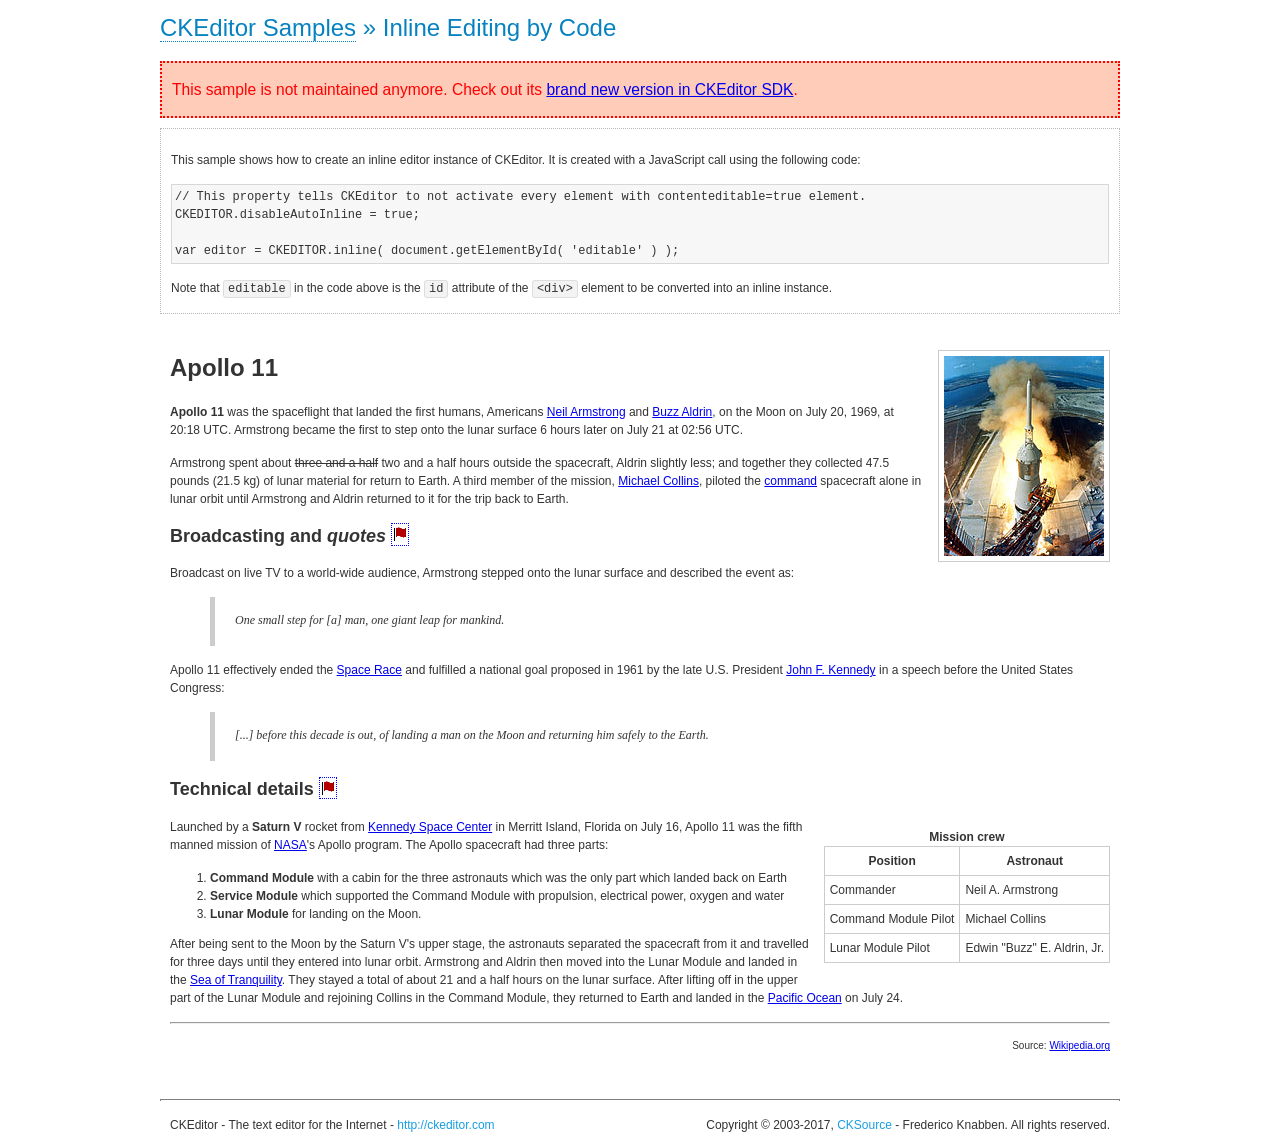
<file: ckeditor/samples/old/inlinebycode.html>
<!DOCTYPE html>
<!--
Copyright (c) 2003-2017, CKSource - Frederico Knabben. All rights reserved.
For licensing, see LICENSE.md or http://ckeditor.com/license
-->
<html>
<head>
	<meta charset="utf-8">
	<title>Inline Editing by Code &mdash; CKEditor Sample</title>
	<script src="../../ckeditor.js"></script>
	<link href="sample.css" rel="stylesheet">
	<style>

		#editable
		{
			padding: 10px;
			float: left;
		}

	</style>
</head>
<body>
	<h1 class="samples">
		<a href="index.html">CKEditor Samples</a> &raquo; Inline Editing by Code
	</h1>
	<div class="warning deprecated">
		This sample is not maintained anymore. Check out its <a href="http://sdk.ckeditor.com/samples/inline.html">brand new version in CKEditor SDK</a>.
	</div>
	<div class="description">
		<p>
			This sample shows how to create an inline editor instance of CKEditor. It is created
			with a JavaScript call using the following code:
		</p>
<pre class="samples">
// This property tells CKEditor to not activate every element with contenteditable=true element.
CKEDITOR.disableAutoInline = true;

var editor = CKEDITOR.inline( document.getElementById( 'editable' ) );
</pre>
		<p>
			Note that <code>editable</code> in the code above is the <code>id</code>
			attribute of the <code>&lt;div&gt;</code> element to be converted into an inline instance.
		</p>
	</div>
	<div id="editable" contenteditable="true">
		<h1><img alt="Saturn V carrying Apollo 11" class="right" src="assets/sample.jpg" /> Apollo 11</h1>

		<p><b>Apollo 11</b> was the spaceflight that landed the first humans, Americans <a href="http://en.wikipedia.org/wiki/Neil_Armstrong" title="Neil Armstrong">Neil Armstrong</a> and <a href="http://en.wikipedia.org/wiki/Buzz_Aldrin" title="Buzz Aldrin">Buzz Aldrin</a>, on the Moon on July 20, 1969, at 20:18 UTC. Armstrong became the first to step onto the lunar surface 6 hours later on July 21 at 02:56 UTC.</p>

		<p>Armstrong spent about <s>three and a half</s> two and a half hours outside the spacecraft, Aldrin slightly less; and together they collected 47.5 pounds (21.5&nbsp;kg) of lunar material for return to Earth. A third member of the mission, <a href="http://en.wikipedia.org/wiki/Michael_Collins_(astronaut)" title="Michael Collins (astronaut)">Michael Collins</a>, piloted the <a href="http://en.wikipedia.org/wiki/Apollo_Command/Service_Module" title="Apollo Command/Service Module">command</a> spacecraft alone in lunar orbit until Armstrong and Aldrin returned to it for the trip back to Earth.</p>

		<h2>Broadcasting and <em>quotes</em> <a id="quotes" name="quotes"></a></h2>

		<p>Broadcast on live TV to a world-wide audience, Armstrong stepped onto the lunar surface and described the event as:</p>

		<blockquote>
			<p>One small step for [a] man, one giant leap for mankind.</p>
		</blockquote>

		<p>Apollo 11 effectively ended the <a href="http://en.wikipedia.org/wiki/Space_Race" title="Space Race">Space Race</a> and fulfilled a national goal proposed in 1961 by the late U.S. President <a href="http://en.wikipedia.org/wiki/John_F._Kennedy" title="John F. Kennedy">John F. Kennedy</a> in a speech before the United States Congress:</p>

		<blockquote>
			<p>[...] before this decade is out, of landing a man on the Moon and returning him safely to the Earth.</p>
		</blockquote>

		<h2>Technical details <a id="tech-details" name="tech-details"></a></h2>

		<table align="right" border="1" bordercolor="#ccc" cellpadding="5" cellspacing="0" style="border-collapse:collapse;margin:10px 0 10px 15px;">
			<caption><strong>Mission crew</strong></caption>
			<thead>
			<tr>
				<th scope="col">Position</th>
				<th scope="col">Astronaut</th>
			</tr>
			</thead>
			<tbody>
			<tr>
				<td>Commander</td>
				<td>Neil A. Armstrong</td>
			</tr>
			<tr>
				<td>Command Module Pilot</td>
				<td>Michael Collins</td>
			</tr>
			<tr>
				<td>Lunar Module Pilot</td>
				<td>Edwin &quot;Buzz&quot; E. Aldrin, Jr.</td>
			</tr>
			</tbody>
		</table>

		<p>Launched by a <strong>Saturn V</strong> rocket from <a href="http://en.wikipedia.org/wiki/Kennedy_Space_Center" title="Kennedy Space Center">Kennedy Space Center</a> in Merritt Island, Florida on July 16, Apollo 11 was the fifth manned mission of <a href="http://en.wikipedia.org/wiki/NASA" title="NASA">NASA</a>&#39;s Apollo program. The Apollo spacecraft had three parts:</p>

		<ol>
			<li><strong>Command Module</strong> with a cabin for the three astronauts which was the only part which landed back on Earth</li>
			<li><strong>Service Module</strong> which supported the Command Module with propulsion, electrical power, oxygen and water</li>
			<li><strong>Lunar Module</strong> for landing on the Moon.</li>
		</ol>

		<p>After being sent to the Moon by the Saturn V&#39;s upper stage, the astronauts separated the spacecraft from it and travelled for three days until they entered into lunar orbit. Armstrong and Aldrin then moved into the Lunar Module and landed in the <a href="http://en.wikipedia.org/wiki/Mare_Tranquillitatis" title="Mare Tranquillitatis">Sea of Tranquility</a>. They stayed a total of about 21 and a half hours on the lunar surface. After lifting off in the upper part of the Lunar Module and rejoining Collins in the Command Module, they returned to Earth and landed in the <a href="http://en.wikipedia.org/wiki/Pacific_Ocean" title="Pacific Ocean">Pacific Ocean</a> on July 24.</p>

		<hr />
		<p style="text-align: right;"><small>Source: <a href="http://en.wikipedia.org/wiki/Apollo_11">Wikipedia.org</a></small></p>
	</div>

	<script>
		// We need to turn off the automatic editor creation first.
		CKEDITOR.disableAutoInline = true;

		var editor = CKEDITOR.inline( 'editable' );
	</script>
	<div id="footer">
		<hr>
		<p contenteditable="true">
			CKEditor - The text editor for the Internet - <a class="samples" href="http://ckeditor.com/">
				http://ckeditor.com</a>
		</p>
		<p id="copy">
			Copyright &copy; 2003-2017, <a class="samples" href="http://cksource.com/">CKSource</a>
			- Frederico Knabben. All rights reserved.
		</p>
	</div>
</body>
</html>
</file>
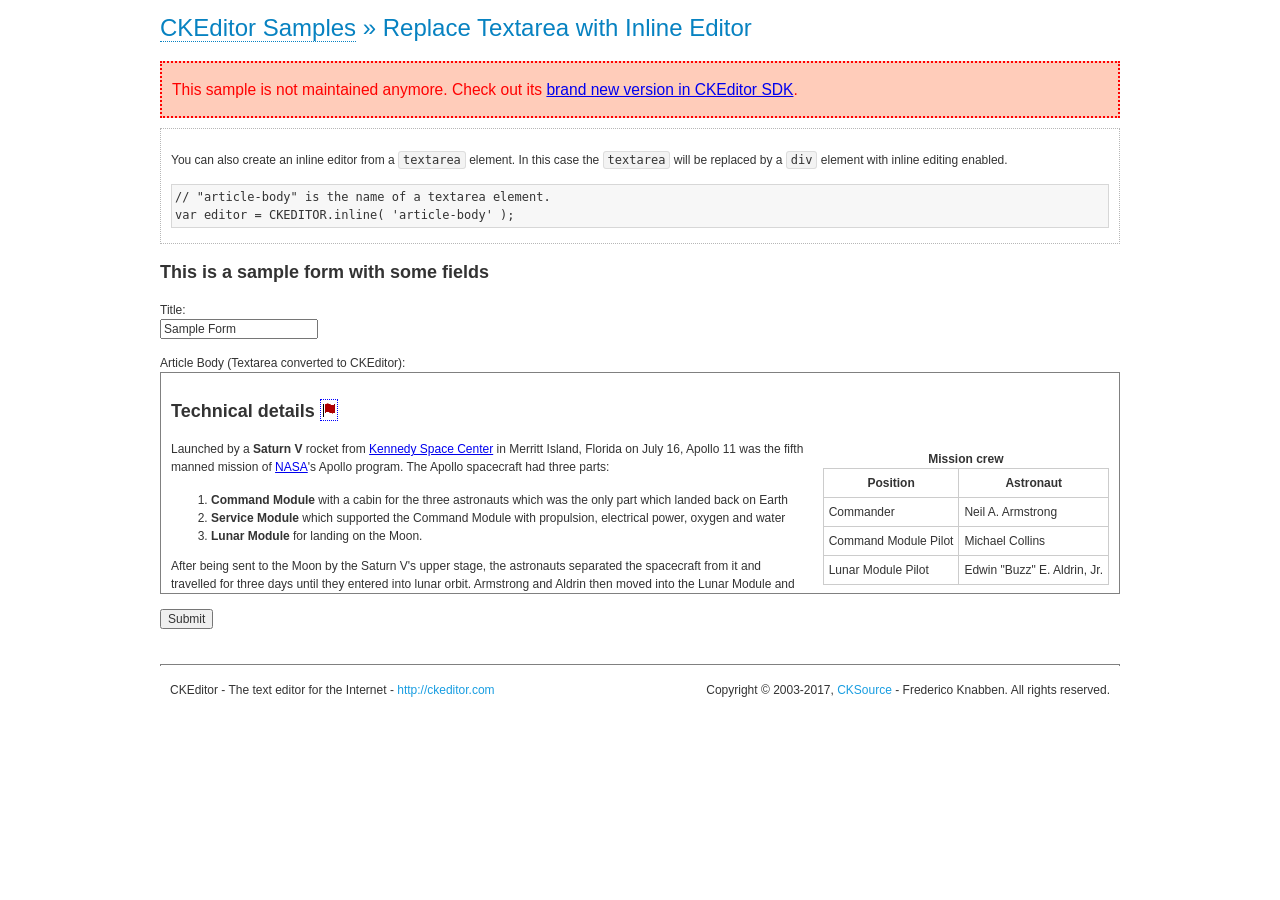
<file: ckeditor/samples/old/inlinetextarea.html>
<!DOCTYPE html>
<!--
Copyright (c) 2003-2017, CKSource - Frederico Knabben. All rights reserved.
For licensing, see LICENSE.md or http://ckeditor.com/license
-->
<html>
<head>
	<meta charset="utf-8">
	<title>Replace Textarea with Inline Editor &mdash; CKEditor Sample</title>
	<script src="../../ckeditor.js"></script>
	<link href="sample.css" rel="stylesheet">
	<style>

		/* Style the CKEditor element to look like a textfield */
		.cke_textarea_inline
		{
			padding: 10px;
			height: 200px;
			overflow: auto;

			border: 1px solid gray;
			-webkit-appearance: textfield;
		}

	</style>
</head>
<body>
	<h1 class="samples">
		<a href="index.html">CKEditor Samples</a> &raquo; Replace Textarea with Inline Editor
	</h1>
	<div class="warning deprecated">
		This sample is not maintained anymore. Check out its <a href="http://sdk.ckeditor.com/samples/inline.html">brand new version in CKEditor SDK</a>.
	</div>
	<div class="description">
		<p>
			You can also create an inline editor from a <code>textarea</code>
			element. In this case the <code>textarea</code> will be replaced
			by a <code>div</code> element with inline editing enabled.
		</p>
<pre class="samples">
// "article-body" is the name of a textarea element.
var editor = CKEDITOR.inline( 'article-body' );
</pre>
	</div>
	<form action="sample_posteddata.php" method="post">
		<h2>This is a sample form with some fields</h2>
		<p>
			Title:<br>
			<input type="text" name="title" value="Sample Form"></p>
		<p>
			Article Body (Textarea converted to CKEditor):<br>
			<textarea name="article-body" style="height: 200px">
				&lt;h2&gt;Technical details &lt;a id="tech-details" name="tech-details"&gt;&lt;/a&gt;&lt;/h2&gt;

				&lt;table align="right" border="1" bordercolor="#ccc" cellpadding="5" cellspacing="0" style="border-collapse:collapse;margin:10px 0 10px 15px;"&gt;
					&lt;caption&gt;&lt;strong&gt;Mission crew&lt;/strong&gt;&lt;/caption&gt;
					&lt;thead&gt;
					&lt;tr&gt;
						&lt;th scope="col"&gt;Position&lt;/th&gt;
						&lt;th scope="col"&gt;Astronaut&lt;/th&gt;
					&lt;/tr&gt;
					&lt;/thead&gt;
					&lt;tbody&gt;
					&lt;tr&gt;
						&lt;td&gt;Commander&lt;/td&gt;
						&lt;td&gt;Neil A. Armstrong&lt;/td&gt;
					&lt;/tr&gt;
					&lt;tr&gt;
						&lt;td&gt;Command Module Pilot&lt;/td&gt;
						&lt;td&gt;Michael Collins&lt;/td&gt;
					&lt;/tr&gt;
					&lt;tr&gt;
						&lt;td&gt;Lunar Module Pilot&lt;/td&gt;
						&lt;td&gt;Edwin &quot;Buzz&quot; E. Aldrin, Jr.&lt;/td&gt;
					&lt;/tr&gt;
					&lt;/tbody&gt;
				&lt;/table&gt;

				&lt;p&gt;Launched by a &lt;strong&gt;Saturn V&lt;/strong&gt; rocket from &lt;a href="http://en.wikipedia.org/wiki/Kennedy_Space_Center" title="Kennedy Space Center"&gt;Kennedy Space Center&lt;/a&gt; in Merritt Island, Florida on July 16, Apollo 11 was the fifth manned mission of &lt;a href="http://en.wikipedia.org/wiki/NASA" title="NASA"&gt;NASA&lt;/a&gt;&#39;s Apollo program. The Apollo spacecraft had three parts:&lt;/p&gt;

				&lt;ol&gt;
					&lt;li&gt;&lt;strong&gt;Command Module&lt;/strong&gt; with a cabin for the three astronauts which was the only part which landed back on Earth&lt;/li&gt;
					&lt;li&gt;&lt;strong&gt;Service Module&lt;/strong&gt; which supported the Command Module with propulsion, electrical power, oxygen and water&lt;/li&gt;
					&lt;li&gt;&lt;strong&gt;Lunar Module&lt;/strong&gt; for landing on the Moon.&lt;/li&gt;
				&lt;/ol&gt;

				&lt;p&gt;After being sent to the Moon by the Saturn V&#39;s upper stage, the astronauts separated the spacecraft from it and travelled for three days until they entered into lunar orbit. Armstrong and Aldrin then moved into the Lunar Module and landed in the &lt;a href="http://en.wikipedia.org/wiki/Mare_Tranquillitatis" title="Mare Tranquillitatis"&gt;Sea of Tranquility&lt;/a&gt;. They stayed a total of about 21 and a half hours on the lunar surface. After lifting off in the upper part of the Lunar Module and rejoining Collins in the Command Module, they returned to Earth and landed in the &lt;a href="http://en.wikipedia.org/wiki/Pacific_Ocean" title="Pacific Ocean"&gt;Pacific Ocean&lt;/a&gt; on July 24.&lt;/p&gt;

				&lt;hr /&gt;
				&lt;p style="text-align: right;"&gt;&lt;small&gt;Source: &lt;a href="http://en.wikipedia.org/wiki/Apollo_11"&gt;Wikipedia.org&lt;/a&gt;&lt;/small&gt;&lt;/p&gt;
			</textarea>
		</p>
		<p>
			<input type="submit" value="Submit">
		</p>
	</form>

	<script>
		CKEDITOR.inline( 'article-body' );
	</script>
	<div id="footer">
		<hr>
		<p>
			CKEditor - The text editor for the Internet - <a class="samples" href="http://ckeditor.com/">
				http://ckeditor.com</a>
		</p>
		<p id="copy">
			Copyright &copy; 2003-2017, <a class="samples" href="http://cksource.com/">CKSource</a>
			- Frederico Knabben. All rights reserved.
		</p>
	</div>
</body>
</html>
</file>
<file: ckeditor/samples/css/samples.css>
/**
 * @license Copyright (c) 2003-2017, CKSource - Frederico Knabben. All rights reserved.
 * For licensing, see LICENSE.md or http://ckeditor.com/license
 */
@media (max-width: 900px) {
  .global-is-mobile-hidden {
    display: none !important;
  }
}
article,
aside,
details,
figcaption,
figure,
footer,
header,
hgroup,
main,
menu,
nav,
section {
  display: block;
}
body,
html {
  margin: 0;
  padding: 0;
  font: 16px / 1.8 Arial, 'Helvetica Neue', Helvetica, sans-serif;
  font-weight: 300;
  color: #575757;
}
.grid-width-10 {
  width: 10%;
}
.grid-width-20 {
  width: 20%;
}
.grid-width-30 {
  width: 30%;
}
.grid-width-40 {
  width: 40%;
}
.grid-width-50 {
  width: 50%;
}
.grid-width-60 {
  width: 60%;
}
.grid-width-70 {
  width: 70%;
}
.grid-width-80 {
  width: 80%;
}
.grid-width-90 {
  width: 90%;
}
.grid-width-100 {
  width: 100%;
}
@media (max-width: 900px) {
  .grid-width-10,
  .grid-width-20,
  .grid-width-30,
  .grid-width-40,
  .grid-width-50,
  .grid-width-60,
  .grid-width-70,
  .grid-width-80,
  .grid-width-90,
  .grid-width-100 {
    width: 100%;
  }
}
*[class*="grid-width"] {
  -webkit-box-sizing: border-box;
  -moz-box-sizing: border-box;
  box-sizing: border-box;
  padding-left: 4%;
  padding-right: 4%;
  float: left;
}
*[class*="grid-width"]:after,
.grid-container:after,
*[class*="grid-width"]:before,
.grid-container:before {
  content: '';
  display: block;
  overflow: hidden;
  visibility: hidden;
  font-size: 0;
  line-height: 0;
  width: 0;
  height: 0;
}
*[class*="grid-width"]:after,
.grid-container:after {
  clear: both;
}
.grid-container {
  -webkit-box-sizing: border-box;
  -moz-box-sizing: border-box;
  box-sizing: border-box;
  margin-left: auto;
  margin-right: auto;
}
.grid-container-nested *[class*="grid-width"]:first-child {
  padding-left: 0;
}
.grid-container-nested *[class*="grid-width"]:last-child {
  padding-right: 0;
}
@media (max-width: 900px) {
  .grid-container-nested *[class*="grid-width"]:first-child {
    padding-left: 4%;
  }
  .grid-container-nested *[class*="grid-width"]:last-child {
    padding-right: 4%;
  }
}
.header-a {
  min-height: 140px;
  overflow: hidden;
}
.header-a .header-a-logo {
  margin: 40px 0 0;
}
@media (max-width: 900px) {
  .header-a .header-a-logo {
    text-align: center;
  }
}
.header-a .header-a-logo img {
  border: transparent;
}
.navigation-a {
  height: 30px;
  background: #3D3D3D;
  position: absolute;
  left: 0;
  right: 0;
  top: 0;
  padding: 0;
  overflow: hidden;
}
@media (max-width: 900px) {
  .navigation-a {
    text-align: center;
  }
}
.navigation-a ul {
  list-style: none;
  margin: 0;
  overflow: hidden;
}
.navigation-a ul li,
.navigation-a ul li a {
  display: inline-block;
}
@media (max-width: 900px) {
  .navigation-a ul {
    width: auto;
    text-overflow: ellipsis;
    white-space: nowrap;
    display: inline-block;
    float: none;
  }
  .navigation-a ul:before,
  .navigation-a ul:after {
    display: none;
  }
}
.navigation-a ul.navigation-a-left {
  text-align: left;
}
@media (max-width: 900px) {
  .navigation-a ul.navigation-a-left {
    padding-right: 0;
  }
}
.navigation-a ul.navigation-a-right {
  text-align: right;
}
@media (max-width: 900px) {
  .navigation-a ul.navigation-a-right {
    padding-left: 23px;
  }
}
.navigation-a ul li + li {
  margin-left: 23px;
}
.navigation-a ul li a {
  font-size: 10px;
  font-size: 0.625rem;
  line-height: 18px;
  line-height: 1.13rem;
  line-height: 30px;
  float: left;
  color: #ddd;
  font-weight: bold;
  text-decoration: none;
  text-transform: uppercase;
}
.navigation-a ul li a:hover {
  cursor: pointer;
  color: #fff;
}
.icon-navigation-a-github:before,
.icon-navigation-a-github:after {
  background-image: url("[data-uri]");
}
.navigation-b {
  text-align: right;
  margin: 52px 0 0;
  overflow: visible;
}
@media (max-width: 900px) {
  .navigation-b {
    text-align: center;
    margin-top: 20px;
    padding: 0;
  }
}
.navigation-b ul {
  padding: 0;
  list-style: none;
  margin: 0;
  overflow: visible;
}
.navigation-b ul li,
.navigation-b ul li a {
  display: inline-block;
}
@media (max-width: 900px) {
  .navigation-b ul {
    display: table;
    width: 100%;
    padding-bottom: 1.5em;
  }
}
@media (max-width: 900px) {
  .navigation-b ul li {
    display: table-row;
  }
}
.navigation-b ul li + li {
  margin-left: 20px;
}
@media (max-width: 900px) {
  .navigation-b ul li + li {
    margin-left: 0;
  }
}
.navigation-b ul li a {
  -webkit-box-sizing: border-box;
  -moz-box-sizing: border-box;
  box-sizing: border-box;
  text-transform: uppercase;
  text-decoration: none;
  outline: none;
}
@media (max-width: 900px) {
  .navigation-b ul li a {
    width: 100%;
    -webkit-border-radius: 0;
    -webkit-background-clip: padding-box;
    -moz-border-radius: 0;
    -moz-background-clip: padding;
    border-radius: 0;
    background-clip: padding-box;
  }
}
.footer-a {
  font-size: 13px;
  font-size: 0.8125rem;
  line-height: 23.4px;
  line-height: 1.46rem;
  padding-top: 2.25em;
  padding-bottom: 2.25em;
  overflow: hidden;
  color: #8a8a8a;
}
.footer-a a {
  color: #27C0D8;
  text-decoration: none;
  border-bottom: 1px dotted #27C0D8;
}
.footer-a a:hover {
  color: #23adc2;
}
.footer-a p {
  margin: 0;
  display: inline-block;
  text-align: center;
}
.content {
  font-size: 14px;
  font-size: 0.875rem;
  line-height: 25.2px;
  line-height: 1.57rem;
  overflow: hidden;
  padding-top: 1.5em;
  padding-bottom: 1.5em;
}
.content p {
  margin: 0.75em 0;
}
.content ul,
.content ol,
.content pre,
.content blockquote,
.content textarea:not([class^="cke"]),
.content .cke {
  margin: 1.875em 0;
}
.content code,
.content kbd {
  -webkit-border-radius: 3px;
  -webkit-background-clip: padding-box;
  -moz-border-radius: 3px;
  -moz-background-clip: padding;
  border-radius: 3px;
  background-clip: padding-box;
  padding: 3px 4px;
}
.content pre,
.content code,
.content kbd,
.content blockquote {
  background: #f5f5f5;
}
.content blockquote,
.content pre {
  background: none;
  border-left: 4px solid #27C0D8;
  padding: 1.5em 2.25em;
}
.content p a,
.content ul a,
.content ol a,
.content blockquote a,
.content h1 a,
.content h2 a,
.content h3 a,
.content h4 a,
.content h5 a {
  color: #27C0D8;
  text-decoration: none;
  border-bottom: 1px dotted #27C0D8;
}
.content p a:hover,
.content ul a:hover,
.content ol a:hover,
.content blockquote a:hover,
.content h1 a:hover,
.content h2 a:hover,
.content h3 a:hover,
.content h4 a:hover,
.content h5 a:hover {
  color: #23adc2;
}
.content h1,
.content h2,
.content h3,
.content h4,
.content h5 {
  color: #000;
  font-weight: 100;
}
.content h1 code,
.content h2 code,
.content h3 code,
.content h4 code,
.content h5 code,
.content h1 kbd,
.content h2 kbd,
.content h3 kbd,
.content h4 kbd,
.content h5 kbd {
  font-size: inherit;
}
.content h1 a.content-heading-anchor,
.content h2 a.content-heading-anchor,
.content h3 a.content-heading-anchor,
.content h4 a.content-heading-anchor,
.content h5 a.content-heading-anchor {
  font-weight: 100;
  vertical-align: middle;
  opacity: 0;
  border: 0;
}
.content h1:hover a.content-heading-anchor,
.content h2:hover a.content-heading-anchor,
.content h3:hover a.content-heading-anchor,
.content h4:hover a.content-heading-anchor,
.content h5:hover a.content-heading-anchor {
  opacity: 1;
}
.content h1:target a,
.content h2:target a,
.content h3:target a,
.content h4:target a,
.content h5:target a {
  -webkit-animation: targetLinkOpacity 0.5s linear alternate;
  -moz-animation: targetLinkOpacity 0.5s linear alternate;
  -o-animation: targetLinkOpacity 0.5s linear alternate;
  animation: targetLinkOpacity 0.5s linear alternate;
  opacity: 1;
}
.content input,
.content select,
.content textarea:not([class^="cke"]) {
  -webkit-border-radius: 3px;
  -webkit-background-clip: padding-box;
  -moz-border-radius: 3px;
  -moz-background-clip: padding;
  border-radius: 3px;
  background-clip: padding-box;
  -webkit-box-shadow: inset 0 1px 1px rgba(0, 0, 0, 0.08);
  -moz-box-shadow: inset 0 1px 1px rgba(0, 0, 0, 0.08);
  box-shadow: inset 0 1px 1px rgba(0, 0, 0, 0.08);
  font: inherit;
  color: inherit;
  border: 1px solid #D9D9D9;
  padding: .2em .5em;
}
.content input:focus,
.content select:focus,
.content textarea:not([class^="cke"]):focus {
  border-color: #66afe9;
  outline: 0;
  -webkit-box-shadow: inset 0 1px 1px rgba(0, 0, 0, 0.08), 0 0 8px #93c6ef;
  -moz-box-shadow: inset 0 1px 1px rgba(0, 0, 0, 0.08), 0 0 8px #93c6ef;
  box-shadow: inset 0 1px 1px rgba(0, 0, 0, 0.08), 0 0 8px #93c6ef;
}
.content abbr {
  border-bottom: 1px dotted #666;
  cursor: pointer;
}
.content blockquote {
  font-style: italic;
  font-family: Georgia, Times, "Times New Roman", serif;
  font-size: 16px;
  font-size: 1rem;
  line-height: 28.8px;
  line-height: 1.8rem;
}
.content em {
  font-style: italic;
}
.content h1 {
  font-size: 36px;
  font-size: 2.25rem;
  line-height: 64.8px;
  line-height: 4.05rem;
  margin: 1.125em 0 0;
}
.content h2 {
  font-size: 27.2px;
  font-size: 1.7rem;
  line-height: 48.96px;
  line-height: 3.06rem;
  margin: 0.9em 0 0;
}
.content h3 {
  font-size: 24px;
  font-size: 1.5rem;
  line-height: 43.2px;
  line-height: 2.7rem;
  font-weight: 500;
  margin: 0.75em 0 0;
}
.content h4 {
  font-size: 19.2px;
  font-size: 1.2rem;
  line-height: 34.56px;
  line-height: 2.16rem;
  font-weight: 500;
  margin: 0.75em 0 0;
}
.content h5 {
  font-size: 17.6px;
  font-size: 1.1rem;
  line-height: 31.68px;
  line-height: 1.98rem;
  font-weight: 500;
  margin: 0.75em 0 0;
}
.content hr {
  border: 0;
  border-top: 4px solid #D9D9D9;
  margin: 1.5em 0;
}
.content input[type="text"] {
  height: 1.8em;
  line-height: 1.8em;
}
.content input[type="button"] {
  -webkit-appearance: button;
  -moz-appearance: button;
  appearance: button;
}
.content kbd {
  font-size: 12px;
  font-size: 0.75rem;
  line-height: 21.6px;
  line-height: 1.35rem;
  font-family: Arial, 'Helvetica Neue', Helvetica, sans-serif;
  padding: 2px 6px;
  -webkit-box-shadow: 0 0 4px #fff inset, 0 2px 0 #D9D9D9;
  -moz-box-shadow: 0 0 4px #fff inset, 0 2px 0 #D9D9D9;
  box-shadow: 0 0 4px #fff inset, 0 2px 0 #D9D9D9;
}
.content p img {
  vertical-align: middle;
}
.content p pre {
  padding: 1.5em;
}
.content pre {
  padding: 0;
  border: 0;
  tab-size: 4;
  -o-tab-size: 4;
  -moz-tab-size: 4;
}
.content pre,
.content code {
  font-size: 11.89px;
  font-size: 0.743rem;
  line-height: 21.4px;
  line-height: 1.34rem;
  font-family: Consolas, Menlo, Monaco, Lucida Console, Liberation Mono, DejaVu Sans Mono, Bitstream Vera Sans Mono, Courier New, monospace, serif;
}
.content pre a,
.content code a {
  border: 0;
}
.content pre code {
  padding: 0.75em;
  display: block;
}
.content strong {
  color: #000;
}
.content ul ul,
.content ol ul,
.content ul ol,
.content ol ol {
  margin: 0.75em 0;
}
.content ul li,
.content ol li {
  font-size: 14px;
  font-size: 0.875rem;
  line-height: 30.24px;
  line-height: 1.89rem;
}
.content textarea:not([class^="cke"]) {
  width: 100%;
}
.content div.todo {
  border: 2px dotted #444;
  padding: 10px;
  margin: 60px 0 10px 0;
  /* Remove me some day */
}
.content div.todo:before {
  content: "TODO";
  font-weight: bold;
}
body a.button-a,
body button.button-a,
body input.button-a {
  -webkit-border-radius: 3px;
  -webkit-background-clip: padding-box;
  -moz-border-radius: 3px;
  -moz-background-clip: padding;
  border-radius: 3px;
  background-clip: padding-box;
  font-size: 14px;
  font-size: 0.875rem;
  line-height: 25.2px;
  line-height: 1.57rem;
  height: 36px;
  line-height: 36px;
  padding: 0 1.1em;
  font-weight: 700;
  color: #3e3e3e;
  white-space: nowrap;
  text-decoration: none;
  display: inline-block;
  cursor: pointer;
  border: 0;
  vertical-align: middle;
  margin: 1px 0;
  background: transparent;
}
body a.button-a.icon-pos-left,
body button.button-a.icon-pos-left,
body input.button-a.icon-pos-left {
  padding-left: .8em;
}
body a.button-a.icon-pos-right,
body button.button-a.icon-pos-right,
body input.button-a.icon-pos-right {
  padding-right: .8em;
}
body a.button-a.button-a-no-text,
body button.button-a.button-a-no-text,
body input.button-a.button-a-no-text {
  -webkit-border-radius: 100px;
  -webkit-background-clip: padding-box;
  -moz-border-radius: 100px;
  -moz-background-clip: padding;
  border-radius: 100px;
  background-clip: padding-box;
  width: 36px;
  padding: 0;
  text-indent: -999px;
  overflow: hidden;
  position: relative;
  text-align: center;
}
body a.button-a.button-a-no-text:before,
body button.button-a.button-a-no-text:before,
body input.button-a.button-a-no-text:before {
  position: absolute;
  left: 50%;
  top: 50%;
  margin: -9px 0 0 -9px;
}
@media (max-width: 900px) {
  body a.button-a.button-a-mobile-collapsed,
  body button.button-a.button-a-mobile-collapsed,
  body input.button-a.button-a-mobile-collapsed {
    -webkit-border-radius: 100px;
    -webkit-background-clip: padding-box;
    -moz-border-radius: 100px;
    -moz-background-clip: padding;
    border-radius: 100px;
    background-clip: padding-box;
    width: 36px;
    padding: 0;
    text-indent: -999px;
    overflow: hidden;
    position: relative;
    text-align: center;
  }
  body a.button-a.button-a-mobile-collapsed:before,
  body button.button-a.button-a-mobile-collapsed:before,
  body input.button-a.button-a-mobile-collapsed:before {
    position: absolute;
    left: 50%;
    top: 50%;
    margin: -9px 0 0 -9px;
  }
  body a.button-a.button-a-mobile-collapsed:before,
  body button.button-a.button-a-mobile-collapsed:before,
  body input.button-a.button-a-mobile-collapsed:before {
    position: absolute;
    left: 50%;
    top: 50%;
    margin: -9px 0 0 -9px;
  }
}
body a.button-a:active,
body button.button-a:active,
body input.button-a:active,
body a.button-a:hover,
body button.button-a:hover,
body input.button-a:hover {
  color: #fff;
  background: #23adc2;
}
body a.button-a:focus,
body button.button-a:focus,
body input.button-a:focus {
  border-color: #66afe9;
  outline: 0;
  -webkit-box-shadow: inset 0 1px 1px rgba(0, 0, 0, 0.075), 0 0 8px #93c6ef;
  -moz-box-shadow: inset 0 1px 1px rgba(0, 0, 0, 0.075), 0 0 8px #93c6ef;
  box-shadow: inset 0 1px 1px rgba(0, 0, 0, 0.075), 0 0 8px #93c6ef;
}
body a.button-a-soft,
body button.button-a-soft,
body input.button-a-soft {
  background: #e7e7e7;
}
body a.button-a-soft:active,
body button.button-a-soft:active,
body input.button-a-soft:active,
body a.button-a-soft:hover,
body button.button-a-soft:hover,
body input.button-a-soft:hover {
  color: #3e3e3e;
  background: #cecece;
}
body a.button-a-background,
body button.button-a-background,
body input.button-a-background,
body a.navigation-b ul li a:hover,
body button.navigation-b ul li a:hover,
body input.navigation-b ul li a:hover {
  color: #fff;
  background: #27C0D8;
}
body a.button-a-background:active,
body button.button-a-background:active,
body input.button-a-background:active,
body a.button-a-background:hover,
body button.button-a-background:hover,
body input.button-a-background:hover,
body a.navigation-b ul li a:hover:active,
body button.navigation-b ul li a:hover:active,
body input.navigation-b ul li a:hover:active,
body a.navigation-b ul li a:hover:hover,
body button.navigation-b ul li a:hover:hover,
body input.navigation-b ul li a:hover:hover {
  color: #fff;
  background: #23adc2;
}
.balloon-a {
  font-size: 12px;
  font-size: 0.75rem;
  line-height: 21.6px;
  line-height: 1.35rem;
  -webkit-border-radius: 3px;
  -webkit-background-clip: padding-box;
  -moz-border-radius: 3px;
  -moz-background-clip: padding;
  border-radius: 3px;
  background-clip: padding-box;
  border-bottom: 3px solid #d4d4d4;
  background: #ebebeb;
  display: inline-block;
  white-space: nowrap;
  padding: .4em 1.2em .2em;
  font-weight: 700;
  position: relative;
  z-index: 1000;
  text-transform: none;
  color: #575757;
}
.balloon-a:hover {
  color: #575757;
}
.balloon-a:before {
  content: '';
  width: 0;
  height: 0;
  border-style: solid;
  position: absolute;
}
.balloon-a-ne:before,
.balloon-a-nw:before {
  top: -13px;
  border-width: 0 9px 15.6px 9px;
  border-color: transparent transparent #ebebeb transparent;
}
.balloon-a-se:before,
.balloon-a-sw:before {
  bottom: -13px;
  border-width: 15.6px 9px 0 9px;
  border-color: #ebebeb transparent transparent transparent;
}
.balloon-a-nw:before,
.balloon-a-sw:before {
  left: 20px;
}
.balloon-a-ne:before,
.balloon-a-se:before {
  right: 20px;
}
.icon-pos-left:before,
.icon-pos-right:after {
  content: '';
  display: inline-block;
  width: 18px;
  height: 18px;
  vertical-align: middle;
  background-repeat: no-repeat;
}
.icon-pos-left:before {
  margin-right: 10px;
}
.icon-pos-right:after {
  margin-left: 10px;
}
.icon-download:before,
.icon-download:after {
  background-image: url("[data-uri]");
}
.icon-question-mark:before,
.icon-question-mark:after {
  background-image: url("[data-uri]");
}
.icon-close:before,
.icon-close:after {
  background-image: url("[data-uri]");
}
.ie8 .switch > * {
  vertical-align: middle;
}
.ie8 .switch input[type="radio"] {
  margin: 0 0.25em;
  display: inline-block;
}
.ie8 .switch label {
  margin-left: 0 !important;
  margin-right: 0 !important;
}
.ie8 .switch label[data-for="1"] {
  float: left;
}
.ie8 .switch label[data-for="2"] {
  float: right;
}
.ie8 .switch .switch-inner {
  display: none;
}
.switch {
  font-size: 14px;
  font-size: 0.875rem;
  line-height: 25.2px;
  line-height: 1.57rem;
  font-weight: bold;
  background-color: #27C0D8;
  overflow: hidden;
  display: inline-block;
  padding: 0.75em 0.25em;
  color: #fff;
  -webkit-border-radius: 3px;
  -webkit-background-clip: padding-box;
  -moz-border-radius: 3px;
  -moz-background-clip: padding;
  border-radius: 3px;
  background-clip: padding-box;
  position: relative;
}
.switch input[type="radio"] {
  display: none;
}
.switch label {
  position: relative;
  z-index: 2;
  float: left;
  cursor: pointer;
  padding: 0 0.75em;
}
.switch label:hover {
  text-decoration: underline;
}
.switch .switch-inner {
  float: left;
  background-color: #FFF;
  height: 1.5em;
  width: 4.125em;
  padding: 2px;
  margin: 0 0.25em;
  -webkit-border-radius: 5.5px;
  -webkit-background-clip: padding-box;
  -moz-border-radius: 5.5px;
  -moz-background-clip: padding;
  border-radius: 5.5px;
  background-clip: padding-box;
}
.switch .switch-inner .handler {
  overflow: hidden;
  position: relative;
  display: block;
  height: 1.5em;
  width: 1.5em;
  background: #25b4cb;
  -webkit-border-radius: 4.5px;
  -webkit-background-clip: padding-box;
  -moz-border-radius: 4.5px;
  -moz-background-clip: padding;
  border-radius: 4.5px;
  background-clip: padding-box;
}
.switch .switch-inner .handler:before {
  content: '';
  display: block;
  position: absolute;
  top: 0;
  right: 0;
  bottom: 3px;
  left: 0;
  background-color: #34c4da;
  -webkit-border-bottom-left-radius: 4.5px;
  -moz-border-radius-bottomleft: 4.5px;
  border-bottom-left-radius: 4.5px;
  -webkit-border-bottom-right-radius: 4.5px;
  -webkit-background-clip: padding-box;
  -moz-border-radius-bottomright: 4.5px;
  -moz-background-clip: padding;
  border-bottom-right-radius: 4.5px;
  background-clip: padding-box;
}
.switch:hover .switch-inner .handler:before {
  background: #45c9dd;
}
.switch input[data-num="2"]:checked ~ .switch-inner > .handler {
  margin-left: auto;
}
.switch input[data-num="2"]:checked ~ label[data-for="1"] {
  padding-right: 5.125em;
  margin-right: -4.375em;
}
.switch input[data-num="1"]:checked ~ label[data-for="2"] {
  padding-left: 5.125em;
  margin-left: -4.375em;
}
.toggler {
  -webkit-user-select: none;
  -moz-user-select: none;
  -ms-user-select: none;
  user-select: none;
}
.toggler label {
  cursor: pointer;
}
.toggler [data-collapse] {
  display: inherit;
}
.toggler [data-expand] {
  display: none;
}
.toggler.collapsed [data-collapse] {
  display: none;
}
.toggler.collapsed [data-expand] {
  display: inherit;
}
.toggler-container {
  overflow: hidden;
}
.toggler-container.collapsed {
  height: 0;
}
.icon-toggler-expanded:before,
.icon-toggler-collapsed:before,
.icon-toggler-expanded:after,
.icon-toggler-collapsed:after {
  background-image: url("[data-uri]");
}
.icon-toggler-expanded.icon-light:before,
.icon-toggler-collapsed.icon-light:before,
.icon-toggler-expanded.icon-light:after,
.icon-toggler-collapsed.icon-light:after {
  background-image: url("[data-uri]");
}
.icon-toggler-expanded:before,
.icon-toggler-expanded:after {
  background-position: top left;
}
.icon-toggler-collapsed:before,
.icon-toggler-collapsed:after {
  background-position: bottom left;
}
.modal {
  padding: 20px;
  border-radius: 3px;
  background-color: white;
  max-width: 700px;
  -webkit-box-sizing: border-box;
  -moz-box-sizing: border-box;
  box-sizing: border-box;
  width: 80% !important;
  top: 50% !important;
  -webkit-transform: translate(-50%, -50%) !important;
  -moz-transform: translate(-50%, -50%) !important;
  -o-transform: translate(-50%, -50%) !important;
  -ms-transform: translate(-50%, -50%) !important;
  transform: translate(-50%, -50%) !important;
}
.modal-close {
  -webkit-border-radius: 100px;
  -webkit-background-clip: padding-box;
  -moz-border-radius: 100px;
  -moz-background-clip: padding;
  border-radius: 100px;
  background-clip: padding-box;
  cursor: pointer;
  height: 18px;
  width: 18px;
  position: absolute;
  top: 10px;
  right: 10px;
  font-size: 17px;
  text-align: center;
  line-height: 19px;
  background: #cccccc;
}
main .grid-container,
header .grid-container,
.navigation-a > div,
footer > div {
  max-width: 968px;
}
.header-a {
  margin-top: 30px;
}
.footer-a {
  border-top: 1px solid #D9D9D9;
}
.adjoined-top {
  background-color: #27C0D8;
  color: #fff;
}
.adjoined-top .content h1,
.adjoined-top .content h2,
.adjoined-top .content h3,
.adjoined-top .content h4,
.adjoined-top .content h5 {
  color: #fff;
}
.adjoined-top .content p {
  font-size: 18px;
  font-size: 1.125rem;
  line-height: 32.4px;
  line-height: 2.02rem;
  font-weight: 100;
}
.adjoined-top .content p a {
  text-decoration: none;
  border-bottom: 1px dotted #fff;
  color: inherit;
}
.adjoined-top .content p a:hover {
  color: #e6e6e6;
}
.adjoined-top .content button {
  color: #fff;
}
.adjoined-top .content strong {
  color: #fff;
}
.adjoined-top .content code {
  font-size: inherit;
  color: #27C0D8;
}
.adjoined-bottom {
  position: relative;
}
.adjoined-bottom:before {
  z-index: -1;
  content: '';
  background: #27C0D8;
  position: absolute;
  top: 0;
  left: 0;
  right: 0;
  height: 50%;
}
main .grid-container,
header .grid-container,
.navigation-a > div,
footer > div {
  max-width: 1052px;
}
main .grid-container.freed-width {
  max-width: none;
}
.switch {
  background: #25b4cb;
  float: right;
  overflow: visible;
}
.switch .balloon-a {
  position: absolute;
  top: -40px;
  right: 50%;
  margin-right: -15px;
  background: #FFEFC1;
  border-bottom-color: #DCDCA4;
}
.switch .balloon-a:before {
  border-color: #FFEFC1 transparent transparent transparent;
}
#toolbar .editors-container {
  overflow: hidden;
  height: 0;
  transition: height 200ms;
}
#toolbar .editors-container.active {
  height: auto;
}
#main #editor {
  background: #FFF;
  padding: 2% 4%;
  border: dashed 5px #27C0D8;
}
#main .adjoined-top:before {
  height: 335px;
}
#toolbar .adjoined-top:before {
  height: 219px;
}
#toolbar .adjoined-top .grid-container-nested {
  height: 147px;
}
.content .grid-switch-magic {
  margin: 3.5em 0 0;
}
#info-box {
  padding-bottom: 0;
}
#info-box > div {
  width: 100%;
  text-align: right;
}
#info-box > div .toggler {
  padding-right: 0;
}
#info-box > div .toggler:hover {
  background: transparent;
  color: #000;
}
#info-box > div .toggler:hover > label {
  text-decoration: underline;
}
#info-box > div h2 {
  float: left;
  margin-top: 0;
}
#info-box > div#instructions-container {
  text-align: left;
}
#toolbarModifierWrapper {
  overflow: hidden;
  height: 0;
  opacity: 0;
  transition: height 200ms;
}
#toolbarModifierWrapper.active {
  height: auto;
  opacity: 1;
}
header {
  overflow: visible;
}
header div.grid-container {
  overflow: visible;
}
header .navigation-b {
  overflow: visible;
}
header .navigation-b ul {
  overflow: visible;
}
header .navigation-b a {
  position: relative;
}
header .balloon-a {
  position: absolute;
  top: 48px;
  left: 50%;
  margin-left: -35px;
}
@media (max-width: 1140px) {
  header .balloon-a {
    left: auto;
    margin-left: auto;
    right: 50%;
    margin-right: -35px;
  }
  header .balloon-a:before {
    left: auto;
    right: 22px;
  }
}
@media (max-width: 900px) {
  header .balloon-a {
    display: none;
  }
}
#toolbar .cke_toolbar {
  pointer-events: none;
  -webkit-user-select: none;
  -moz-user-select: none;
  -ms-user-select: none;
  user-select: none;
  cursor: default;
}
.some-toolbar-active .cke_toolbar {
  zoom: 1;
  filter: alpha(opacity=50);
  -webkit-opacity: 0.5;
  -moz-opacity: 0.5;
  opacity: 0.5;
}
.cke_toolbar.active {
  position: relative;
  zoom: 1;
  filter: alpha(opacity=100);
  -webkit-opacity: 1;
  -moz-opacity: 1;
  opacity: 1;
}
.cke_toolbar.active:after {
  content: '';
  display: block;
  position: absolute;
  top: 0;
  right: 6px;
  bottom: 5px;
  left: 0;
  -webkit-border-radius: 5px;
  -webkit-background-clip: padding-box;
  -moz-border-radius: 5px;
  -moz-background-clip: padding;
  border-radius: 5px;
  background-clip: padding-box;
  -webkit-box-shadow: 0px 0px 15px 3px #fff4b0;
  -moz-box-shadow: 0px 0px 15px 3px #fff4b0;
  box-shadow: 0px 0px 15px 3px #fff4b0;
}
.cke_toolbar.active .cke_toolgroup {
  -webkit-box-shadow: none;
  -moz-box-shadow: none;
  box-shadow: none;
  border-color: #e3c300;
}
.cke_toolbar.active .cke_combo,
.cke_toolbar.active .cke_toolgroup {
  position: relative;
  z-index: 2;
}
.cke_toolbar.active .cke_combo_button {
  -webkit-box-shadow: none;
  -moz-box-shadow: none;
  box-shadow: none;
}
.unselectable {
  -webkit-user-select: none;
  -moz-user-select: none;
  -ms-user-select: none;
  user-select: none;
}
.toolbar {
  padding: 5px 0;
  margin-bottom: 2.4em;
  overflow: hidden;
  background: #fff;
}
.toolbar button.button-a.cke_button {
  cursor: pointer;
  display: inline-block;
  padding: 4px 6px;
  outline: 0;
  border: 1px solid #a6a6a6;
}
.toolbar button.button-a.hidden {
  display: none;
}
.toolbar button.button-a.left {
  float: left;
  margin-right: 8px;
}
.toolbar button.button-a.right {
  float: right;
  margin-left: 8px;
}
.toolbar button.button-a .highlight {
  color: #ffefc1;
}
.configContainer.hidden,
.toolbarModifier.hidden,
.toolbarModifier-hints.hidden {
  display: none;
}
.toolbarModifier :focus,
.toolbar button:focus,
.configContainer textarea.configCode:focus {
  outline: none;
}
div.toolbarModifier {
  padding: 0;
  overflow: hidden;
  width: 100%;
  position: relative;
  display: table;
  border-collapse: collapse;
}
div.toolbarModifier ::-moz-focus-inner {
  border: 0;
}
div.toolbarModifier .empty {
  display: none;
}
div.toolbarModifier.empty-visible .empty {
  display: table-row;
  zoom: 1;
  filter: alpha(opacity=60);
  -webkit-opacity: 0.6;
  -moz-opacity: 0.6;
  opacity: 0.6;
}
div.toolbarModifier .empty > p {
  line-height: 31px;
}
div.toolbarModifier > ul {
  padding: 0;
  margin: 0;
  border-top: 1px solid #ccc;
  width: 100%;
}
div.toolbarModifier > ul[data-type="table-header"] {
  display: table-header-group;
}
div.toolbarModifier > ul[data-type="table-body"] {
  display: table-row-group;
}
div.toolbarModifier > ul p {
  padding: 0;
  margin: 0;
}
div.toolbarModifier > ul > li {
  display: table-row;
}
div.toolbarModifier > ul > li[data-type="header"] {
  font-weight: bold;
  user-select: none;
  cursor: default;
}
div.toolbarModifier > ul > li[data-type="group"],
div.toolbarModifier > ul > li[data-type="separator"] {
  border-bottom: 1px solid #ccc;
}
div.toolbarModifier > ul > li[data-type="subgroup"] {
  border-top: 1px solid #eee;
}
div.toolbarModifier > ul > li[data-type="subgroup"]:first-child {
  border-top: none;
}
div.toolbarModifier > ul > li[data-type="group"].active,
div.toolbarModifier > ul > li[data-type="group"]:hover,
div.toolbarModifier > ul > li[data-type="separator"].active,
div.toolbarModifier > ul > li[data-type="separator"]:hover {
  overflow: hidden;
  z-index: 2;
}
div.toolbarModifier > ul > li[data-type="group"].active,
div.toolbarModifier > ul > li[data-type="separator"].active,
div.toolbarModifier > ul > li[data-type="group"].active:hover,
div.toolbarModifier > ul > li[data-type="separator"].active:hover {
  background: #f0fafb;
}
div.toolbarModifier > ul > li[data-type="group"]:hover,
div.toolbarModifier > ul > li[data-type="separator"]:hover {
  background: #fffbe3;
}
div.toolbarModifier > ul > li[data-type="separator"] {
  background: #f5f5f5;
}
div.toolbarModifier > ul > li[data-type="separator"]:after {
  content: '';
  width: 100%;
}
div.toolbarModifier > ul > li[data-type="separator"] > p {
  padding: 2px 5px;
}
div.toolbarModifier > ul > li > p,
div.toolbarModifier > ul > li > ul {
  display: table-cell;
  vertical-align: middle;
}
div.toolbarModifier > ul > li p {
  padding-left: 5px;
  min-width: 200px;
}
div.toolbarModifier > ul > li p span {
  white-space: nowrap;
  cursor: default;
}
div.toolbarModifier > ul > li p span button {
  font-size: 12.666px;
  margin-right: 5px;
  cursor: pointer;
  background: #fff;
  -webkit-border-radius: 5px;
  -webkit-background-clip: padding-box;
  -moz-border-radius: 5px;
  -moz-background-clip: padding;
  border-radius: 5px;
  background-clip: padding-box;
  border: 1px solid #bbb;
  padding: 0 7px;
  line-height: 12px;
  height: 20px;
}
div.toolbarModifier > ul > li p span button:not(.disabled):hover,
div.toolbarModifier > ul > li p span button:not(.disabled):focus {
  color: #fff;
  background-color: #454545;
  border-color: transparent;
}
div.toolbarModifier > ul > li p span button.move.disabled {
  cursor: default;
  zoom: 1;
  filter: alpha(opacity=20);
  -webkit-opacity: 0.2;
  -moz-opacity: 0.2;
  opacity: 0.2;
}
div.toolbarModifier > ul > li ul {
  border-collapse: collapse;
  padding: 0;
  width: 100%;
}
div.toolbarModifier > ul > li ul li {
  display: table-row;
  list-style-type: none;
  line-height: 1;
}
div.toolbarModifier > ul > li ul li[data-type="subgroup"] {
  border-top: 1px solid #ddd;
}
div.toolbarModifier > ul > li ul li[data-type="subgroup"]:first-child {
  border-top: 0;
}
div.toolbarModifier > ul > li ul li[data-type="subgroup"] [data-type="button"] {
  -webkit-border-radius: 3px;
  -webkit-background-clip: padding-box;
  -moz-border-radius: 3px;
  -moz-background-clip: padding;
  border-radius: 3px;
  background-clip: padding-box;
  padding: 0 2px;
}
div.toolbarModifier > ul > li ul li[data-type="subgroup"] [data-type="button"]:focus {
  background: rgba(0, 0, 0, 0.04);
}
div.toolbarModifier > ul > li ul li[data-type="subgroup"] [data-type="button"] input {
  vertical-align: middle;
}
div.toolbarModifier > ul > li ul li > p,
div.toolbarModifier > ul > li ul li > ul {
  display: table-cell;
  vertical-align: middle;
}
div.toolbarModifier > ul > li ul li ul {
  padding: 0;
}
div.toolbarModifier > ul > li ul li ul li {
  padding: 0;
  display: inline-block;
  cursor: pointer;
  margin: 2px 5px 2px 0;
}
div.toolbarModifier > ul > li ul li ul li .cke_combo_text {
  cursor: pointer;
  white-space: nowrap;
}
div.toolbarModifier > ul > li ul li ul li .cke_toolgroup,
div.toolbarModifier > ul > li ul li ul li .cke_combo_button {
  cursor: pointer;
  margin: 0;
  vertical-align: middle;
  border: 1px solid #ddd;
  font-size: 11.41px;
  font-size: 0.713rem;
  line-height: 20.54px;
  line-height: 1.28rem;
}
div.toolbarModifier > .codemirror-wrapper {
  overflow-y: auto;
}
div.toolbarModifier-hints {
  float: right;
  width: 350px;
  min-width: 150px;
  overflow-y: auto;
  margin-left: 1.5em;
}
div.toolbarModifier-hints h3 {
  font-size: 18.08px;
  font-size: 1.13rem;
  line-height: 32.54px;
  line-height: 2.03rem;
  padding: 0.36em 1.5em;
  background: #f5f5f5;
  border-bottom: 1px solid #ddd;
  margin-top: 0;
  margin-bottom: 1.2em;
}
div.toolbarModifier-hints dl {
  margin-bottom: 1.2em;
  overflow: hidden;
}
div.toolbarModifier-hints dl .list-header {
  font-weight: bold;
  border: 0;
  padding-bottom: 0.6em;
}
div.toolbarModifier-hints dl > p {
  text-align: center;
}
div.toolbarModifier-hints dl dt {
  float: left;
  width: 9em;
  clear: both;
  text-align: right;
  border-top: 1px solid #ddd;
  padding-left: 1.5em;
  padding-right: .1em;
  -webkit-box-sizing: border-box;
  -moz-box-sizing: border-box;
  box-sizing: border-box;
}
div.toolbarModifier-hints dl dt code {
  background: none;
  border: none;
  vertical-align: middle;
}
div.toolbarModifier-hints dl dd {
  margin-left: 10em;
  clear: right;
  padding-right: 1.5em;
}
div.toolbarModifier-hints dl dd code {
  line-height: 2.2em;
}
div.toolbarModifier-hints dl dd:after {
  content: '\00a0';
  display: block;
  clear: left;
  float: right;
  height: 0;
  width: 0;
}
.toolbarModifier-hints,
.configContainer textarea.configCode,
.CodeMirror {
  -webkit-border-radius: 3px;
  -webkit-background-clip: padding-box;
  -moz-border-radius: 3px;
  -moz-background-clip: padding;
  border-radius: 3px;
  background-clip: padding-box;
  border: 1px solid #ccc;
  font-size: 13.01px;
  font-size: 0.813rem;
  line-height: 23.42px;
  line-height: 1.46rem;
}
.configContainer textarea.configCode,
.CodeMirror pre,
.CodeMirror-linenumber {
  font-size: 13.01px;
  font-size: 0.813rem;
  line-height: 23.42px;
  line-height: 1.46rem;
  font-family: Consolas, Menlo, Monaco, Lucida Console, Liberation Mono, DejaVu Sans Mono, Bitstream Vera Sans Mono, Courier New, monospace, serif;
}
.CodeMirror pre {
  border: none;
  padding: 0;
  margin: 0;
}
.configContainer textarea.configCode {
  -webkit-box-sizing: border-box;
  -moz-box-sizing: border-box;
  box-sizing: border-box;
  color: #575757;
  padding: 10px;
  width: 100%;
  min-height: 500px;
  margin: 0;
  resize: none;
  outline: none;
  -moz-tab-size: 4;
  tab-size: 4;
  white-space: pre;
  word-wrap: normal;
  overflow: auto;
}
.CodeMirror-hints.toolbar-modifier {
  padding: 0;
  color: #575757;
  font-size: 14px;
  font-size: 0.875rem;
  line-height: 25.2px;
  line-height: 1.57rem;
  font-family: Consolas, Menlo, Monaco, Lucida Console, Liberation Mono, DejaVu Sans Mono, Bitstream Vera Sans Mono, Courier New, monospace, serif;
}
.CodeMirror-hints.toolbar-modifier .CodeMirror-hint-active {
  color: #575757;
  background: #f0fafb;
}
.CodeMirror-hints.toolbar-modifier > li:hover {
  background: #fffbe3;
}
/* Text modifier */
#toolbarModifierWrapper {
  margin-bottom: 1.2em;
}
#toolbarModifierWrapper .invalid .CodeMirror {
  background: #fff8f8;
  border-color: red;
}
#toolbarModifierWrapper .CodeMirror {
  height: auto;
  padding: 0 0.6em;
}
.staticContainer {
  position: fixed;
  top: 0;
  width: 100%;
  z-index: 10;
}
.staticContainer > .grid-container {
  max-width: 1052px;
}
.staticContainer > .grid-container .inner {
  background: #fff;
}
.staticContainer > .grid-container .inner .toolbar {
  margin-bottom: 0;
}
#help {
  position: relative;
  top: -15px;
  left: -5px;
}
#help-content {
  display: none;
}
/*# sourceMappingURL=[data-uri] */
</file>
<file: ckeditor/samples/toolbarconfigurator/lib/codemirror/neo.css>
/* neo theme for codemirror */

/* Color scheme */

.cm-s-neo.CodeMirror {
  background-color:#ffffff;
  color:#2e383c;
  line-height:1.4375;
}
.cm-s-neo .cm-comment {color:#75787b}
.cm-s-neo .cm-keyword, .cm-s-neo .cm-property {color:#1d75b3}
.cm-s-neo .cm-atom,.cm-s-neo .cm-number {color:#75438a}
.cm-s-neo .cm-node,.cm-s-neo .cm-tag {color:#9c3328}
.cm-s-neo .cm-string {color:#b35e14}
.cm-s-neo .cm-variable,.cm-s-neo .cm-qualifier {color:#047d65}


/* Editor styling */

.cm-s-neo pre {
  padding:0;
}

.cm-s-neo .CodeMirror-gutters {
  border:none;
  border-right:10px solid transparent;
  background-color:transparent;
}

.cm-s-neo .CodeMirror-linenumber {
  padding:0;
  color:#e0e2e5;
}

.cm-s-neo .CodeMirror-guttermarker { color: #1d75b3; }
.cm-s-neo .CodeMirror-guttermarker-subtle { color: #e0e2e5; }
</file>
<file: ckeditor/samples/old/sample.css>
/*
Copyright (c) 2003-2017, CKSource - Frederico Knabben. All rights reserved.
For licensing, see LICENSE.md or http://ckeditor.com/license
*/

html, body, h1, h2, h3, h4, h5, h6, div, span, blockquote, p, address, form, fieldset, img, ul, ol, dl, dt, dd, li, hr, table, td, th, strong, em, sup, sub, dfn, ins, del, q, cite, var, samp, code, kbd, tt, pre
{
	line-height: 1.5;
}

body
{
	padding: 10px 30px;
}

input, textarea, select, option, optgroup, button, td, th
{
	font-size: 100%;
}

pre
{
	-moz-tab-size: 4;
	tab-size: 4;
}

pre, code, kbd, samp, tt
{
	font-family: monospace,monospace;
	font-size: 1em;
}

body {
	width: 960px;
	margin: 0 auto;
}

code
{
	background: #f3f3f3;
	border: 1px solid #ddd;
	padding: 1px 4px;
	border-radius: 3px;
}

abbr
{
	border-bottom: 1px dotted #555;
	cursor: pointer;
}

.new, .beta
{
	text-transform: uppercase;
	font-size: 10px;
	font-weight: bold;
	padding: 1px 4px;
	margin: 0 0 0 5px;
	color: #fff;
	float: right;
	border-radius: 3px;
}

.new
{
	background: #FF7E00;
	border: 1px solid #DA8028;
	text-shadow: 0 1px 0 #C97626;

	box-shadow: 0 2px 3px 0 #FFA54E inset;
}

.beta
{
	background: #18C0DF;
	border: 1px solid #19AAD8;
	text-shadow: 0 1px 0 #048CAD;
	font-style: italic;

	box-shadow: 0 2px 3px 0 #50D4FD inset;
}

h1.samples
{
	color: #0782C1;
	font-size: 200%;
	font-weight: normal;
	margin: 0;
	padding: 0;
}

h1.samples a
{
	color: #0782C1;
	text-decoration: none;
	border-bottom: 1px dotted #0782C1;
}

.samples a:hover
{
	border-bottom: 1px dotted #0782C1;
}

h2.samples
{
	color: #000000;
	font-size: 130%;
	margin: 15px 0 0 0;
	padding: 0;
}

p, blockquote, address, form, pre, dl, h1.samples, h2.samples
{
	margin-bottom: 15px;
}

ul.samples
{
	margin-bottom: 15px;
}

.clear
{
	clear: both;
}

fieldset
{
	margin: 0;
	padding: 10px;
}

body, input, textarea
{
	color: #333333;
	font-family: Arial, Helvetica, sans-serif;
}

body
{
	font-size: 75%;
}

a.samples
{
	color: #189DE1;
	text-decoration: none;
}

form
{
	margin: 0;
	padding: 0;
}

pre.samples
{
	background-color: #F7F7F7;
	border: 1px solid #D7D7D7;
	overflow: auto;
	padding: 0.25em;
	white-space: pre-wrap; /* CSS 2.1 */
	word-wrap: break-word; /* IE7 */
}

#footer
{
	clear: both;
	padding-top: 10px;
}

#footer hr
{
	margin: 10px 0 15px 0;
	height: 1px;
	border: solid 1px gray;
	border-bottom: none;
}

#footer p
{
	margin: 0 10px 10px 10px;
	float: left;
}

#footer #copy
{
	float: right;
}

#outputSample
{
	width: 100%;
	table-layout: fixed;
}

#outputSample thead th
{
	color: #dddddd;
	background-color: #999999;
	padding: 4px;
	white-space: nowrap;
}

#outputSample tbody th
{
	vertical-align: top;
	text-align: left;
}

#outputSample pre
{
	margin: 0;
	padding: 0;
}

.description
{
	border: 1px dotted #B7B7B7;
	margin-bottom: 10px;
	padding: 10px 10px 0;
	overflow: hidden;
}

label
{
	display: block;
	margin-bottom: 6px;
}

/**
 *	CKEditor editables are automatically set with the "cke_editable" class
 *	plus cke_editable_(inline|themed) depending on the editor type.
 */

/* Style a bit the inline editables. */
.cke_editable.cke_editable_inline
{
	cursor: pointer;
}

/* Once an editable element gets focused, the "cke_focus" class is
   added to it, so we can style it differently. */
.cke_editable.cke_editable_inline.cke_focus
{
	box-shadow: inset 0px 0px 20px 3px #ddd, inset 0 0 1px #000;
	outline: none;
	background: #eee;
	cursor: text;
}

/* Avoid pre-formatted overflows inline editable. */
.cke_editable_inline pre
{
	white-space: pre-wrap;
	word-wrap: break-word;
}

/**
 *	Samples index styles.
 */

.twoColumns,
.twoColumnsLeft,
.twoColumnsRight
{
	overflow: hidden;
}

.twoColumnsLeft,
.twoColumnsRight
{
	width: 45%;
}

.twoColumnsLeft
{
	float: left;
}

.twoColumnsRight
{
	float: right;
}

dl.samples
{
	padding: 0 0 0 40px;
}
dl.samples > dt
{
	display: list-item;
	list-style-type: disc;
	list-style-position: outside;
	margin: 0 0 3px;
}
dl.samples > dd
{
	margin: 0 0 3px;
}
.warning
{
	color: #ff0000;
	background-color: #FFCCBA;
	border: 2px dotted #ff0000;
	padding: 15px 10px;
	margin: 10px 0;
}

.warning.deprecated {
	font-size: 1.3em;
}

/* Used on inline samples */

blockquote
{
	font-style: italic;
	font-family: Georgia, Times, "Times New Roman", serif;
	padding: 2px 0;
	border-style: solid;
	border-color: #ccc;
	border-width: 0;
}

.cke_contents_ltr blockquote
{
	padding-left: 20px;
	padding-right: 8px;
	border-left-width: 5px;
}

.cke_contents_rtl blockquote
{
	padding-left: 8px;
	padding-right: 20px;
	border-right-width: 5px;
}

img.right {
	border: 1px solid #ccc;
	float: right;
	margin-left: 15px;
	padding: 5px;
}

img.left {
	border: 1px solid #ccc;
	float: left;
	margin-right: 15px;
	padding: 5px;
}

.marker
{
	background-color: Yellow;
}
</file>
<file: ckeditor/samples/toolbarconfigurator/lib/codemirror/codemirror.css>
/* BASICS */

.CodeMirror {
  /* Set height, width, borders, and global font properties here */
  font-family: monospace;
  height: 300px;
  color: black;
}

/* PADDING */

.CodeMirror-lines {
  padding: 4px 0; /* Vertical padding around content */
}
.CodeMirror pre {
  padding: 0 4px; /* Horizontal padding of content */
}

.CodeMirror-scrollbar-filler, .CodeMirror-gutter-filler {
  background-color: white; /* The little square between H and V scrollbars */
}

/* GUTTER */

.CodeMirror-gutters {
  border-right: 1px solid #ddd;
  background-color: #f7f7f7;
  white-space: nowrap;
}
.CodeMirror-linenumbers {}
.CodeMirror-linenumber {
  padding: 0 3px 0 5px;
  min-width: 20px;
  text-align: right;
  color: #999;
  white-space: nowrap;
}

.CodeMirror-guttermarker { color: black; }
.CodeMirror-guttermarker-subtle { color: #999; }

/* CURSOR */

.CodeMirror div.CodeMirror-cursor {
  border-left: 1px solid black;
}
/* Shown when moving in bi-directional text */
.CodeMirror div.CodeMirror-secondarycursor {
  border-left: 1px solid silver;
}
.CodeMirror.cm-fat-cursor div.CodeMirror-cursor {
  width: auto;
  border: 0;
  background: #7e7;
}
.CodeMirror.cm-fat-cursor div.CodeMirror-cursors {
  z-index: 1;
}

.cm-animate-fat-cursor {
  width: auto;
  border: 0;
  -webkit-animation: blink 1.06s steps(1) infinite;
  -moz-animation: blink 1.06s steps(1) infinite;
  animation: blink 1.06s steps(1) infinite;
}
@-moz-keyframes blink {
  0% { background: #7e7; }
  50% { background: none; }
  100% { background: #7e7; }
}
@-webkit-keyframes blink {
  0% { background: #7e7; }
  50% { background: none; }
  100% { background: #7e7; }
}
@keyframes blink {
  0% { background: #7e7; }
  50% { background: none; }
  100% { background: #7e7; }
}

/* Can style cursor different in overwrite (non-insert) mode */
div.CodeMirror-overwrite div.CodeMirror-cursor {}

.cm-tab { display: inline-block; text-decoration: inherit; }

.CodeMirror-ruler {
  border-left: 1px solid #ccc;
  position: absolute;
}

/* DEFAULT THEME */

.cm-s-default .cm-keyword {color: #708;}
.cm-s-default .cm-atom {color: #219;}
.cm-s-default .cm-number {color: #164;}
.cm-s-default .cm-def {color: #00f;}
.cm-s-default .cm-variable,
.cm-s-default .cm-punctuation,
.cm-s-default .cm-property,
.cm-s-default .cm-operator {}
.cm-s-default .cm-variable-2 {color: #05a;}
.cm-s-default .cm-variable-3 {color: #085;}
.cm-s-default .cm-comment {color: #a50;}
.cm-s-default .cm-string {color: #a11;}
.cm-s-default .cm-string-2 {color: #f50;}
.cm-s-default .cm-meta {color: #555;}
.cm-s-default .cm-qualifier {color: #555;}
.cm-s-default .cm-builtin {color: #30a;}
.cm-s-default .cm-bracket {color: #997;}
.cm-s-default .cm-tag {color: #170;}
.cm-s-default .cm-attribute {color: #00c;}
.cm-s-default .cm-header {color: blue;}
.cm-s-default .cm-quote {color: #090;}
.cm-s-default .cm-hr {color: #999;}
.cm-s-default .cm-link {color: #00c;}

.cm-negative {color: #d44;}
.cm-positive {color: #292;}
.cm-header, .cm-strong {font-weight: bold;}
.cm-em {font-style: italic;}
.cm-link {text-decoration: underline;}
.cm-strikethrough {text-decoration: line-through;}

.cm-s-default .cm-error {color: #f00;}
.cm-invalidchar {color: #f00;}

.CodeMirror-composing { border-bottom: 2px solid; }

/* Default styles for common addons */

div.CodeMirror span.CodeMirror-matchingbracket {color: #0f0;}
div.CodeMirror span.CodeMirror-nonmatchingbracket {color: #f22;}
.CodeMirror-matchingtag { background: rgba(255, 150, 0, .3); }
.CodeMirror-activeline-background {background: #e8f2ff;}

/* STOP */

/* The rest of this file contains styles related to the mechanics of
   the editor. You probably shouldn't touch them. */

.CodeMirror {
  position: relative;
  overflow: hidden;
  background: white;
}

.CodeMirror-scroll {
  overflow: scroll !important; /* Things will break if this is overridden */
  /* 30px is the magic margin used to hide the element's real scrollbars */
  /* See overflow: hidden in .CodeMirror */
  margin-bottom: -30px; margin-right: -30px;
  padding-bottom: 30px;
  height: 100%;
  outline: none; /* Prevent dragging from highlighting the element */
  position: relative;
}
.CodeMirror-sizer {
  position: relative;
  border-right: 30px solid transparent;
}

/* The fake, visible scrollbars. Used to force redraw during scrolling
   before actuall scrolling happens, thus preventing shaking and
   flickering artifacts. */
.CodeMirror-vscrollbar, .CodeMirror-hscrollbar, .CodeMirror-scrollbar-filler, .CodeMirror-gutter-filler {
  position: absolute;
  z-index: 6;
  display: none;
}
.CodeMirror-vscrollbar {
  right: 0; top: 0;
  overflow-x: hidden;
  overflow-y: scroll;
}
.CodeMirror-hscrollbar {
  bottom: 0; left: 0;
  overflow-y: hidden;
  overflow-x: scroll;
}
.CodeMirror-scrollbar-filler {
  right: 0; bottom: 0;
}
.CodeMirror-gutter-filler {
  left: 0; bottom: 0;
}

.CodeMirror-gutters {
  position: absolute; left: 0; top: 0;
  z-index: 3;
}
.CodeMirror-gutter {
  white-space: normal;
  height: 100%;
  display: inline-block;
  margin-bottom: -30px;
  /* Hack to make IE7 behave */
  *zoom:1;
  *display:inline;
}
.CodeMirror-gutter-wrapper {
  position: absolute;
  z-index: 4;
  height: 100%;
}
.CodeMirror-gutter-elt {
  position: absolute;
  cursor: default;
  z-index: 4;
}
.CodeMirror-gutter-wrapper {
  -webkit-user-select: none;
  -moz-user-select: none;
  user-select: none;
}

.CodeMirror-lines {
  cursor: text;
  min-height: 1px; /* prevents collapsing before first draw */
}
.CodeMirror pre {
  /* Reset some styles that the rest of the page might have set */
  -moz-border-radius: 0; -webkit-border-radius: 0; border-radius: 0;
  border-width: 0;
  background: transparent;
  font-family: inherit;
  font-size: inherit;
  margin: 0;
  white-space: pre;
  word-wrap: normal;
  line-height: inherit;
  color: inherit;
  z-index: 2;
  position: relative;
  overflow: visible;
  -webkit-tap-highlight-color: transparent;
}
.CodeMirror-wrap pre {
  word-wrap: break-word;
  white-space: pre-wrap;
  word-break: normal;
}

.CodeMirror-linebackground {
  position: absolute;
  left: 0; right: 0; top: 0; bottom: 0;
  z-index: 0;
}

.CodeMirror-linewidget {
  position: relative;
  z-index: 2;
  overflow: auto;
}

.CodeMirror-widget {}

.CodeMirror-code {
  outline: none;
}

/* Force content-box sizing for the elements where we expect it */
.CodeMirror-scroll,
.CodeMirror-sizer,
.CodeMirror-gutter,
.CodeMirror-gutters,
.CodeMirror-linenumber {
  -moz-box-sizing: content-box;
  box-sizing: content-box;
}

.CodeMirror-measure {
  position: absolute;
  width: 100%;
  height: 0;
  overflow: hidden;
  visibility: hidden;
}
.CodeMirror-measure pre { position: static; }

.CodeMirror div.CodeMirror-cursor {
  position: absolute;
  border-right: none;
  width: 0;
}

div.CodeMirror-cursors {
  visibility: hidden;
  position: relative;
  z-index: 3;
}
.CodeMirror-focused div.CodeMirror-cursors {
  visibility: visible;
}

.CodeMirror-selected { background: #d9d9d9; }
.CodeMirror-focused .CodeMirror-selected { background: #d7d4f0; }
.CodeMirror-crosshair { cursor: crosshair; }
.CodeMirror ::selection { background: #d7d4f0; }
.CodeMirror ::-moz-selection { background: #d7d4f0; }

.cm-searching {
  background: #ffa;
  background: rgba(255, 255, 0, .4);
}

/* IE7 hack to prevent it from returning funny offsetTops on the spans */
.CodeMirror span { *vertical-align: text-bottom; }

/* Used to force a border model for a node */
.cm-force-border { padding-right: .1px; }

@media print {
  /* Hide the cursor when printing */
  .CodeMirror div.CodeMirror-cursors {
    visibility: hidden;
  }
}

/* See issue #2901 */
.cm-tab-wrap-hack:after { content: ''; }

/* Help users use markselection to safely style text background */
span.CodeMirror-selectedtext { background: none; }
</file>
<file: ckeditor/samples/toolbarconfigurator/lib/codemirror/show-hint.css>
.CodeMirror-hints {
  position: absolute;
  z-index: 10;
  overflow: hidden;
  list-style: none;

  margin: 0;
  padding: 2px;

  -webkit-box-shadow: 2px 3px 5px rgba(0,0,0,.2);
  -moz-box-shadow: 2px 3px 5px rgba(0,0,0,.2);
  box-shadow: 2px 3px 5px rgba(0,0,0,.2);
  border-radius: 3px;
  border: 1px solid silver;

  background: white;
  font-size: 90%;
  font-family: monospace;

  max-height: 20em;
  overflow-y: auto;
}

.CodeMirror-hint {
  margin: 0;
  padding: 0 4px;
  border-radius: 2px;
  max-width: 19em;
  overflow: hidden;
  white-space: pre;
  color: black;
  cursor: pointer;
}

li.CodeMirror-hint-active {
  background: #08f;
  color: white;
}
</file>
<file: ckeditor/samples/toolbarconfigurator/css/fontello.css>
@font-face {
  font-family: 'fontello';
  src: url('../font/fontello.eot?89024372');
  src: url('../font/fontello.eot?89024372#iefix') format('embedded-opentype'),
       url('../font/fontello.woff?89024372') format('woff'),
       url('../font/fontello.ttf?89024372') format('truetype'),
       url('../font/fontello.svg?89024372#fontello') format('svg');
  font-weight: normal;
  font-style: normal;
}
/* Chrome hack: SVG is rendered more smooth in Windozze. 100% magic, uncomment if you need it. */
/* Note, that will break hinting! In other OS-es font will be not as sharp as it could be */
/*
@media screen and (-webkit-min-device-pixel-ratio:0) {
  @font-face {
    font-family: 'fontello';
    src: url('../font/fontello.svg?89024372#fontello') format('svg');
  }
}
*/

 [class^="icon-"]:before, [class*=" icon-"]:before {
  font-family: "fontello";
  font-style: normal;
  font-weight: normal;
  speak: none;

  display: inline-block;
  text-decoration: inherit;
  width: 1em;
  margin-right: .2em;
  text-align: center;
  /* opacity: .8; */

  /* For safety - reset parent styles, that can break glyph codes*/
  font-variant: normal;
  text-transform: none;

  /* fix buttons height, for twitter bootstrap */
  line-height: 1em;

  /* Animation center compensation - margins should be symmetric */
  /* remove if not needed */
  margin-left: .2em;

  /* you can be more comfortable with increased icons size */
  /* font-size: 120%; */

  /* Uncomment for 3D effect */
  /* text-shadow: 1px 1px 1px rgba(127, 127, 127, 0.3); */
}

.icon-trash:before { content: '\e802'; } /* '' */
.icon-down-big:before { content: '\e800'; } /* '' */
.icon-up-big:before { content: '\e801'; } /* '' */
</file>
